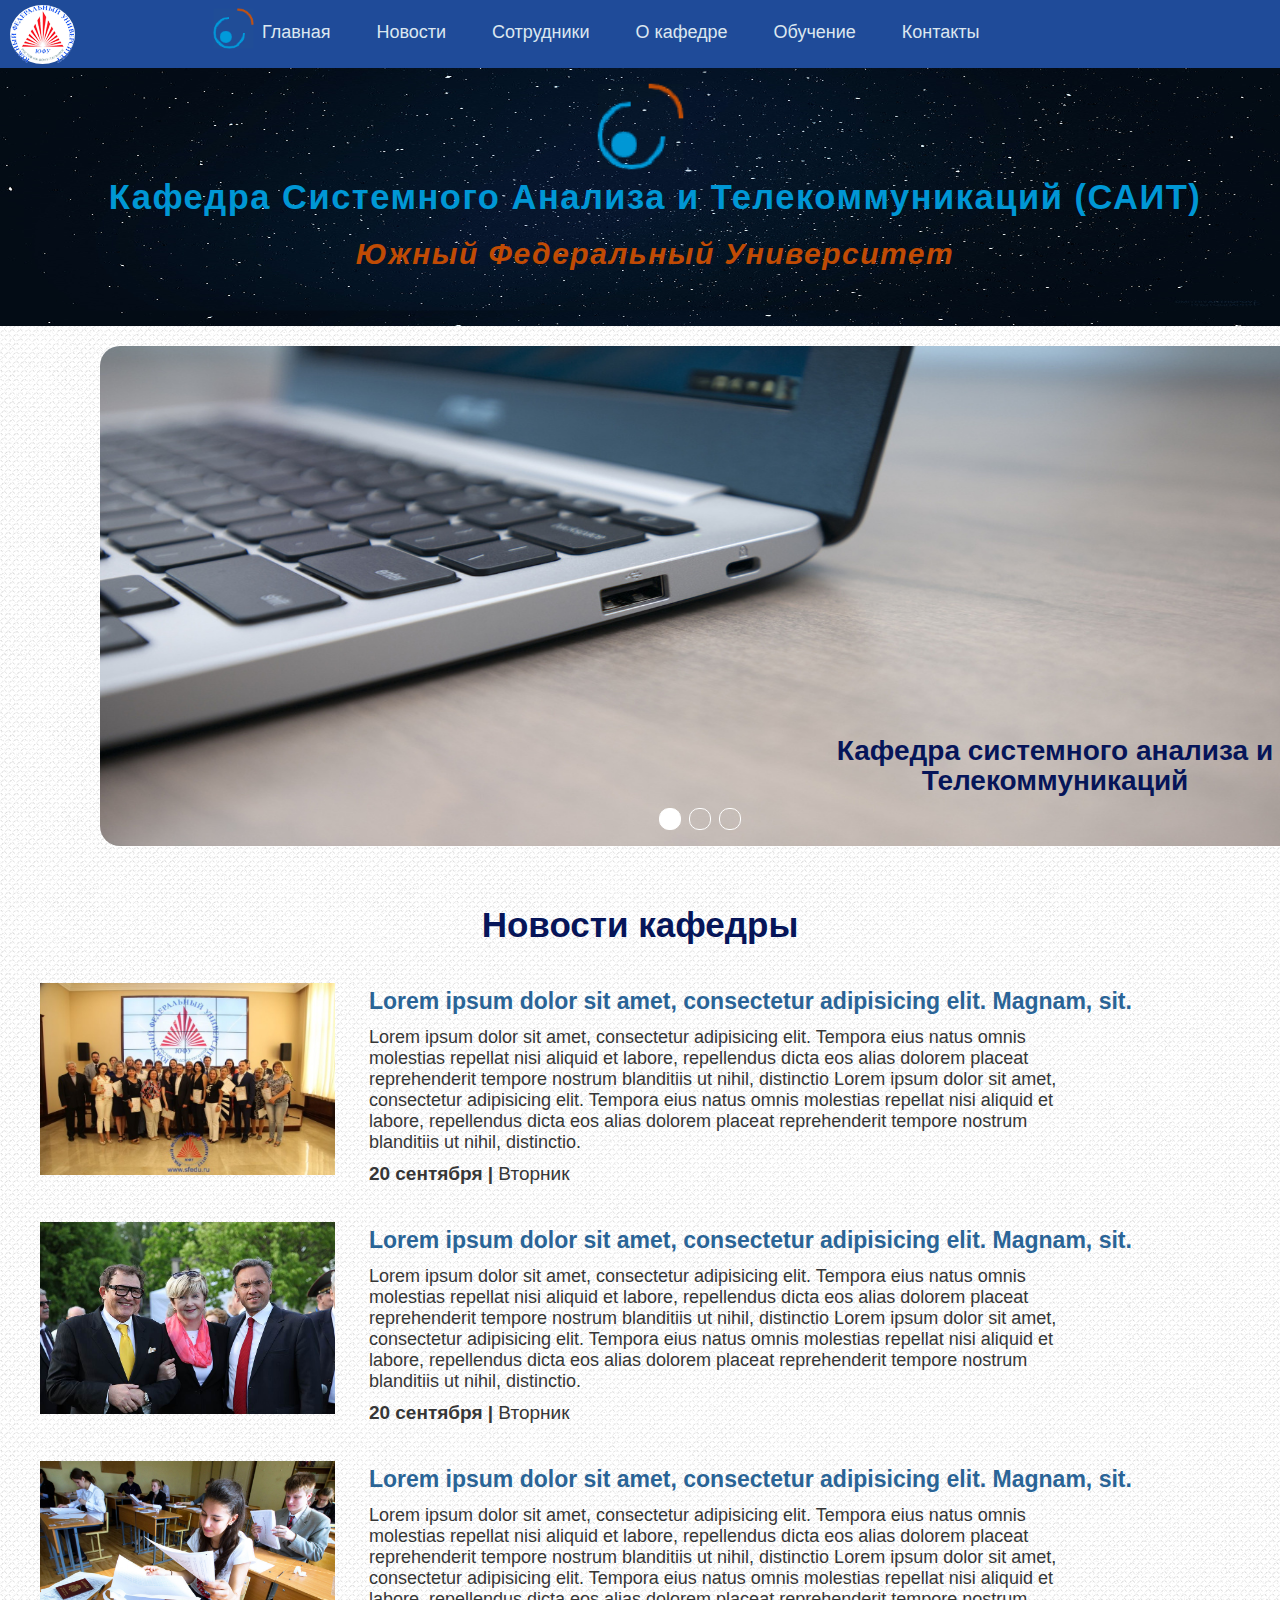
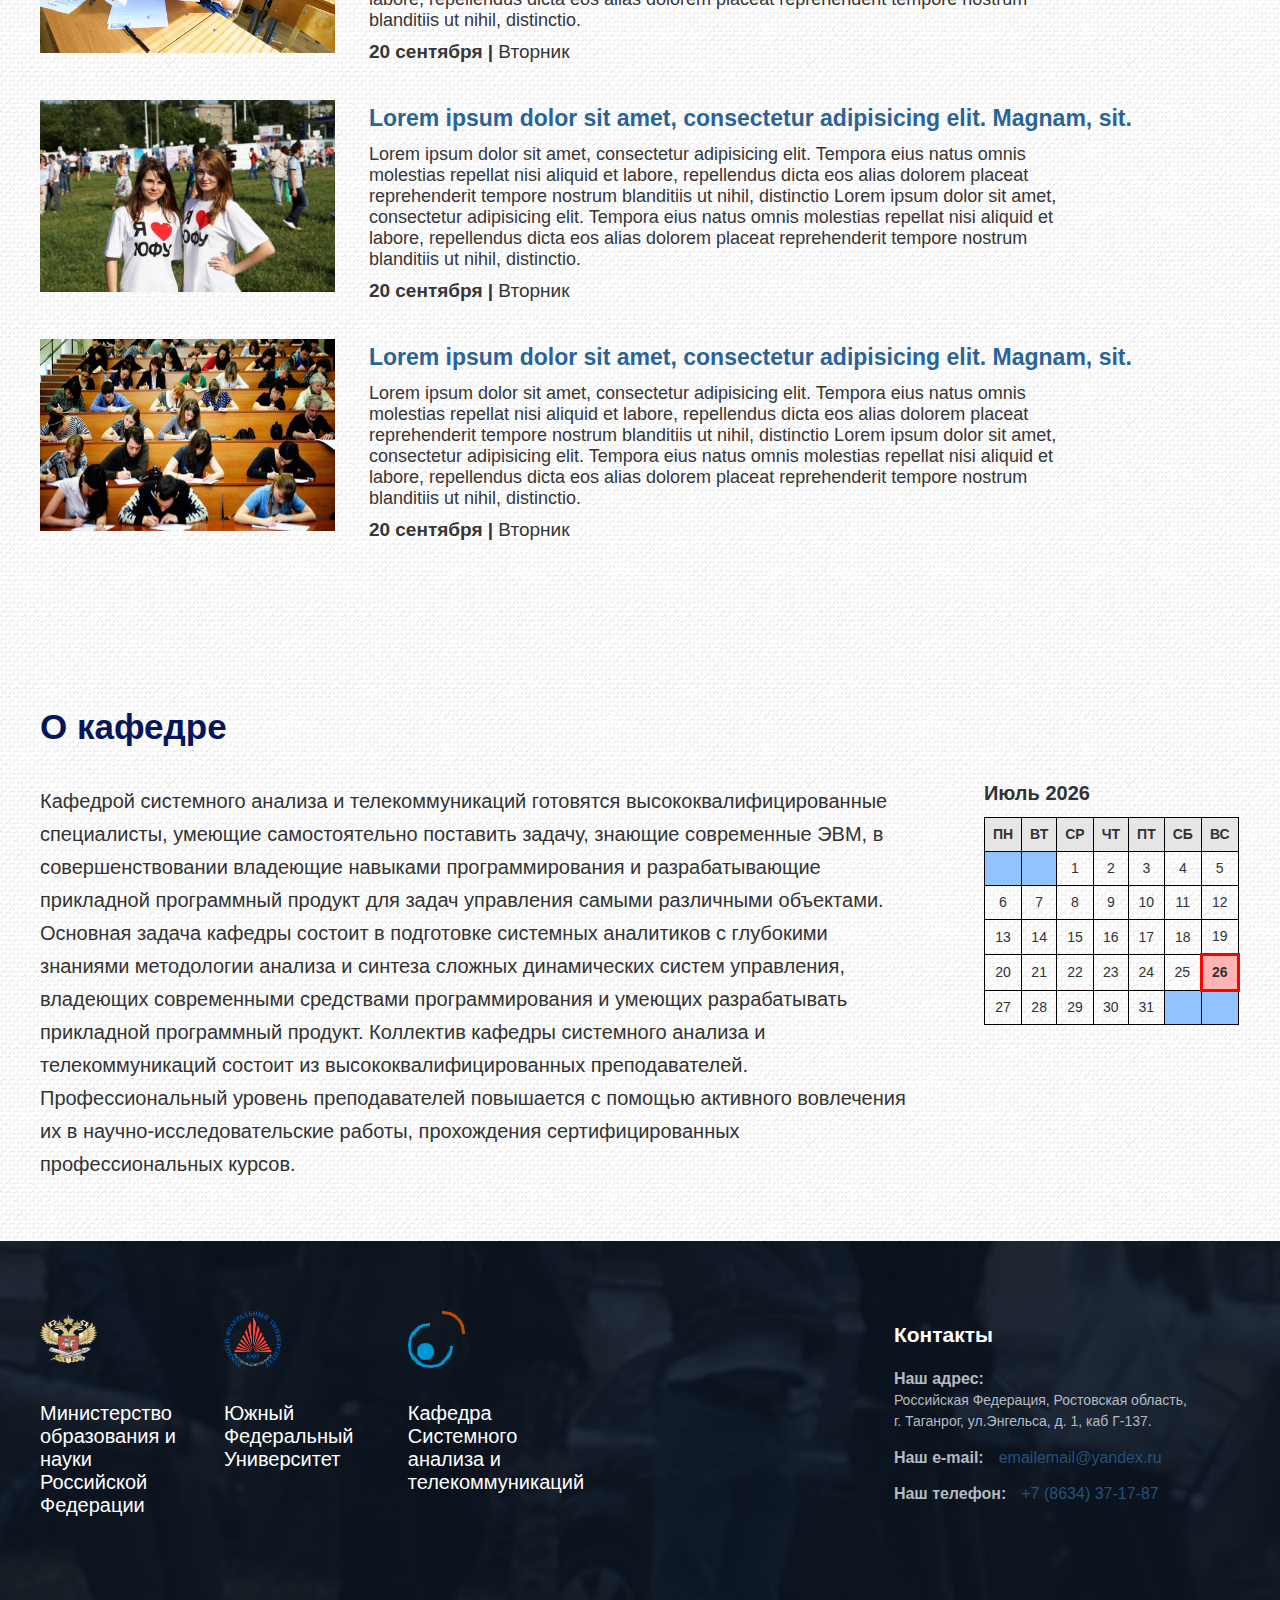
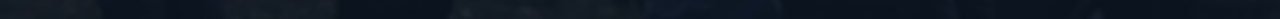
<file: index.html>
<!DOCTYPE html>
<html lang="en">

<head>
    <meta charset="utf-8">
    <title>Кафедра САиТ - ЮФУ</title>
    <link rel="stylesheet" href="css/normalize.css">
    <link rel="stylesheet" href="css/style.css">
    <script src="https://vk.com/js/api/openapi.js?133" type="text/javascript"></script>
</head>

<body>

    <div class="main-navigation">
        <div class="container">
          <div class="sfu-logo">
            <a href="http://sfedu.ru/" title="Перейти на сайт ЮФУ"> <img src="img/header-sfu.png" alt="ЮФУ" width="65" height="59">
            </a>
          </div>
            <ul class="navigation-list">
                <a href="index.html"><li class="navigation-item main-page-item">Главная</li></a>
                <a href="index.html#news"><li class="navigation-item">Новости</li></a>
                <a href="workers.html"><li class="navigation-item">Сотрудники</li></a>
                <a href="#aboutCathedra"><li class="navigation-item">О кафедре</li></a>
                <a href="education.html"><li class="navigation-item">Обучение</li></a>
                <a href="#contacts"><li class="navigation-item">Контакты</li></a>
            </ul>
        </div>
    </div>

    <header class="main-header">


        <div class="container">
            <div class="company-name">
                <img src="img/logo.png" alt="САИТ" width="57" height="57">
                <div class="company-name">
                    <h1 class="company-title">Кафедра Системного Анализа и Телекоммуникаций (САИТ) <span class="note">Южный Федеральный Университет</span></h1>
                </div>
            </div>
        </div>
  </header>

<div class="slider">

  <ul class="slider-controls">
    <li class="slide-indicator slide-indicator-active "></li>
    <li class="slide-indicator"></li>
    <li class="slide-indicator"></li>
  </ul>
  <div class="slides">
    <div class="slide slide1 slide-active">
      <p class="slide-text">Кафедра системного анализа и Телекоммуникаций</p>
    </div>
    <div class="slide slide2"></div>
    <div class="slide slide3"></div>
  </div>
</div>

<section class="cathedra-news container" id="news">

<h2 class="news-headline"> Новости кафедры </h2>
  <article class="news-item">
    <div class="item-photo">
      <img src="img/news1.jpg" alt="Языки" width="295" height="192">
    </div>
    <div class="item-content">
      <h3 class="content-headline">Lorem ipsum dolor sit amet, consectetur adipisicing elit. Magnam, sit.</h3>
        <p class="content-text">Lorem ipsum dolor sit amet,
           consectetur adipisicing elit. Tempora eius natus omnis
            molestias repellat nisi aliquid et labore, repellendus
             dicta eos alias dolorem placeat reprehenderit tempore nostrum
              blanditiis ut nihil, distinctio
              Lorem ipsum dolor sit amet,
                 consectetur adipisicing elit. Tempora eius natus omnis
                  molestias repellat nisi aliquid et labore, repellendus
                   dicta eos alias dolorem placeat reprehenderit tempore nostrum
                    blanditiis ut nihil, distinctio.</p>
        <div class="content-event">20 сентября | <span class = "weekday"> Вторник</span> </div>
      </div>
</article>

<article class="news-item">
  <div class="item-photo">
    <img src="img/news2.jpg" alt="Языки" width="295" height="192">
  </div>
  <div class="item-content">
    <h3 class="content-headline">Lorem ipsum dolor sit amet, consectetur adipisicing elit. Magnam, sit.</h3>
      <p class="content-text">Lorem ipsum dolor sit amet,
         consectetur adipisicing elit. Tempora eius natus omnis
          molestias repellat nisi aliquid et labore, repellendus
           dicta eos alias dolorem placeat reprehenderit tempore nostrum
            blanditiis ut nihil, distinctio
            Lorem ipsum dolor sit amet,
               consectetur adipisicing elit. Tempora eius natus omnis
                molestias repellat nisi aliquid et labore, repellendus
                 dicta eos alias dolorem placeat reprehenderit tempore nostrum
                  blanditiis ut nihil, distinctio.</p>
      <div class="content-event">20 сентября | <span class = "weekday"> Вторник</span> </div>
    </div>
</article>

<article class="news-item">
  <div class="item-photo">
    <img src="img/news3.jpg" alt="Языки" width="295" height="192">
  </div>
  <div class="item-content">
    <h3 class="content-headline">Lorem ipsum dolor sit amet, consectetur adipisicing elit. Magnam, sit.</h3>
      <p class="content-text">Lorem ipsum dolor sit amet,
         consectetur adipisicing elit. Tempora eius natus omnis
          molestias repellat nisi aliquid et labore, repellendus
           dicta eos alias dolorem placeat reprehenderit tempore nostrum
            blanditiis ut nihil, distinctio
            Lorem ipsum dolor sit amet,
               consectetur adipisicing elit. Tempora eius natus omnis
                molestias repellat nisi aliquid et labore, repellendus
                 dicta eos alias dolorem placeat reprehenderit tempore nostrum
                  blanditiis ut nihil, distinctio.</p>
      <div class="content-event">20 сентября | <span class = "weekday"> Вторник</span> </div>
    </div>
</article>

<article class="news-item">
  <div class="item-photo">
    <img src="img/news4.jpg" alt="Языки" width="295" height="192">
  </div>
  <div class="item-content">
    <h3 class="content-headline">Lorem ipsum dolor sit amet, consectetur adipisicing elit. Magnam, sit.</h3>
      <p class="content-text">Lorem ipsum dolor sit amet,
         consectetur adipisicing elit. Tempora eius natus omnis
          molestias repellat nisi aliquid et labore, repellendus
           dicta eos alias dolorem placeat reprehenderit tempore nostrum
            blanditiis ut nihil, distinctio
            Lorem ipsum dolor sit amet,
               consectetur adipisicing elit. Tempora eius natus omnis
                molestias repellat nisi aliquid et labore, repellendus
                 dicta eos alias dolorem placeat reprehenderit tempore nostrum
                  blanditiis ut nihil, distinctio.</p>
      <div class="content-event">20 сентября | <span class = "weekday"> Вторник</span> </div>
    </div>
</article>


<article class="news-item">
  <div class="item-photo">
    <img src="img/news5.jpg" alt="Языки" width="295" height="192">
  </div>
  <div class="item-content">
    <h3 class="content-headline">Lorem ipsum dolor sit amet, consectetur adipisicing elit. Magnam, sit.</h3>
      <p class="content-text">Lorem ipsum dolor sit amet,
         consectetur adipisicing elit. Tempora eius natus omnis
          molestias repellat nisi aliquid et labore, repellendus
           dicta eos alias dolorem placeat reprehenderit tempore nostrum
            blanditiis ut nihil, distinctio
            Lorem ipsum dolor sit amet,
               consectetur adipisicing elit. Tempora eius natus omnis
                molestias repellat nisi aliquid et labore, repellendus
                 dicta eos alias dolorem placeat reprehenderit tempore nostrum
                  blanditiis ut nihil, distinctio.</p>
      <div class="content-event">20 сентября | <span class = "weekday"> Вторник</span> </div>
    </div>
</article>
</section>

<div class="vk-news container">
  <!-- VK Widget -->
  <div id="vk_groups"></div>
  <script type="text/javascript">
  VK.Widgets.Group("vk_groups", {mode: 4, wide: 1, width: "1200", height: "800", color1: 'FFFFFF', color2: '000000', color3: '18375A'}, 103545242);
  </script>
</div>

<div id="aboutCathedra" class="about-cathedra container">

<h2  class= "cathedra-title">О кафедре</h2>
<p class= "cathedra-text">Кафедрой системного анализа и телекоммуникаций
готовятся высококвалифицированные специалисты,
умеющие самостоятельно поставить задачу,
знающие современные ЭВМ,
в совершенствовании владеющие навыками программирования
и разрабатывающие прикладной программный продукт для задач
управления самыми различными объектами. Основная задача кафедры состоит в подготовке
системных аналитиков с глубокими знаниями методологии анализа и синтеза сложных
динамических систем управления, владеющих современными средствами программирования
и умеющих разрабатывать прикладной программный продукт. Коллектив кафедры системного
анализа и телекоммуникаций состоит из высококвалифицированных преподавателей.
Профессиональный уровень преподавателей повышается с помощью активного вовлечения
 их в научно-исследовательские работы, прохождения сертифицированных профессиональных курсов.
</p>

<div id ="calendar">
  <div class="date"><span class="month"></span><span class="year"></span></div>
</div>

</div>

<footer class="main-footer">
  <div class="container">
    <div class="footer-logos">
    <a href="http://минобрнауки.рф" title="Перейти на сайт минобр.рф">
      <div class="footer-logo">
        <img src="img/minobr-logo.png" alt="Министерство образования РФ" width="57" height="57">
        <p class="logo-description">Министерство образования и науки Российской Федерации</p>
      </div>
    </a>
    <a href="http://sfedu.ru" title="Перейти на сайт ЮФУ">
      <div class="footer-logo">
        <img src="img/sfu-logo.png" alt="ЮФУ" width="57" height="57">
        <p class="logo-description">Южный Федеральный Университет</p>
      </div>
    </a>
    <a href="index.html" title="На главную">
      <div class="footer-logo">
        <img src="img/logo.png" alt="Кафедра САИТ ЮФУ" width="57" height="57">
        <p class="logo-description">Кафедра Системного анализа и телекоммуникаций</p>
      </div>
    </a>
    </div>


  <div class="footer-contacts">
    <h3 id = "contacts" class="contacts-name">Контакты</h3>
    <div class="adress"><span class="contacts-title">Наш адрес:</span><br>Российская Федерация, Ростовская область,  г. Таганрог, ул.Энгельса, д. 1, каб Г-137.</div>
    <div class="email"><span class="contacts-title">Наш e-mail:</span>emailemail@yandex.ru</div>
    <div class="phone"><span class="contacts-title">Наш телефон:</span>+7 (8634) 37-17-87</div>
  </div>

</div>

</footer>

<script src="js/slider.js"></script>
<script src="js/calendar.js"></script>
</body>

</html>
</file>
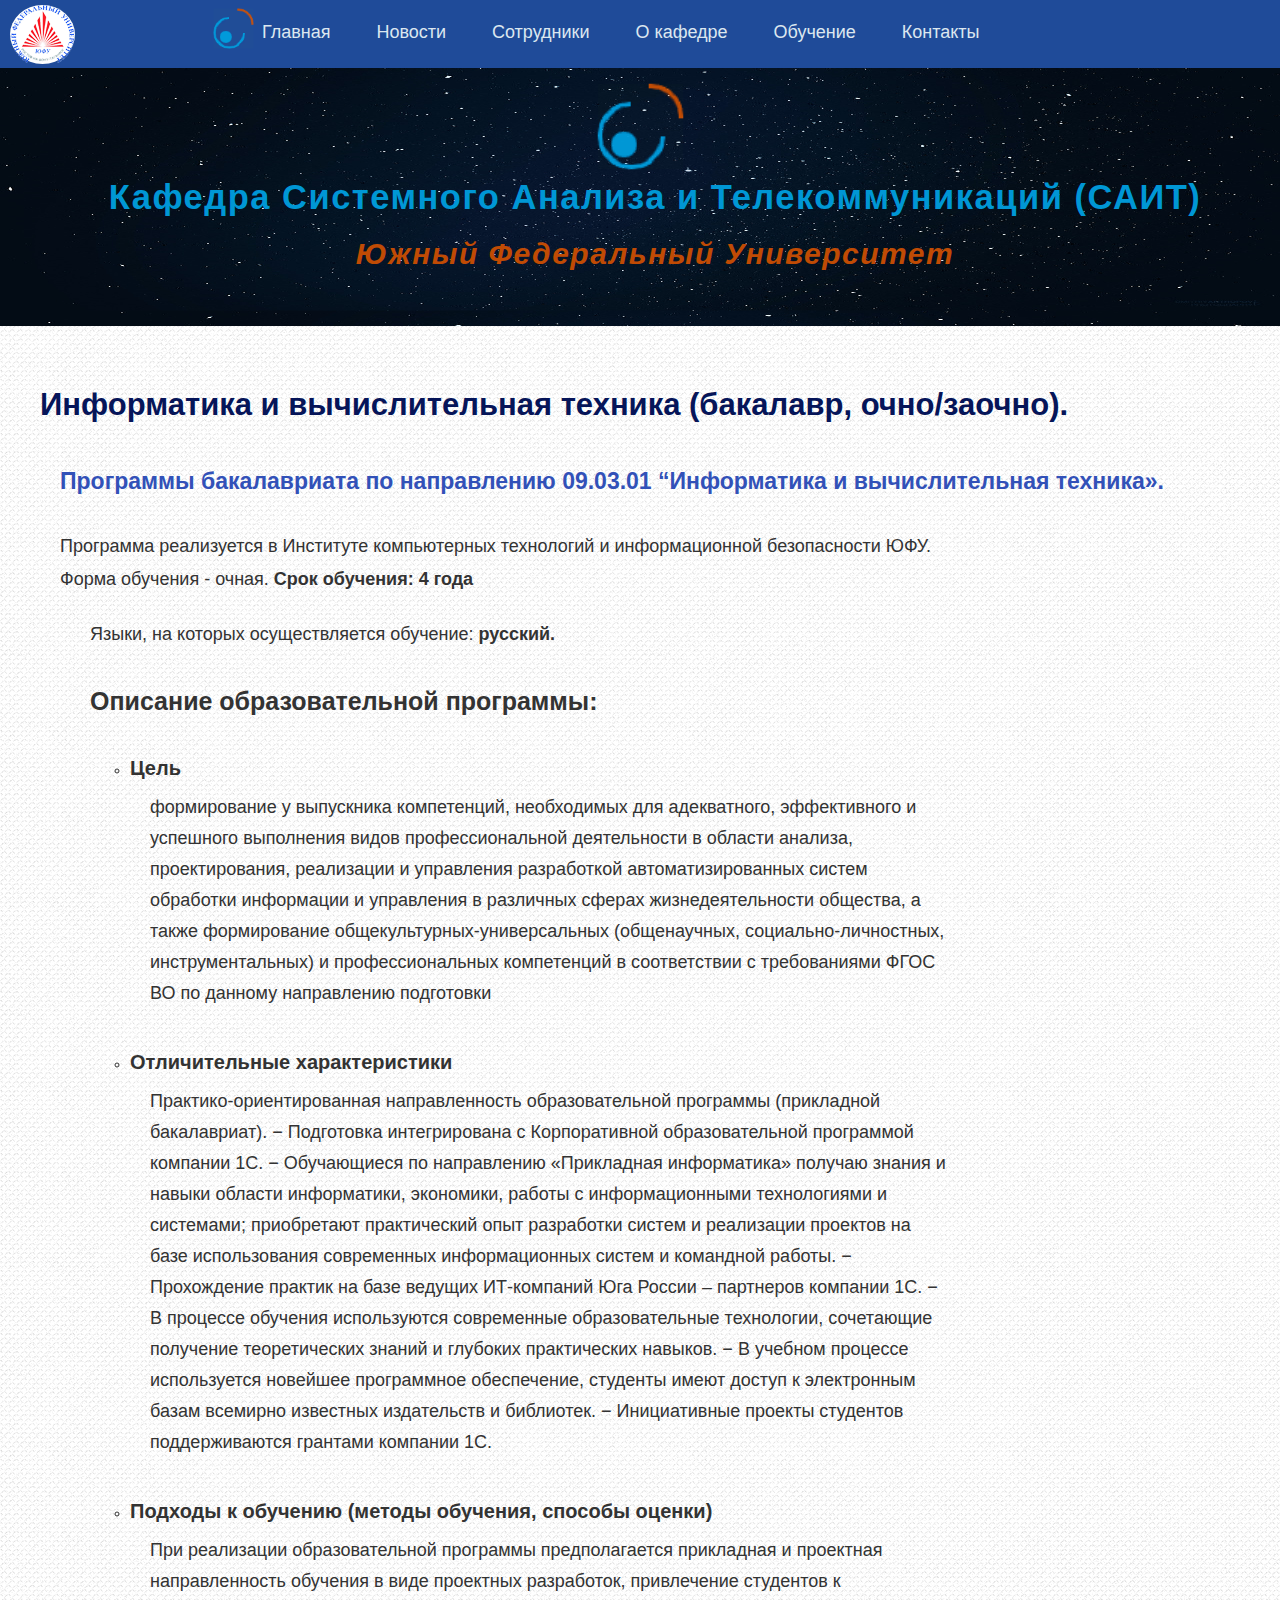
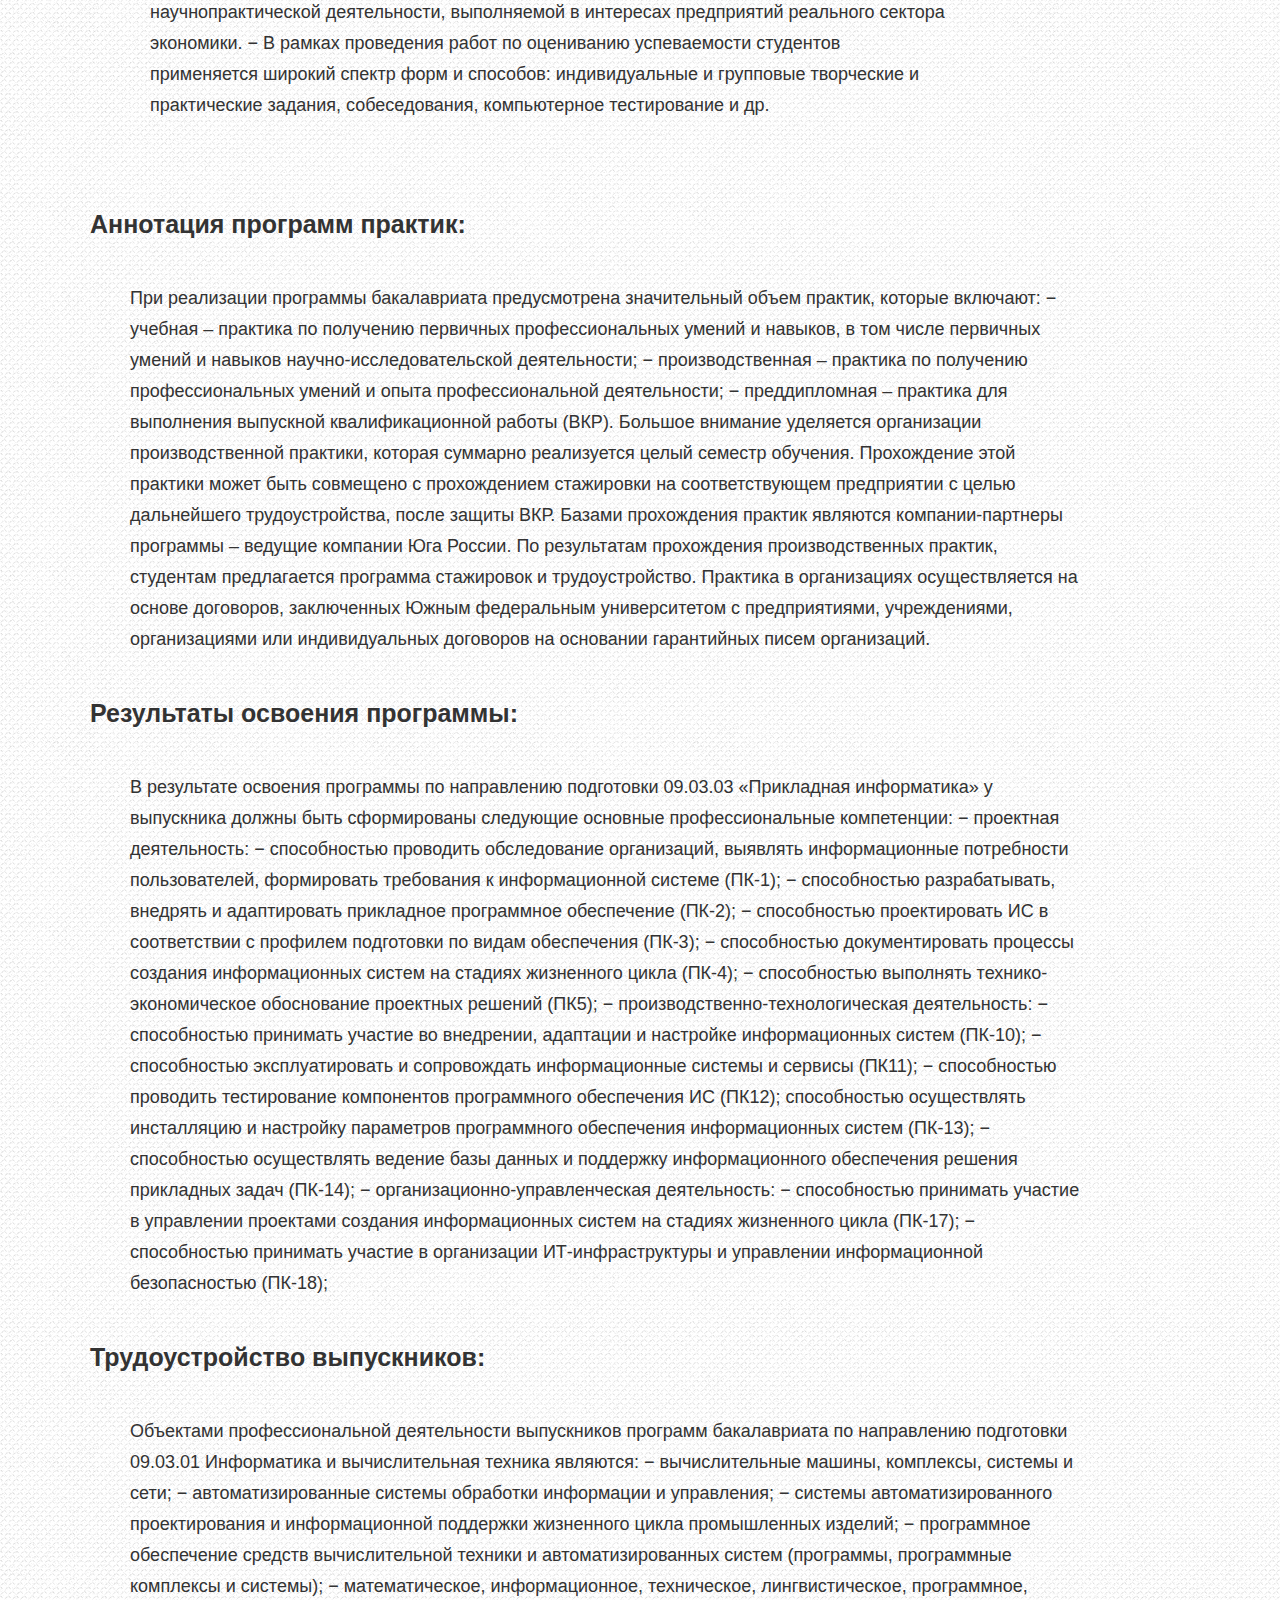
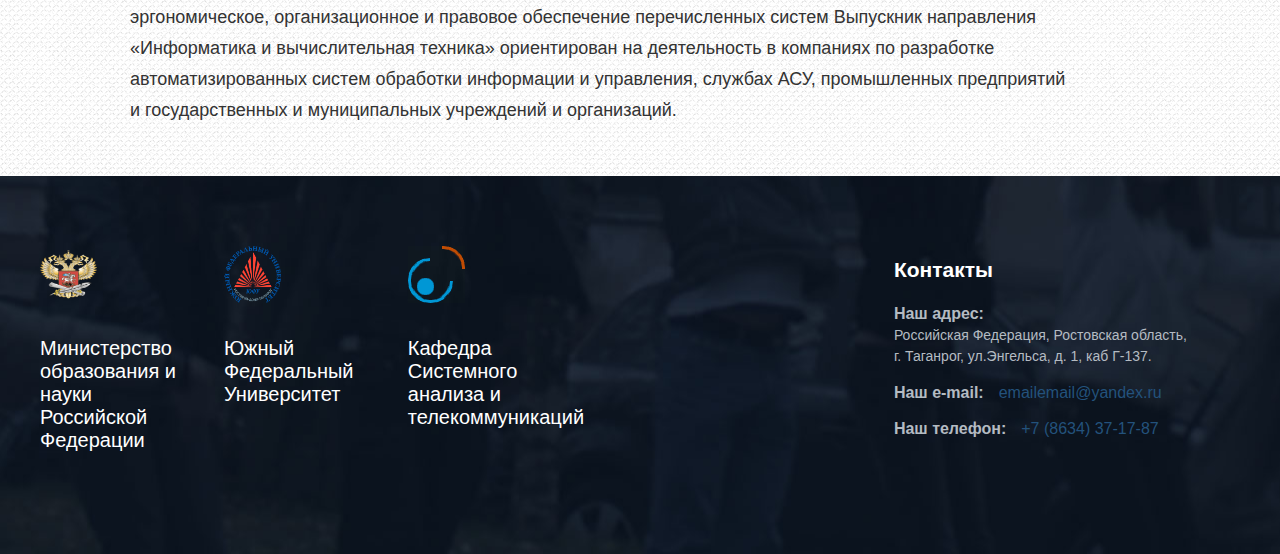
<file: direction1.html>
<!DOCTYPE html>
<html lang="en">

<head>
    <meta charset="utf-8">
    <title>Обучение САиТ</title>
    <link rel="stylesheet" href="css/normalize.css">
    <link rel="stylesheet" href="css/style.css">
</head>

<body>

    <div class="main-navigation">
        <div class="container">
            <div class="sfu-logo">
                <a href="http://sfedu.ru/" title="Перейти на сайт ЮФУ"> <img src="img/header-sfu.png" alt="ЮФУ" width="65" height="59">
                </a>
            </div>
            <ul class="navigation-list">
                <a href="index.html">
                    <li class="navigation-item main-page-item">Главная</li>
                </a>
                <a href="index.html#news">
                    <li class="navigation-item">Новости</li>
                </a>
                <a href="workers.html">
                    <li class="navigation-item">Сотрудники</li>
                </a>
                <a href="index.html#aboutCathedra">
                    <li class="navigation-item">О кафедре</li>
                </a>
                <a href="education.html">
                    <li class="navigation-item">Обучение</li>
                </a>
                <a href="#contacts">
                    <li class="navigation-item">Контакты</li>
                </a>
            </ul>
        </div>
    </div>

    <header class="main-header">
        <div class="container">
            <div class="company-name">
                <img src="img/logo.png" alt="САИТ" width="57" height="57">
                <div class="company-name">
                    <h1 class="company-title">Кафедра Системного Анализа и Телекоммуникаций (САИТ) <span class="note">Южный Федеральный Университет</span></h1>
                </div>
            </div>
        </div>
    </header>

    <main class="main-education">
        <div class="container">
            <h1 class="direction-title">Информатика и вычислительная техника (бакалавр, очно/заочно).</h1>
            <div class="education-programm">
                <h2 class="direction-programm">Программы бакалавриата по направлению 09.03.01 “Информатика и вычислительная техника».</h2>
                <p class="programm-period">Программа реализуется в Институте компьютерных технологий и информационной безопасности ЮФУ.
                    <br> Форма обучения - очная. <span class="bold">Срок обучения: 4 года</span></p>
            </div>

            <ul class="about-programm">
                <li class="programm-languages">Языки, на которых осуществляется обучение: <span class="bold">русский.</span></li>
                <li class="about-programm-item programm-description">
                  <h2 class = "programm-title">Описание образовательной программы:</h2>
                    <ul class="programm-description-list">
                        <li class="programm-description-item">
                            <h3 class="item-title">Цель</h3>
                            <p class="item-text target-description"> формирование у выпускника компетенций, необходимых для адекватного, эффективного и успешного выполнения видов профессиональной деятельности в области анализа, проектирования, реализации и управления разработкой автоматизированных
                                систем обработки информации и управления в различных сферах жизнедеятельности общества, а также формирование общекультурных-универсальных (общенаучных, социально-личностных, инструментальных) и профессиональных компетенций
                                в соответствии с требованиями ФГОС ВО по данному направлению подготовки </p>
                        </li>
                        <li class="programm-description-item">
                            <h3 class="item-title">Отличительные характеристики</h3>
                            <p class="item-text characteristics"> Практико-ориентированная направленность образовательной программы (прикладной бакалавриат). − Подготовка интегрирована с Корпоративной образовательной программой компании 1С. − Обучающиеся по направлению «Прикладная информатика»
                                получаю знания и навыки области информатики, экономики, работы с информационными технологиями и системами; приобретают практический опыт разработки систем и реализации проектов на базе использования современных информационных
                                систем и командной работы. − Прохождение практик на базе ведущих ИТ-компаний Юга России – партнеров компании 1С. − В процессе обучения используются современные образовательные технологии, сочетающие получение теоретических
                                знаний и глубоких практических навыков. − В учебном процессе используется новейшее программное обеспечение, студенты имеют доступ к электронным базам всемирно известных издательств и библиотек. − Инициативные проекты студентов
                                поддерживаются грантами компании 1С. </p>
                        </li>
                        <li class="programm-description-item">
                            <h3 class="item-title">Подходы к обучению (методы обучения, способы оценки)</h3>
                            <p class="item-text education-approaches">При реализации образовательной программы предполагается прикладная и проектная направленность обучения в виде проектных разработок, привлечение студентов к научнопрактической деятельности, выполняемой в интересах предприятий
                                реального сектора экономики. − В рамках проведения работ по оцениванию успеваемости студентов применяется широкий спектр форм и способов: индивидуальные и групповые творческие и практические задания, собеседования, компьютерное
                                тестирование и др. </p>
                        </li>
                    </ul>
                </li>
                <li class="about-programm-item programm-annotation">
                    <h2 class="programm-title">Аннотация программ практик:</h2>
                    <p class="programm-content">При реализации программы бакалавриата предусмотрена значительный объем практик, которые включают: − учебная – практика по получению первичных профессиональных умений и навыков, в том числе первичных умений и навыков научно-исследовательской
                    деятельности; − производственная – практика по получению профессиональных умений и опыта профессиональной деятельности; − преддипломная – практика для выполнения выпускной квалификационной работы (ВКР). Большое внимание уделяется организации
                    производственной практики, которая суммарно реализуется целый семестр обучения. Прохождение этой практики может быть совмещено с прохождением стажировки на соответствующем предприятии с целью дальнейшего трудоустройства, после защиты
                    ВКР. Базами прохождения практик являются компании-партнеры программы – ведущие компании Юга России. По результатам прохождения производственных практик, студентам предлагается программа стажировок и трудоустройство. Практика в организациях
                    осуществляется на основе договоров, заключенных Южным федеральным университетом с предприятиями, учреждениями, организациями или индивидуальных договоров на основании гарантийных писем организаций.</p>
                </li>
                <li class="about-programm-item programm-results">
                  <h2 class="programm-title">Результаты освоения программы:</h2>
                  <p class="programm-content">В результате освоения программы по направлению подготовки 09.03.03 «Прикладная информатика» у выпускника должны быть сформированы следующие основные профессиональные компетенции: − проектная деятельность: − способностью проводить обследование
                    организаций, выявлять информационные потребности пользователей, формировать требования к информационной системе (ПК-1); − способностью разрабатывать, внедрять и адаптировать прикладное программное обеспечение (ПК-2); − способностью
                    проектировать ИС в соответствии с профилем подготовки по видам обеспечения (ПК-3); − способностью документировать процессы создания информационных систем на стадиях жизненного цикла (ПК-4); − способностью выполнять технико-экономическое
                    обоснование проектных решений (ПК5); − производственно-технологическая деятельность: − способностью принимать участие во внедрении, адаптации и настройке информационных систем (ПК-10); − способностью эксплуатировать и сопровождать
                    информационные системы и сервисы (ПК11); − способностью проводить тестирование компонентов программного обеспечения ИС (ПК12); способностью осуществлять инсталляцию и настройку параметров программного обеспечения информационных систем
                    (ПК-13); − способностью осуществлять ведение базы данных и поддержку информационного обеспечения решения прикладных задач (ПК-14); − организационно-управленческая деятельность: − способностью принимать участие в управлении проектами
                    создания информационных систем на стадиях жизненного цикла (ПК-17); − способностью принимать участие в организации ИТ-инфраструктуры и управлении информационной безопасностью (ПК-18);</p>
                </li>
                <li class="about-programm-item programm-employment">
                    <h2 class="programm-title">Трудоустройство выпускников:</h2>
                    <p class="programm-content">Объектами профессиональной деятельности выпускников программ бакалавриата по направлению подготовки 09.03.01 Информатика и вычислительная техника являются: − вычислительные машины, комплексы, системы и сети; − автоматизированные системы обработки информации
                    и управления; − системы автоматизированного проектирования и информационной поддержки жизненного цикла промышленных изделий; − программное обеспечение средств вычислительной техники и автоматизированных систем (программы, программные
                    комплексы и системы); − математическое, информационное, техническое, лингвистическое, программное, эргономическое, организационное и правовое обеспечение перечисленных систем Выпускник направления «Информатика и вычислительная техника»
                    ориентирован на деятельность в компаниях по разработке автоматизированных систем обработки информации и управления, службах АСУ, промышленных предприятий и государственных и муниципальных учреждений и организаций.</p>
                </li>

            </ul>


        </div>
    </main>

    <footer class="main-footer">
        <div class="container">
            <div class="footer-logos">
                <a href="http://минобрнауки.рф" title="Перейти на сайт минобр.рф">
                    <div class="footer-logo">
                        <img src="img/minobr-logo.png" alt="Министерство образования РФ" width="57" height="57">
                        <p class="logo-description">Министерство образования и науки Российской Федерации</p>
                    </div>
                </a>
                <a href="http://sfedu.ru" title="Перейти на сайт ЮФУ">
                    <div class="footer-logo">
                        <img src="img/sfu-logo.png" alt="ЮФУ" width="57" height="57">
                        <p class="logo-description">Южный Федеральный Университет</p>
                    </div>
                </a>
                <a href="index.html" title="На главную">
                    <div class="footer-logo">
                        <img src="img/logo.png" alt="Кафедра САИТ ЮФУ" width="57" height="57">
                        <p class="logo-description">Кафедра Системного анализа и телекоммуникаций</p>
                    </div>
                </a>
            </div>


            <div class="footer-contacts">
                <h3 id="contacts" class="contacts-name">Контакты</h3>
                <div class="adress"><span class="contacts-title">Наш адрес:</span>
                    <br>Российская Федерация, Ростовская область, г. Таганрог, ул.Энгельса, д. 1, каб Г-137.</div>
                <div class="email"><span class="contacts-title">Наш e-mail:</span>emailemail@yandex.ru</div>
                <div class="phone"><span class="contacts-title">Наш телефон:</span>+7 (8634) 37-17-87</div>
            </div>

        </div>

    </footer>

</body>

</html>
</file>
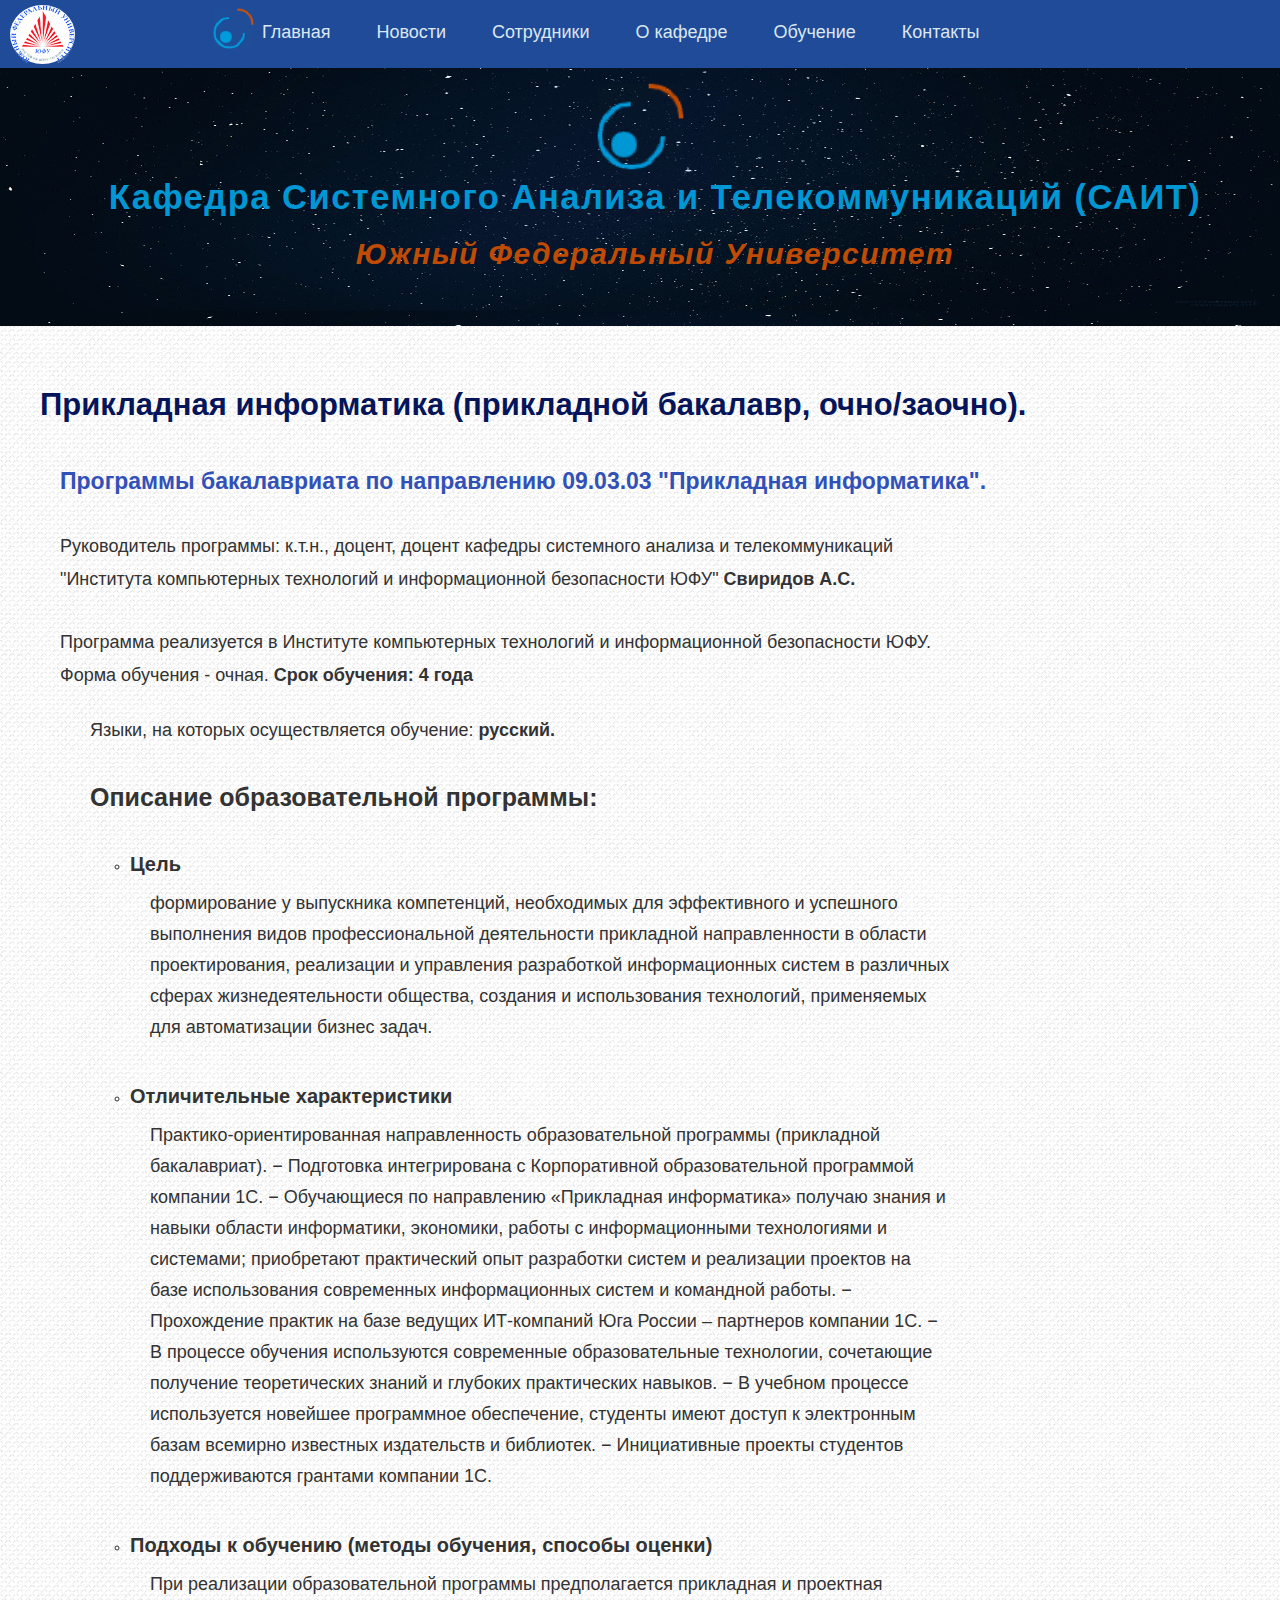
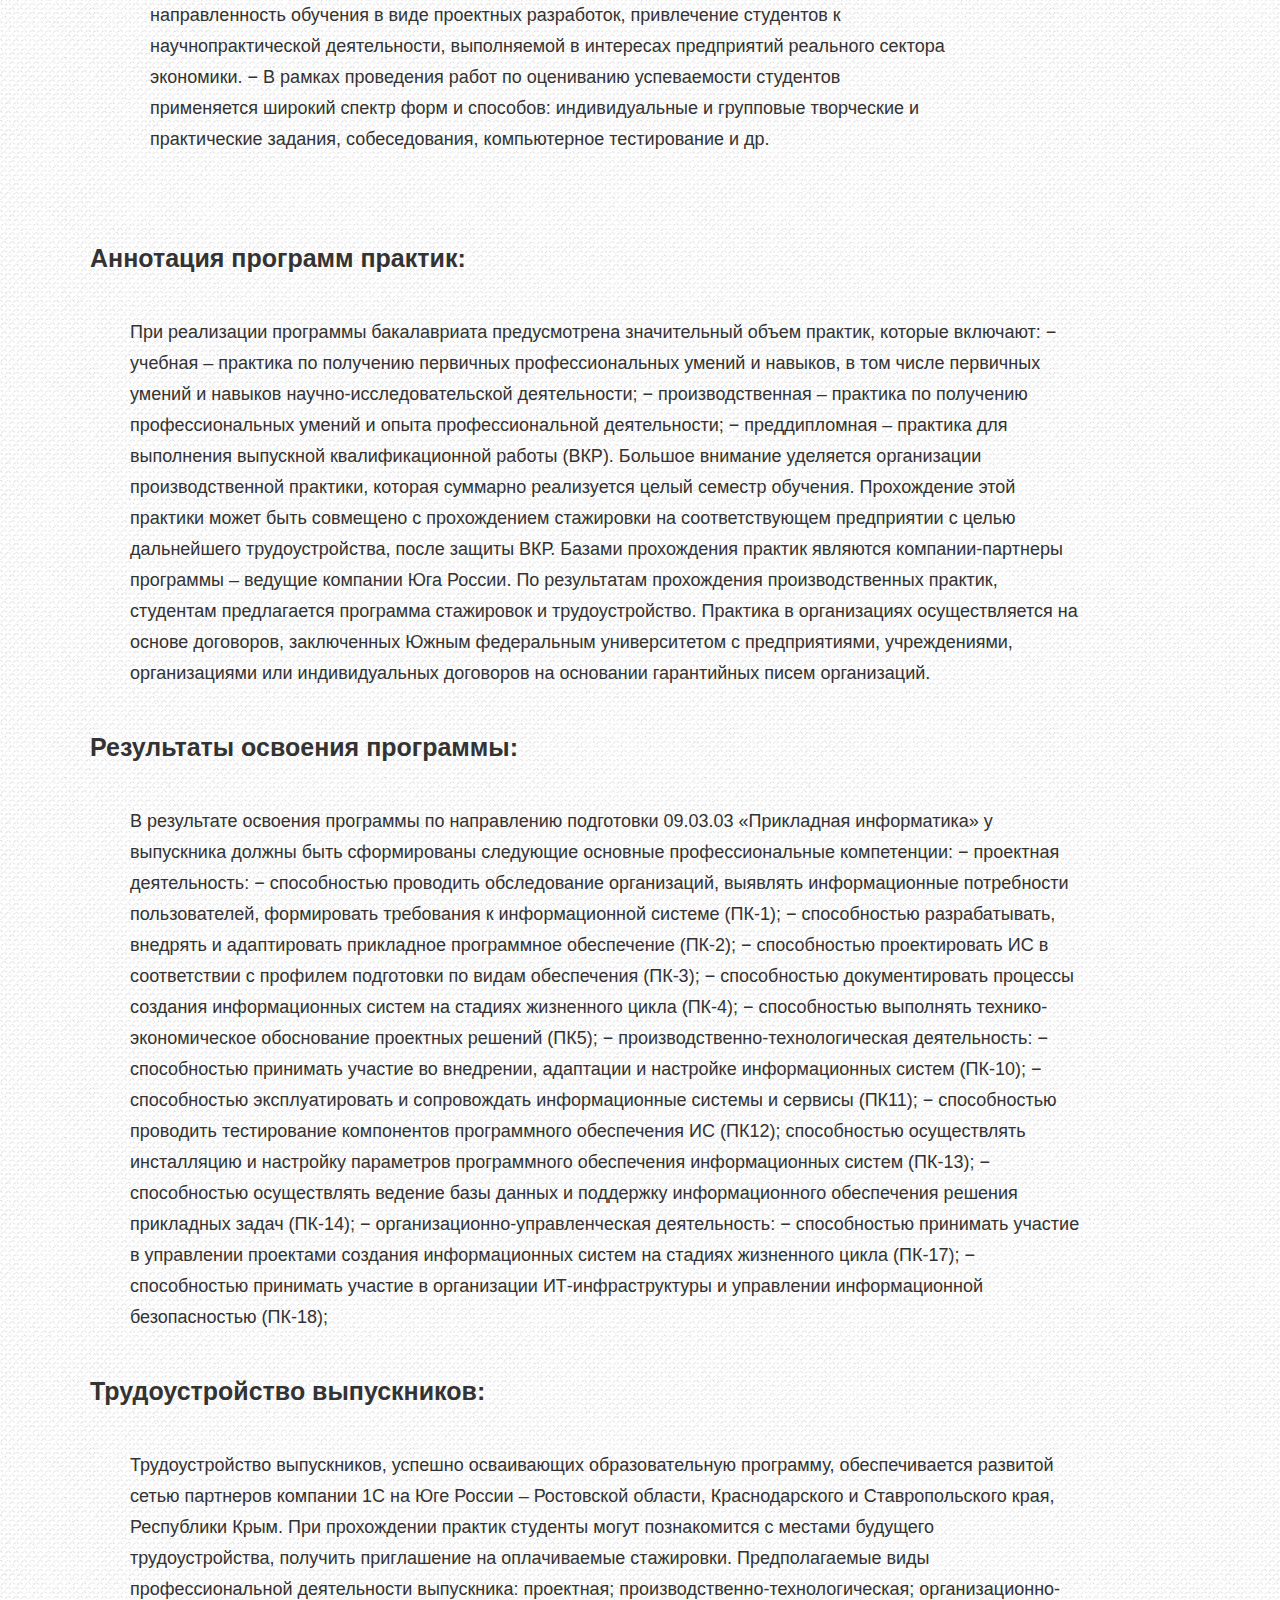
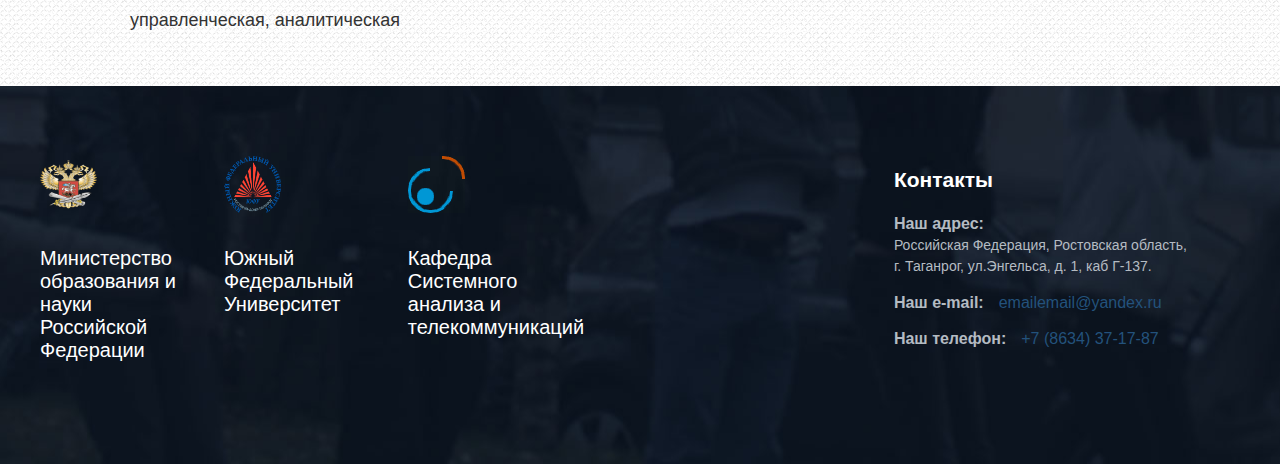
<file: direction2.html>
<!DOCTYPE html>
<html lang="en">

<head>
    <meta charset="utf-8">
    <title>Обучение САиТ</title>
    <link rel="stylesheet" href="css/normalize.css">
    <link rel="stylesheet" href="css/style.css">
</head>

<body>

    <div class="main-navigation">
        <div class="container">
            <div class="sfu-logo">
                <a href="http://sfedu.ru/" title="Перейти на сайт ЮФУ"> <img src="img/header-sfu.png" alt="ЮФУ" width="65" height="59">
                </a>
            </div>
            <ul class="navigation-list">
                <a href="index.html">
                    <li class="navigation-item main-page-item">Главная</li>
                </a>
                <a href="index.html#news">
                    <li class="navigation-item">Новости</li>
                </a>
                <a href="workers.html">
                    <li class="navigation-item">Сотрудники</li>
                </a>
                <a href="index.html#aboutCathedra">
                    <li class="navigation-item">О кафедре</li>
                </a>
                <a href="education.html">
                    <li class="navigation-item">Обучение</li>
                </a>
                <a href="#contacts">
                    <li class="navigation-item">Контакты</li>
                </a>
            </ul>
        </div>
    </div>

    <header class="main-header">
        <div class="container">
            <div class="company-name">
                <img src="img/logo.png" alt="САИТ" width="57" height="57">
                <div class="company-name">
                    <h1 class="company-title">Кафедра Системного Анализа и Телекоммуникаций (САИТ) <span class="note">Южный Федеральный Университет</span></h1>
                </div>
            </div>
        </div>
    </header>

    <main class="main-education">
        <div class="container">
            <h1 class="direction-title">Прикладная информатика (прикладной бакалавр, очно/заочно).</h1>
            <div class="education-programm">
                <h2 class="direction-programm">Программы бакалавриата по направлению 09.03.03 "Прикладная информатика".</h2>
                <p class="programm-lider"> Руководитель программы: к.т.н., доцент, доцент кафедры системного анализа и телекоммуникаций "Института компьютерных технологий и информационной безопасности ЮФУ" <span class="bold">Свиридов А.С.</span></p>
                <p class="programm-period">Программа реализуется в Институте компьютерных технологий и информационной безопасности ЮФУ.
                    <br> Форма обучения - очная. <span class="bold">Срок обучения: 4 года</span></p>
            </div>

            <ul class="about-programm">
                <li class="programm-languages">Языки, на которых осуществляется обучение: <span class="bold">русский.</span></li>
                <li class="about-programm-item programm-description">
                    <h2 class="programm-title">Описание образовательной программы:</h2>
                    <ul class="programm-description-list">
                        <li class="programm-description-item">
                            <h3 class="item-title">Цель</h3>
                            <p class="item-text target-description"> формирование у выпускника компетенций, необходимых для эффективного и успешного выполнения видов профессиональной деятельности прикладной направленности в области проектирования, реализации и управления разработкой информационных
                                систем в различных сферах жизнедеятельности общества, создания и использования технологий, применяемых для автоматизации бизнес задач.
                            </p>
                        </li>
                        <li class="programm-description-item">
                            <h3 class="item-title">Отличительные характеристики</h3>
                            <p class="item-text characteristics"> Практико-ориентированная направленность образовательной программы (прикладной бакалавриат). − Подготовка интегрирована с Корпоративной образовательной программой компании 1С. − Обучающиеся по направлению «Прикладная информатика»
                                получаю знания и навыки области информатики, экономики, работы с информационными технологиями и системами; приобретают практический опыт разработки систем и реализации проектов на базе использования современных информационных
                                систем и командной работы. − Прохождение практик на базе ведущих ИТ-компаний Юга России – партнеров компании 1С. − В процессе обучения используются современные образовательные технологии, сочетающие получение теоретических
                                знаний и глубоких практических навыков. − В учебном процессе используется новейшее программное обеспечение, студенты имеют доступ к электронным базам всемирно известных издательств и библиотек. − Инициативные проекты студентов
                                поддерживаются грантами компании 1С.
                            </p>
                        </li>
                        <li class="programm-description-item">
                            <h3 class="item-title">Подходы к обучению (методы обучения, способы оценки)</h3>
                            <p class="item-text education-approaches">При реализации образовательной программы предполагается прикладная и проектная направленность обучения в виде проектных разработок, привлечение студентов к научнопрактической деятельности, выполняемой в интересах предприятий
                                реального сектора экономики. − В рамках проведения работ по оцениванию успеваемости студентов применяется широкий спектр форм и способов: индивидуальные и групповые творческие и практические задания, собеседования, компьютерное
                                тестирование и др. </p>
                        </li>
                    </ul>
                </li>
                <li class="about-programm-item programm-annotation">
                    <h2 class="programm-title">Аннотация программ практик:</h2>
                    <p class="programm-content">При реализации программы бакалавриата предусмотрена значительный объем практик, которые включают: − учебная – практика по получению первичных профессиональных умений и навыков, в том числе первичных умений и навыков научно-исследовательской
                        деятельности; − производственная – практика по получению профессиональных умений и опыта профессиональной деятельности; − преддипломная – практика для выполнения выпускной квалификационной работы (ВКР). Большое внимание уделяется
                        организации производственной практики, которая суммарно реализуется целый семестр обучения. Прохождение этой практики может быть совмещено с прохождением стажировки на соответствующем предприятии с целью дальнейшего трудоустройства,
                        после защиты ВКР. Базами прохождения практик являются компании-партнеры программы – ведущие компании Юга России. По результатам прохождения производственных практик, студентам предлагается программа стажировок и трудоустройство.
                        Практика в организациях осуществляется на основе договоров, заключенных Южным федеральным университетом с предприятиями, учреждениями, организациями или индивидуальных договоров на основании гарантийных писем организаций.</p>
                </li>
                <li class="about-programm-item programm-results">
                    <h2 class="programm-title">Результаты освоения программы:</h2>
                    <p class="programm-content"> В результате освоения программы по направлению подготовки 09.03.03 «Прикладная информатика» у выпускника должны быть сформированы следующие основные профессиональные компетенции: − проектная деятельность: − способностью проводить обследование
                        организаций, выявлять информационные потребности пользователей, формировать требования к информационной системе (ПК-1); − способностью разрабатывать, внедрять и адаптировать прикладное программное обеспечение (ПК-2); − способностью
                        проектировать ИС в соответствии с профилем подготовки по видам обеспечения (ПК-3); − способностью документировать процессы создания информационных систем на стадиях жизненного цикла (ПК-4); − способностью выполнять технико-экономическое
                        обоснование проектных решений (ПК5); − производственно-технологическая деятельность: − способностью принимать участие во внедрении, адаптации и настройке информационных систем (ПК-10); − способностью эксплуатировать и сопровождать
                        информационные системы и сервисы (ПК11); − способностью проводить тестирование компонентов программного обеспечения ИС (ПК12); способностью осуществлять инсталляцию и настройку параметров программного обеспечения информационных
                        систем (ПК-13); − способностью осуществлять ведение базы данных и поддержку информационного обеспечения решения прикладных задач (ПК-14); − организационно-управленческая деятельность: − способностью принимать участие в управлении
                        проектами создания информационных систем на стадиях жизненного цикла (ПК-17); − способностью принимать участие в организации ИТ-инфраструктуры и управлении информационной безопасностью (ПК-18);</p>
                </li>
                <li class="about-programm-item programm-employment">
                    <h2 class="programm-title">Трудоустройство выпускников:</h2>
                    <p class="programm-content"> Трудоустройство выпускников, успешно осваивающих образовательную программу, обеспечивается развитой сетью партнеров компании 1С на Юге России – Ростовской области, Краснодарского и Ставропольского края, Республики Крым. При прохождении
                        практик студенты могут познакомится с местами будущего трудоустройства, получить приглашение на оплачиваемые стажировки. Предполагаемые виды профессиональной деятельности выпускника: проектная; производственно-технологическая;
                        организационно-управленческая, аналитическая</p>
                </li>

            </ul>


        </div>
    </main>

    <footer class="main-footer">
        <div class="container">
            <div class="footer-logos">
                <a href="http://минобрнауки.рф" title="Перейти на сайт минобр.рф">
                    <div class="footer-logo">
                        <img src="img/minobr-logo.png" alt="Министерство образования РФ" width="57" height="57">
                        <p class="logo-description">Министерство образования и науки Российской Федерации</p>
                    </div>
                </a>
                <a href="http://sfedu.ru" title="Перейти на сайт ЮФУ">
                    <div class="footer-logo">
                        <img src="img/sfu-logo.png" alt="ЮФУ" width="57" height="57">
                        <p class="logo-description">Южный Федеральный Университет</p>
                    </div>
                </a>
                <a href="index.html" title="На главную">
                    <div class="footer-logo">
                        <img src="img/logo.png" alt="Кафедра САИТ ЮФУ" width="57" height="57">
                        <p class="logo-description">Кафедра Системного анализа и телекоммуникаций</p>
                    </div>
                </a>
            </div>


            <div class="footer-contacts">
                <h3 id="contacts" class="contacts-name">Контакты</h3>
                <div class="adress"><span class="contacts-title">Наш адрес:</span>
                    <br>Российская Федерация, Ростовская область, г. Таганрог, ул.Энгельса, д. 1, каб Г-137.</div>
                <div class="email"><span class="contacts-title">Наш e-mail:</span>emailemail@yandex.ru</div>
                <div class="phone"><span class="contacts-title">Наш телефон:</span>+7 (8634) 37-17-87</div>
            </div>

        </div>

    </footer>

</body>

</html>
</file>
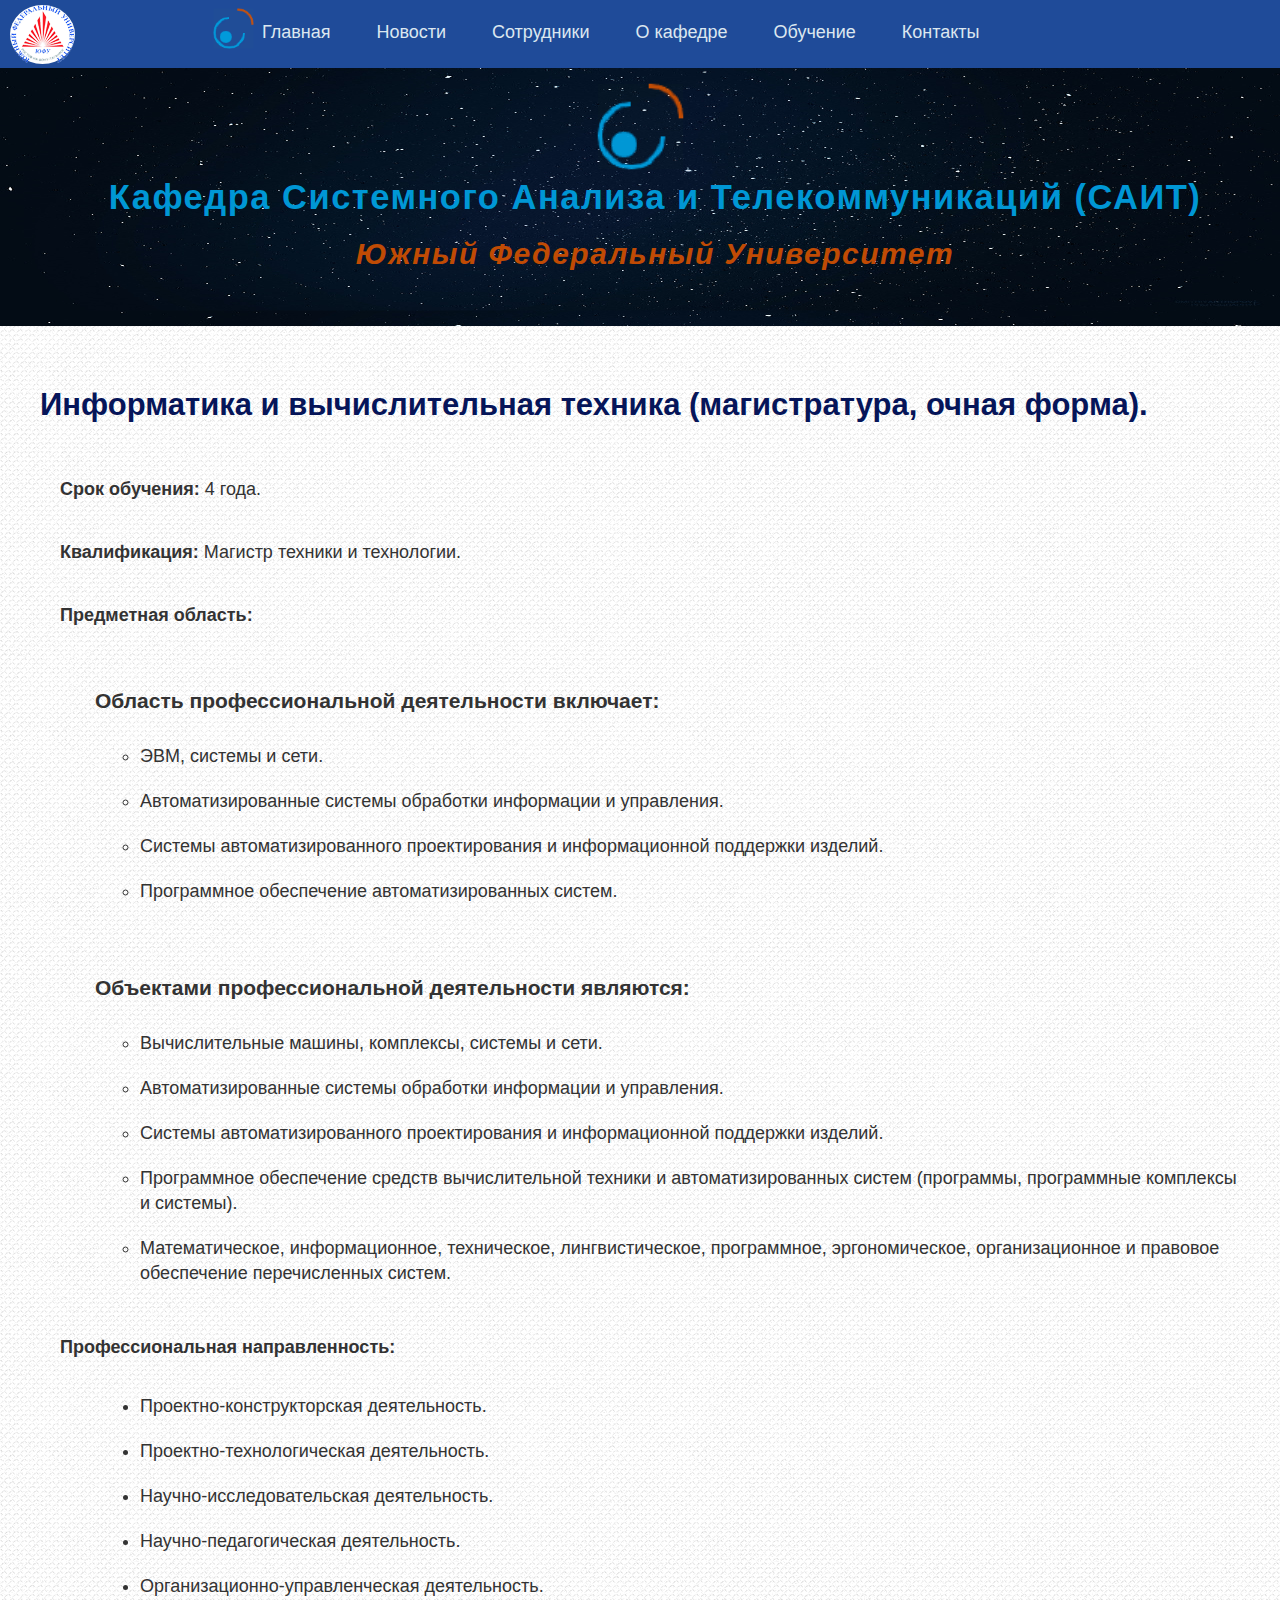
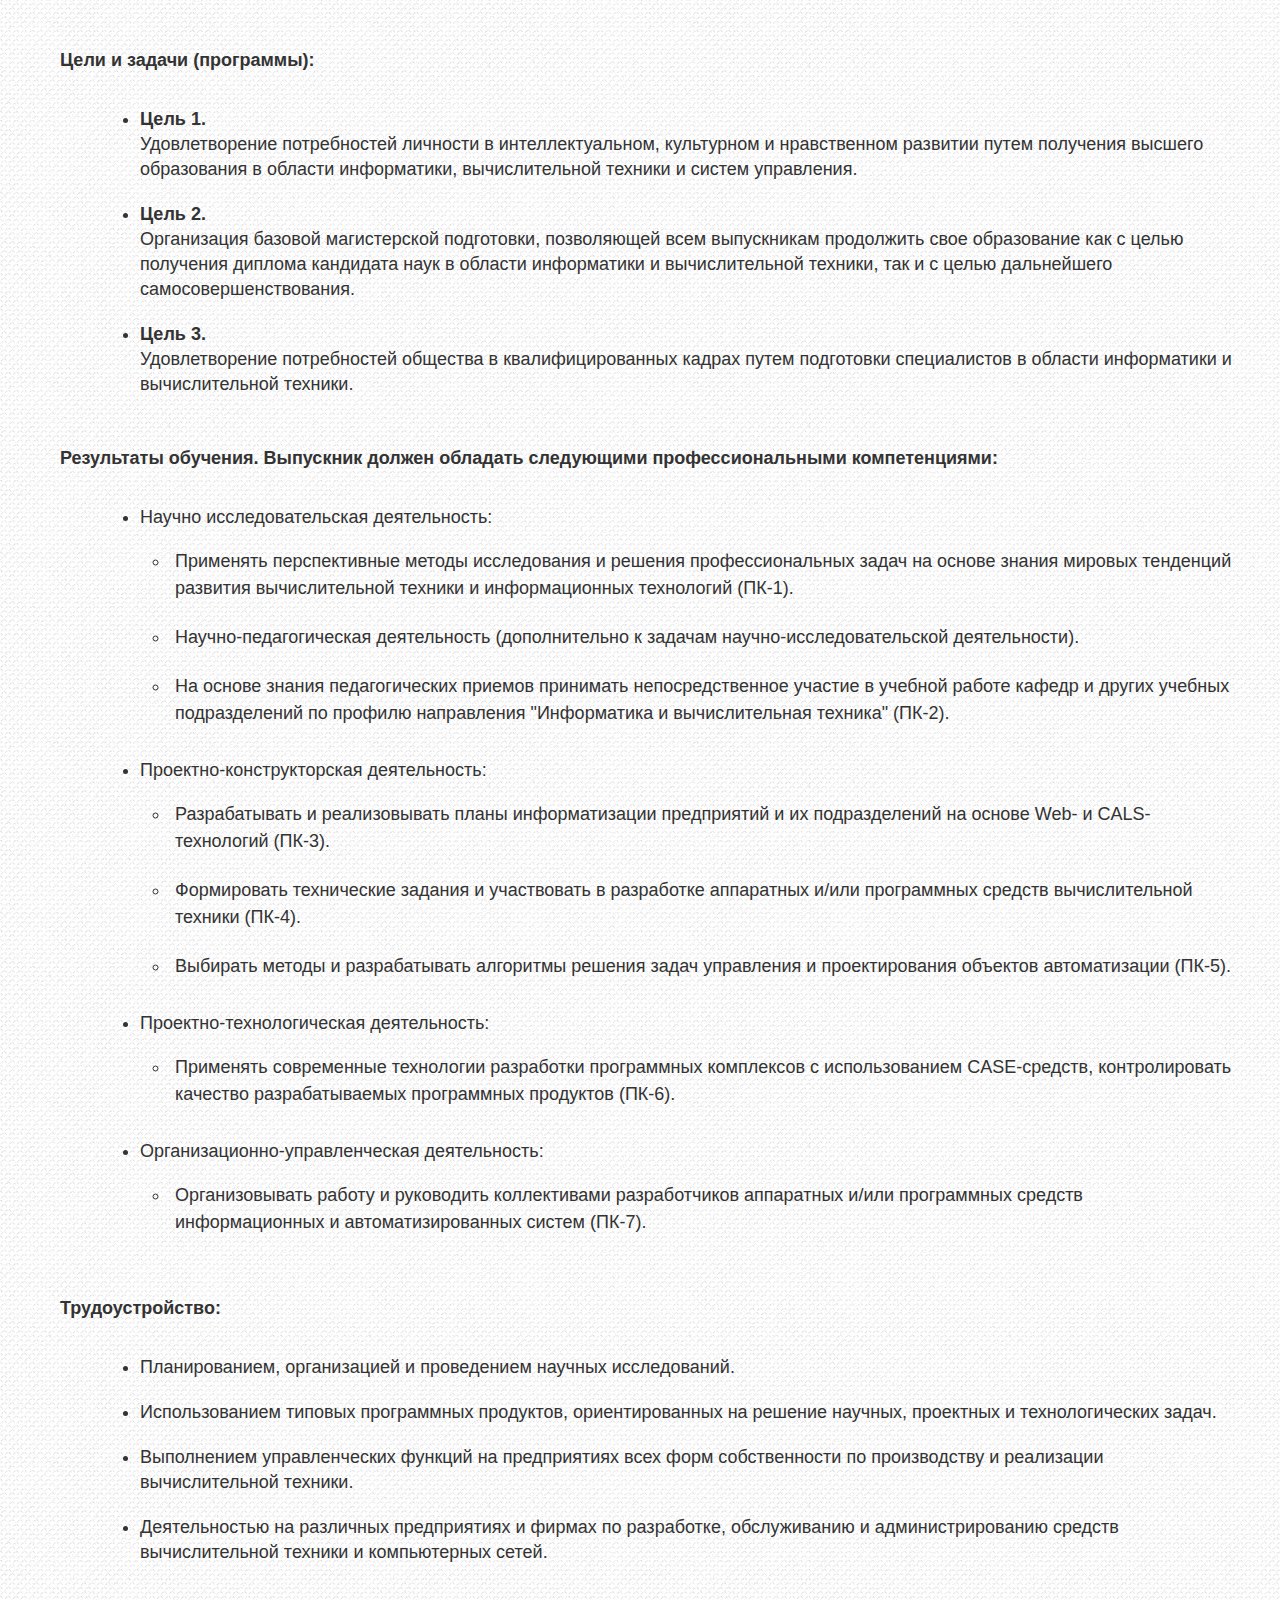
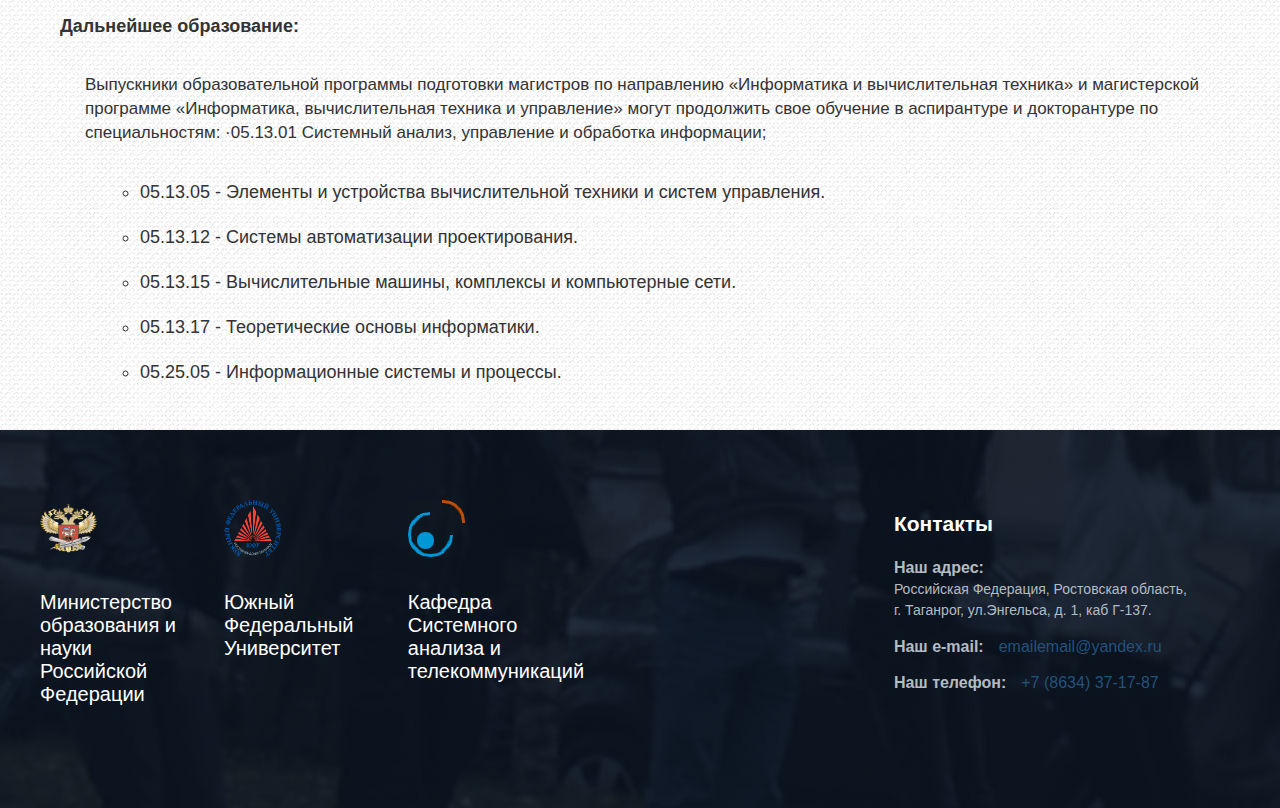
<file: direction3.html>
<!DOCTYPE html>
<html lang="en">

<head>
    <meta charset="utf-8">
    <title>Обучение САиТ</title>
    <link rel="stylesheet" href="css/normalize.css">
    <link rel="stylesheet" href="css/style.css">
</head>

<body>

    <div class="main-navigation">
        <div class="container">
            <div class="sfu-logo">
                <a href="http://sfedu.ru/" title="Перейти на сайт ЮФУ"> <img src="img/header-sfu.png" alt="ЮФУ" width="65" height="59">
                </a>
            </div>
            <ul class="navigation-list">
                <a href="index.html">
                    <li class="navigation-item main-page-item">Главная</li>
                </a>
                <a href="index.html#news">
                    <li class="navigation-item">Новости</li>
                </a>
                <a href="workers.html">
                    <li class="navigation-item">Сотрудники</li>
                </a>
                <a href="index.html#aboutCathedra">
                    <li class="navigation-item">О кафедре</li>
                </a>
                <a href="education.html">
                    <li class="navigation-item">Обучение</li>
                </a>
                <a href="#contacts">
                    <li class="navigation-item">Контакты</li>
                </a>
            </ul>
        </div>
    </div>

    <header class="main-header">
        <div class="container">
            <div class="company-name">
                <img src="img/logo.png" alt="САИТ" width="57" height="57">
                <div class="company-name">
                    <h1 class="company-title">Кафедра Системного Анализа и Телекоммуникаций (САИТ) <span class="note">Южный Федеральный Университет</span></h1>
                </div>
            </div>
        </div>
    </header>

    <main class="main-education">
        <div class="container">
            <h1 class="direction-title">Информатика и вычислительная техника (магистратура, очная форма).</h1>

            <div class="education-programm">
                <p class="programm-period"><span class="bold">Срок обучения:</span> 4 года.</p>
                <p class="programm-period"><span class="bold">Квалификация:</span> Магистр техники и технологии.</p>
                <p class="programm-period"><span class="bold">Предметная область:</span></p>




                    <h2 class="direction-list-title">Область профессиональной деятельности включает:</h2>
                    <ul class="direction-list">
                        <li class="direction-list-item">
                          <p class="item-text">ЭВМ, системы и сети.</p>
                        </li>
                        <li class="direction-list-item">
                          <p class="item-text">Автоматизированные системы обработки информации и управления.</p>
                        </li>
                        <li class="direction-list-item">
                              <p class="item-text">Системы автоматизированного проектирования и информационной поддержки изделий.</p>
                        </li>
                        <li class="direction-list-item">
                              <p class="item-text">Программное обеспечение автоматизированных систем.</p>
                        </li>
                    </ul>
                    <h2 class="direction-list-title">Объектами профессиональной деятельности являются:</h2>
                    <ul class="direction-list">
                        <li class="direction-list-item">
                          <p class="item-text">Вычислительные машины, комплексы, системы и сети.</p>
                        </li>
                        <li class="direction-list-item">
                          <p class="item-text">Автоматизированные системы обработки информации и управления.</p>
                        </li>
                        <li class="direction-list-item">
                              <p class="item-text">Системы автоматизированного проектирования и информационной поддержки изделий.</p>
                        </li>
                        <li class="direction-list-item">
                              <p class="item-text">Программное обеспечение средств вычислительной техники и автоматизированных систем (программы, программные комплексы и системы).</p>
                        </li>
                        <li class="direction-list-item">
                              <p class="item-text">Математическое, информационное, техническое, лингвистическое, программное, эргономическое, организационное и правовое обеспечение перечисленных систем.</p>
                        </li>
                    </ul>
                    <p class="programm-period"><span class="bold">Профессиональная направленность:</span></p>
                    <ul class="direction-list">
                        <li class="direction-list-item">
                          <p class="item-text">Проектно-конструкторская деятельность.</p>
                        </li>
                        <li class="direction-list-item">
                          <p class="item-text">Проектно-технологическая деятельность.</p>
                        </li>
                        <li class="direction-list-item">
                              <p class="item-text">Научно-исследовательская деятельность.</p>
                        </li>
                        <li class="direction-list-item">
                              <p class="item-text">Научно-педагогическая деятельность.</p>
                        </li>
                        <li class="direction-list-item">
                              <p class="item-text">Организационно-управленческая деятельность.</p>
                        </li>
                    </ul>
                    <p class="programm-period"><span class="bold">Цели и задачи (программы):</span></p>
                    <ul class="direction-list">
                        <li class="direction-list-item">
                          <p class="item-text"><span class="bold">Цель 1.<br></span>Удовлетворение потребностей личности в интеллектуальном, культурном и нравственном развитии путем получения высшего образования в области информатики, вычислительной техники и систем управления.</p>
                        </li>
                        <li class="direction-list-item">
                          <p class="item-text"><span class="bold">Цель 2.<br></span> Организация базовой магистерской подготовки, позволяющей всем выпускникам продолжить свое образование как с целью получения диплома кандидата наук в области информатики и вычислительной техники, так и с целью дальнейшего самосовершенствования.</p>
                        </li>
                        <li class="direction-list-item">
                          <p class="item-text"><span class="bold">Цель 3.<br></span> Удовлетворение потребностей общества в квалифицированных кадрах путем подготовки специалистов в области информатики и вычислительной техники.</p>
                        </li>
                    </ul>

                    <p class="programm-period"><span class="bold">Результаты обучения. Выпускник должен обладать следующими профессиональными компетенциями:</span></p>

                    <ul class="direction-list">
                        <li class="direction-list-item">
                          <p class="item-text">Научно исследовательская деятельность:</p>
                          <ul class="sub-list">
                            <li class="sub-list-item">
                              <p>Применять перспективные методы исследования и решения профессиональных задач на основе знания мировых тенденций развития вычислительной техники и информационных технологий (ПК-1).</p>
                            </li>
                            <li class="sub-list-item">
                              <p>Научно-педагогическая деятельность (дополнительно к задачам научно-исследовательской деятельности).</p>
                            </li>
                            <li class="sub-list-item">
                              <p>На основе знания педагогических приемов принимать непосредственное участие в учебной работе кафедр и других учебных подразделений по профилю направления "Информатика и вычислительная техника" (ПК-2).</p>
                            </li>
                          </ul>
                        </li>
                        <li class="direction-list-item">
                          <p class="item-text">Проектно-конструкторская деятельность:</p>
                          <ul class="sub-list">
                            <li class="sub-list-item">
                              <p>Разрабатывать и реализовывать планы информатизации предприятий и их подразделений на основе Web- и CALS-технологий (ПК-3).</p>
                            </li>
                            <li class="sub-list-item">
                              <p>Формировать технические задания и участвовать в разработке аппаратных и/или программных средств вычислительной техники (ПК-4).</p>
                            </li>
                            <li class="sub-list-item">
                              <p>Выбирать методы и разрабатывать алгоритмы решения задач управления и проектирования объектов автоматизации (ПК-5).</p>
                            </li>
                          </ul>
                        </li>
                        <li class="direction-list-item">
                          <p class="item-text">Проектно-технологическая деятельность:</p>
                          <ul class="sub-list">
                            <li class="sub-list-item">
                              <p>Применять современные технологии разработки программных комплексов с использованием CASE-средств, контролировать качество разрабатываемых программных продуктов (ПК-6).</p>
                            </li>
                          </ul>
                        </li>
                        <li class="direction-list-item">
                          <p class="item-text">Организационно-управленческая деятельность:</p>
                          <ul class="sub-list">
                            <li class="sub-list-item">
                              <p>Организовывать работу и руководить коллективами разработчиков аппаратных и/или программных средств информационных и автоматизированных систем (ПК-7).</p>
                            </li>
                          </ul>
                        </li>
                    </ul>
                    <p class="programm-period"><span class="bold">Трудоустройство:</span></p>
                    <ul class="direction-list">
                        <li class="direction-list-item">
                          <p class="item-text">Планированием, организацией и проведением научных исследований.</p>
                        </li>
                        <li class="direction-list-item">
                          <p class="item-text">Использованием типовых программных продуктов, ориентированных на решение научных, проектных и технологических задач.</p>
                        </li>
                        <li class="direction-list-item">
                          <p class="item-text">Выполнением управленческих функций на предприятиях всех форм собственности по производству и реализации вычислительной техники.</p>
                        </li>
                        <li class="direction-list-item">
                          <p class="item-text">Деятельностью на различных предприятиях и фирмах по разработке, обслуживанию и администрированию средств вычислительной техники и компьютерных сетей.</p>
                        </li>
                    </ul>
                    <p class="programm-period"><span class="bold">Дальнейшее образование:</span></p>
                    <p class="sub-paragraph">Выпускники образовательной программы подготовки магистров по направлению «Информатика и вычислительная техника» и магистерской программе «Информатика, вычислительная техника и управление» могут продолжить свое обучение в аспирантуре и докторантуре по специальностям: ·05.13.01 Системный анализ, управление и обработка информации;</p>
                    <ul class="direction-list">
                        <li class="direction-list-item">
                          <p class="item-text">05.13.05 - Элементы и устройства вычислительной техники и систем управления.</p>
                        </li>
                        <li class="direction-list-item">
                          <p class="item-text">05.13.12 - Системы автоматизации проектирования.</p>
                        </li>
                        <li class="direction-list-item">
                          <p class="item-text">05.13.15 - Вычислительные машины, комплексы и компьютерные сети.</p>
                        </li>
                        <li class="direction-list-item">
                          <p class="item-text">05.13.17 - Теоретические основы информатики.</p>
                        </li>
                        <li class="direction-list-item">
                          <p class="item-text">05.25.05 - Информационные системы и процессы.</p>
                        </li>
                    </ul>

              </div>
          </div>
    </main>

    <footer class="main-footer">
        <div class="container">
            <div class="footer-logos">
                <a href="http://минобрнауки.рф" title="Перейти на сайт минобр.рф">
                    <div class="footer-logo">
                        <img src="img/minobr-logo.png" alt="Министерство образования РФ" width="57" height="57">
                        <p class="logo-description">Министерство образования и науки Российской Федерации</p>
                    </div>
                </a>
                <a href="http://sfedu.ru" title="Перейти на сайт ЮФУ">
                    <div class="footer-logo">
                        <img src="img/sfu-logo.png" alt="ЮФУ" width="57" height="57">
                        <p class="logo-description">Южный Федеральный Университет</p>
                    </div>
                </a>
                <a href="index.html" title="На главную">
                    <div class="footer-logo">
                        <img src="img/logo.png" alt="Кафедра САИТ ЮФУ" width="57" height="57">
                        <p class="logo-description">Кафедра Системного анализа и телекоммуникаций</p>
                    </div>
                </a>
            </div>


            <div class="footer-contacts">
                <h3 id="contacts" class="contacts-name">Контакты</h3>
                <div class="adress"><span class="contacts-title">Наш адрес:</span>
                    <br>Российская Федерация, Ростовская область, г. Таганрог, ул.Энгельса, д. 1, каб Г-137.</div>
                <div class="email"><span class="contacts-title">Наш e-mail:</span>emailemail@yandex.ru</div>
                <div class="phone"><span class="contacts-title">Наш телефон:</span>+7 (8634) 37-17-87</div>
            </div>

        </div>

    </footer>

</body>

</html>
</file>
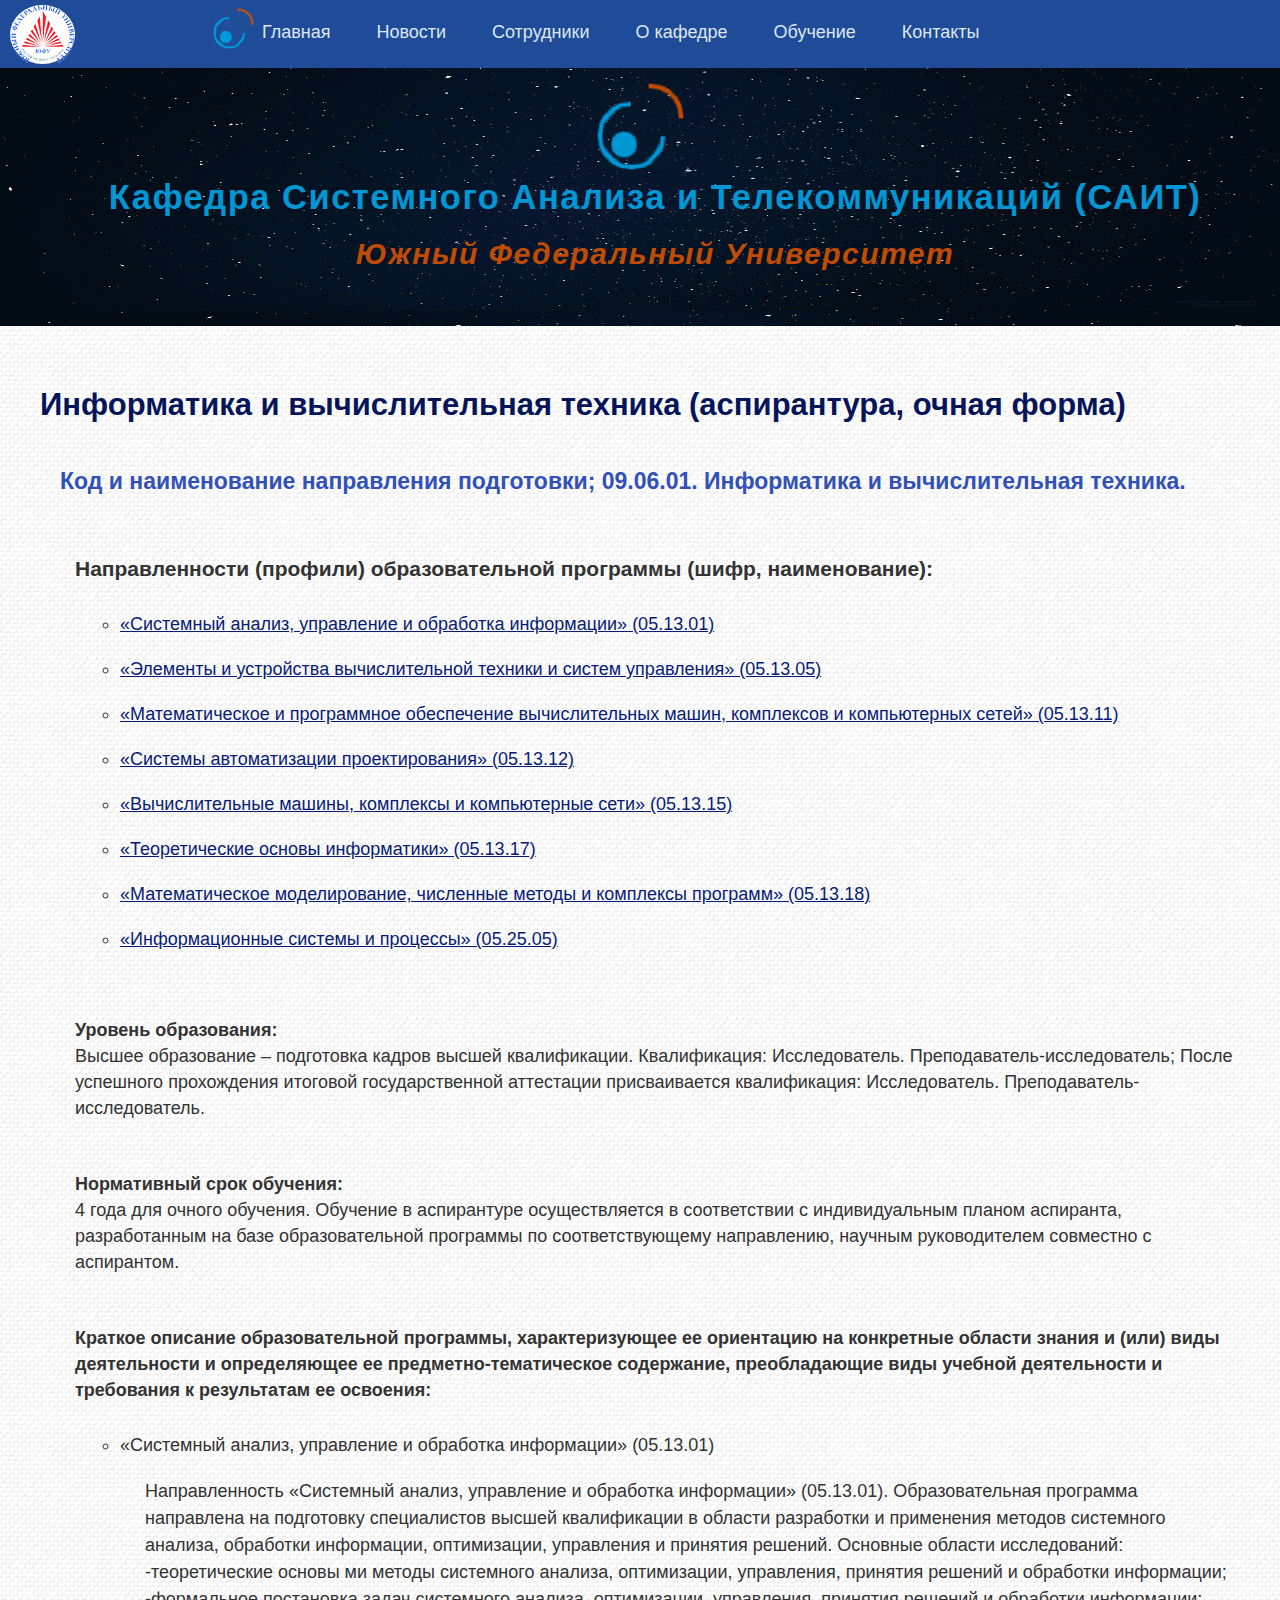
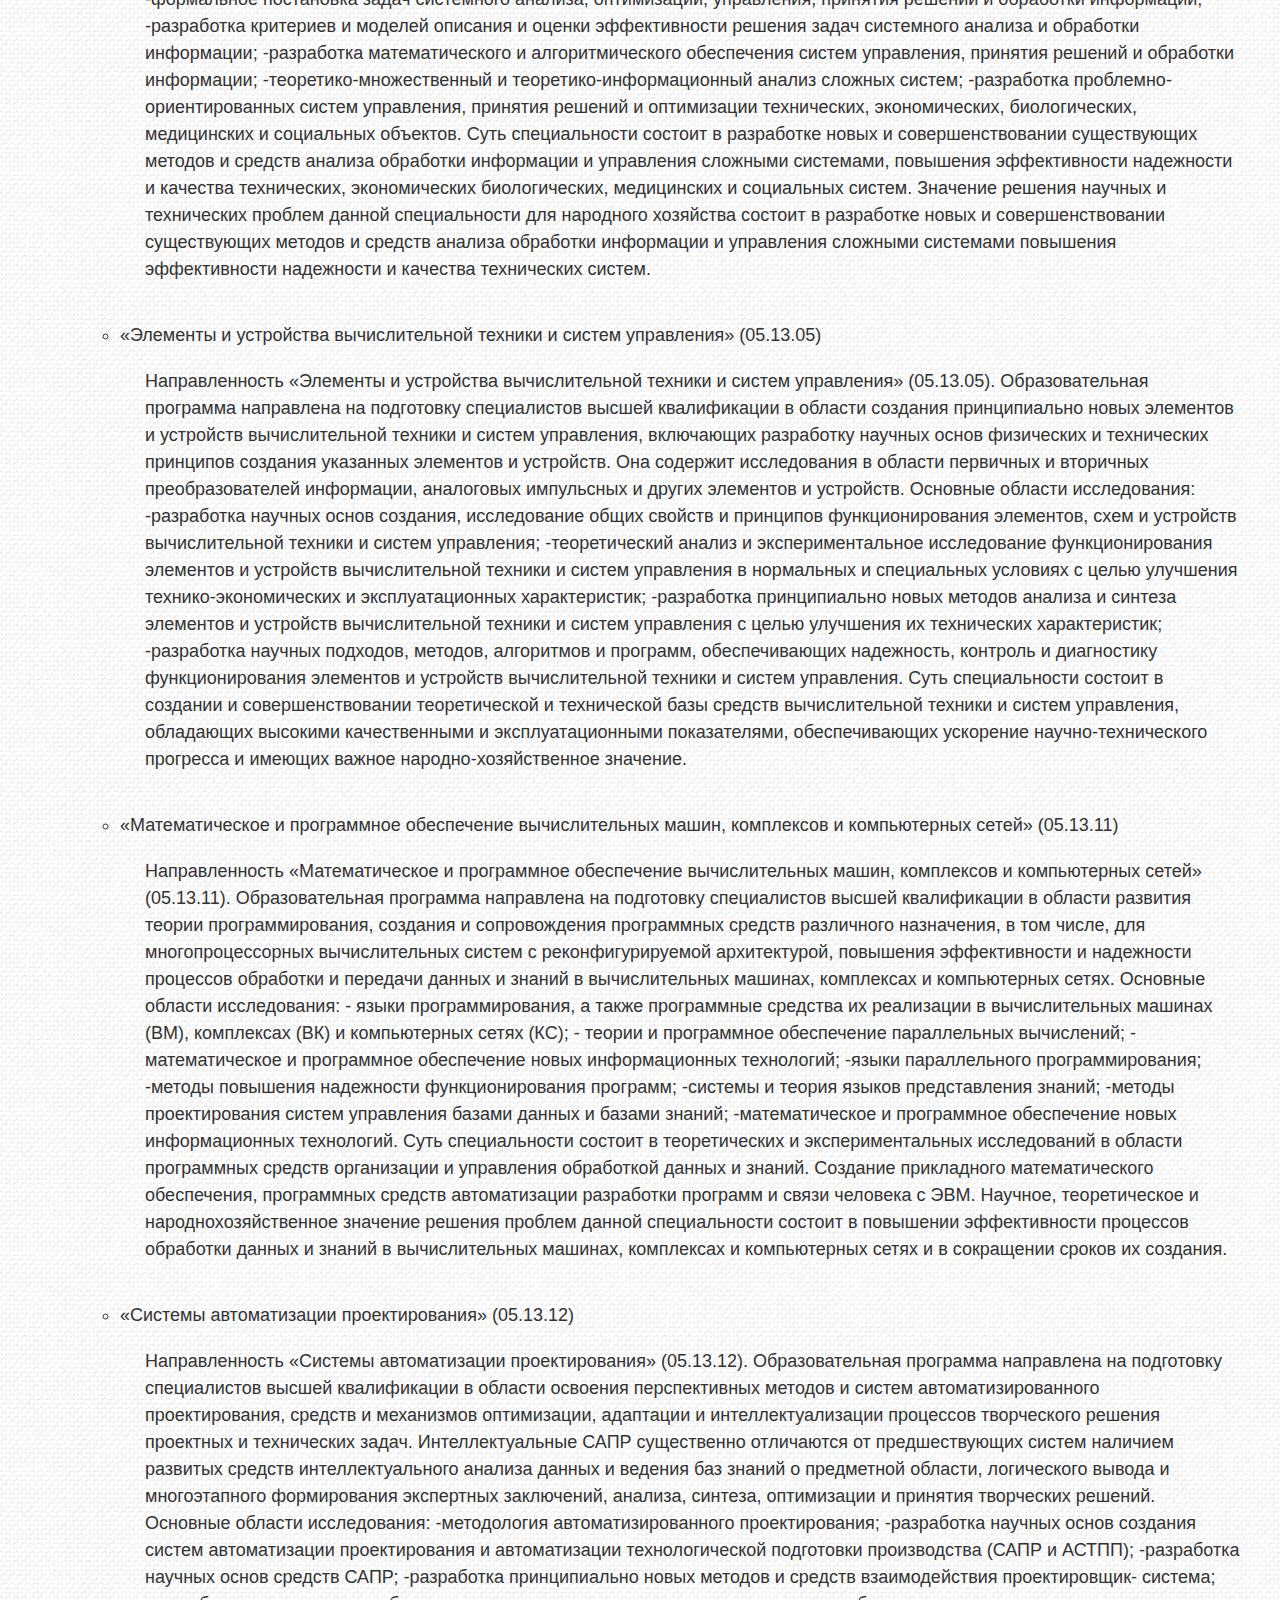
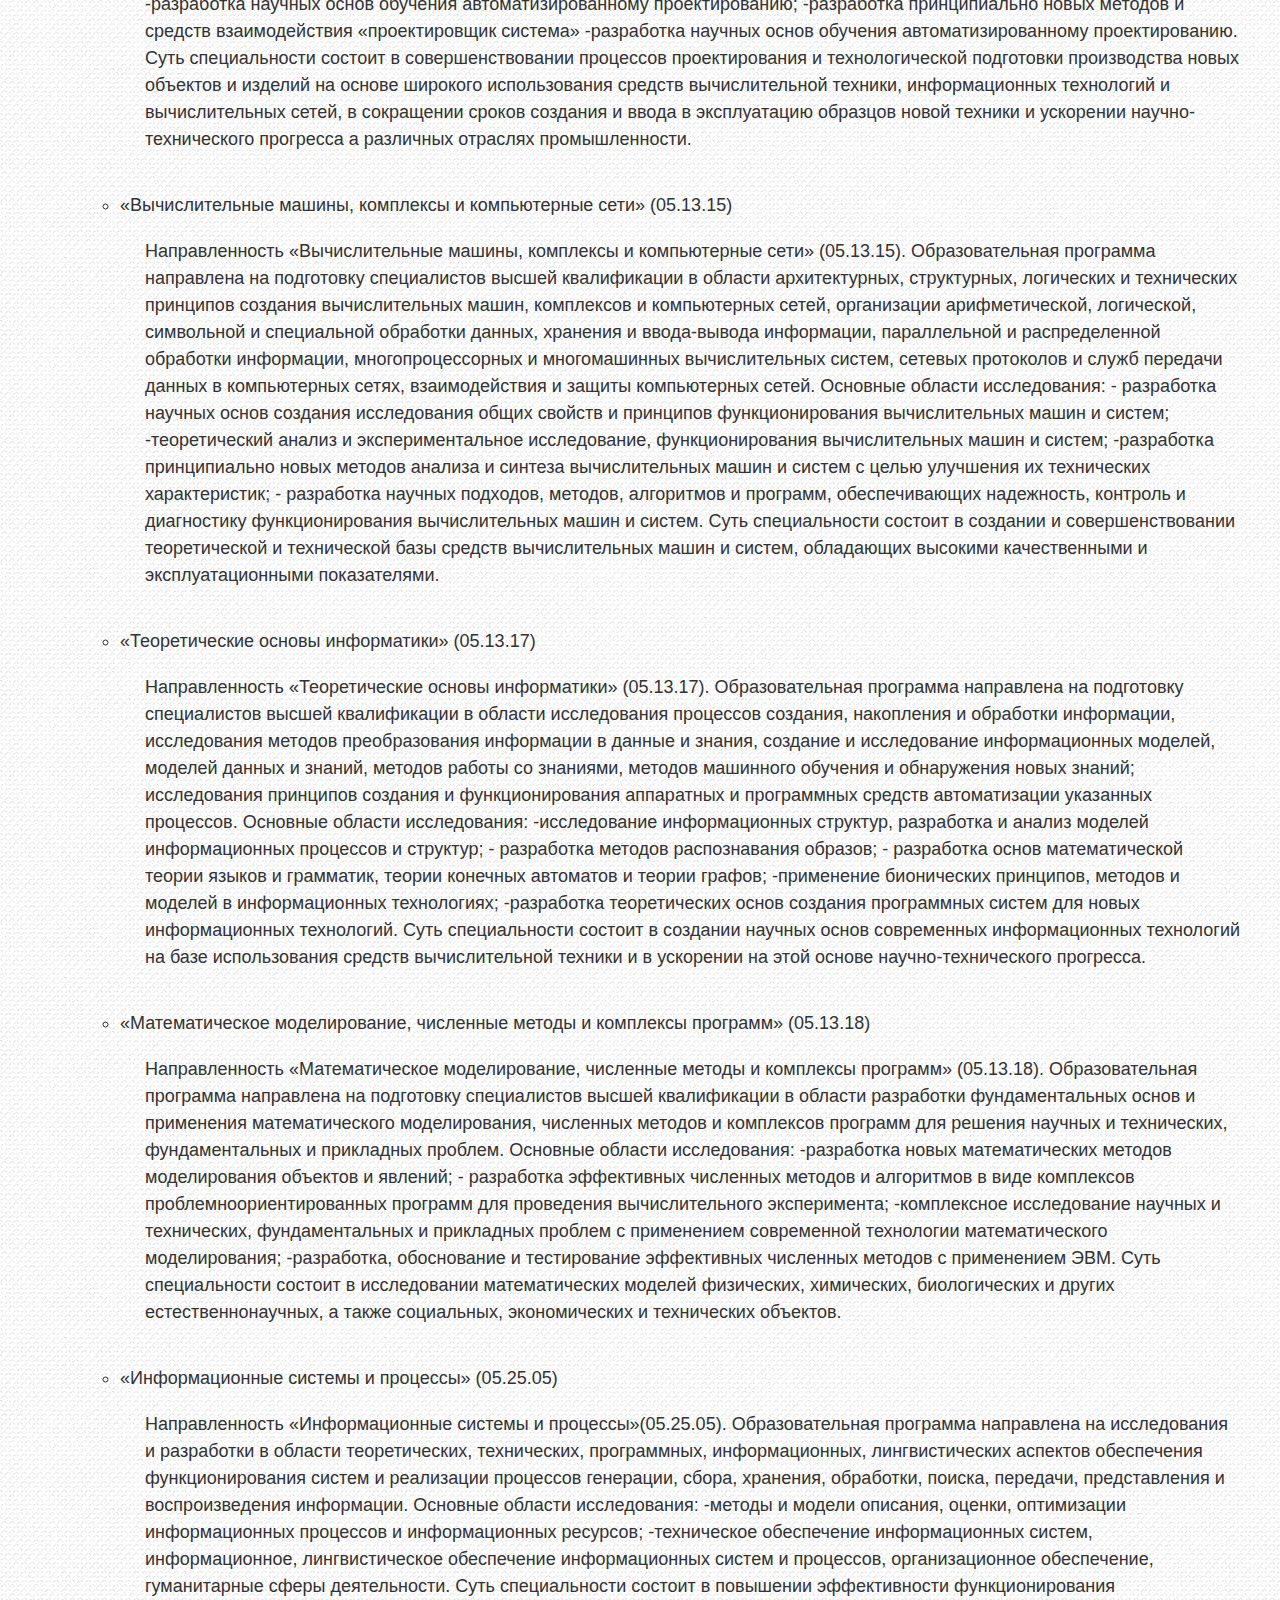
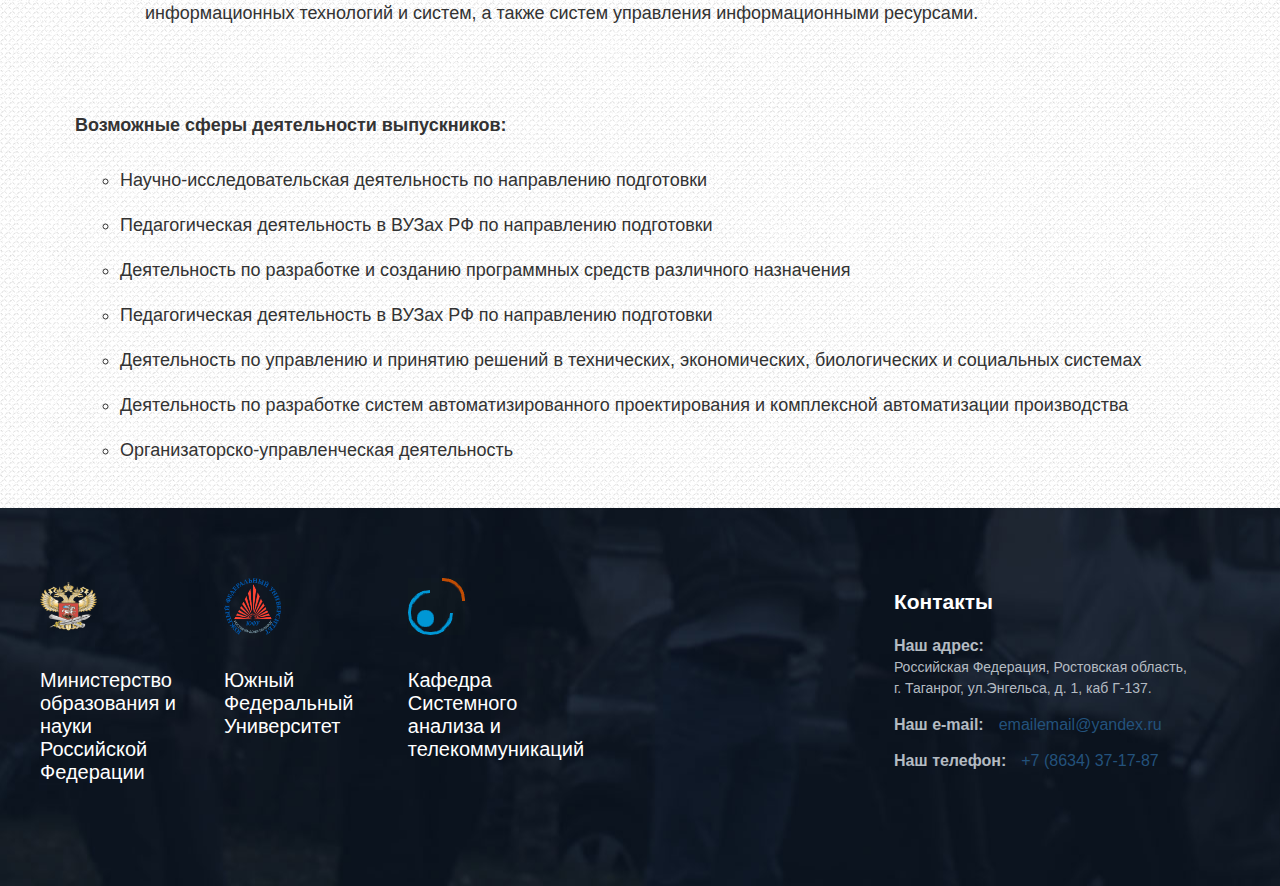
<file: direction4.html>
<!DOCTYPE html>
<html lang="en">

<head>
    <meta charset="utf-8">
    <title>Обучение САиТ</title>
    <link rel="stylesheet" href="css/normalize.css">
    <link rel="stylesheet" href="css/style.css">
</head>

<body>

    <div class="main-navigation">
        <div class="container">
            <div class="sfu-logo">
                <a href="http://sfedu.ru/" title="Перейти на сайт ЮФУ"> <img src="img/header-sfu.png" alt="ЮФУ" width="65" height="59">
                </a>
            </div>
            <ul class="navigation-list">
                <a href="index.html">
                    <li class="navigation-item main-page-item">Главная</li>
                </a>
                <a href="index.html#news">
                    <li class="navigation-item">Новости</li>
                </a>
                <a href="workers.html">
                    <li class="navigation-item">Сотрудники</li>
                </a>
                <a href="index.html#aboutCathedra">
                    <li class="navigation-item">О кафедре</li>
                </a>
                <a href="education.html">
                    <li class="navigation-item">Обучение</li>
                </a>
                <a href="#contacts">
                    <li class="navigation-item">Контакты</li>
                </a>
            </ul>
        </div>
    </div>

    <header class="main-header">
        <div class="container">
            <div class="company-name">
                <img src="img/logo.png" alt="САИТ" width="57" height="57">
                <div class="company-name">
                    <h1 class="company-title">Кафедра Системного Анализа и Телекоммуникаций (САИТ) <span class="note">Южный Федеральный Университет</span></h1>
                </div>
            </div>
        </div>
    </header>

    <main class="main-education">
        <div class="container">
            <h1 class="direction-title">Информатика и вычислительная техника (аспирантура, очная форма)</h1>
            <div class="education-programm">
                <h2 class="direction-programm">Код и наименование направления подготовки; 09.06.01. Информатика и вычислительная техника.</h2>
           </div>
           <h2 class="direction-list-title">Направленности (профили) образовательной программы (шифр, наименование):</h2>
           <ul class="direction-list">
               <li class="direction-list-item">
                 <a href="#direction051301"><p class="item-text">«Системный анализ, управление и обработка информации» (05.13.01)</p></a>
               </li>
               <li class="direction-list-item">
                  <a href="#direction051305"><p class="item-text"><p class="item-text">«Элементы и устройства вычислительной техники и систем управления» (05.13.05)</p></a>
               </li>
               <li class="direction-list-item">
                     <a href="#direction051311"><p class="item-text">«Математическое и программное обеспечение вычислительных машин, комплексов и компьютерных сетей» (05.13.11)</p></a>
               </li>
               <li class="direction-list-item">
                    <a href="#direction051312"><p class="item-text">«Системы автоматизации проектирования» (05.13.12)</p></a>
               </li>
               <li class="direction-list-item">
                    <a href="#direction051315"><p class="item-text">«Вычислительные машины, комплексы и компьютерные сети» (05.13.15)</p></a>
               </li>
               <li class="direction-list-item">
                     <a href="#direction051317"><p class="item-text">«Теоретические основы информатики» (05.13.17)</p></a>
               </li>
               <li class="direction-list-item">
                    <a href="#direction051318"> <p class="item-text">«Математическое моделирование, численные методы и комплексы программ» (05.13.18)</p></a>
               </li>
               <li class="direction-list-item">
                    <a href="#direction052505"> <p class="item-text">«Информационные системы и процессы» (05.25.05)</p></a>
               </li>
           </ul>
          <p class="additional-paragraph">
            <span class="bold">Уровень образования:</span><br> Высшее образование – подготовка кадров высшей квалификации. Квалификация: Исследователь. Преподаватель-исследователь; После успешного прохождения итоговой государственной аттестации присваивается квалификация: Исследователь. Преподаватель-исследователь.
          </p>
          <p class="additional-paragraph">
            <span class="bold">Нормативный срок обучения:</span><br>4 года для очного обучения. Обучение в аспирантуре осуществляется в соответствии с индивидуальным планом аспиранта, разработанным на базе образовательной программы по соответствующему направлению, научным руководителем совместно с аспирантом.
          </p>
          <p class="additional-paragraph">
            <span class="bold">Краткое описание образовательной программы, характеризующее ее ориентацию на конкретные области знания и (или) виды деятельности и определяющее ее предметно-тематическое содержание, преобладающие виды учебной деятельности и требования к результатам ее освоения:</span>
          </p>
          <ul class="direction-list short-contains">
              <li id="direction051301" class="direction-list-item">
                <p class="item-title">«Системный анализ, управление и обработка информации» (05.13.01)</p>
                <p class="item-text"> Направленность «Системный анализ, управление и обработка информации» (05.13.01).  Образовательная программа направлена на подготовку специалистов высшей квалификации в области разработки и применения методов системного анализа, обработки информации, оптимизации, управления и принятия решений. Основные области исследований: -теоретические основы ми методы системного анализа, оптимизации, управления, принятия решений и обработки информации; -формальное постановка задач системного анализа, оптимизации, управления, принятия решений и обработки информации; -разработка критериев и моделей описания и оценки эффективности решения задач системного анализа и обработки информации; -разработка математического и алгоритмического обеспечения систем управления, принятия решений и обработки информации; -теоретико-множественный и теоретико-информационный анализ сложных систем; -разработка проблемно-ориентированных систем управления, принятия решений и оптимизации технических, экономических, биологических, медицинских и социальных объектов.
Суть специальности состоит в разработке новых и совершенствовании существующих методов и средств анализа обработки информации и управления сложными системами, повышения эффективности надежности и качества технических, экономических биологических, медицинских и социальных систем. Значение решения научных и технических проблем данной специальности для народного хозяйства состоит в разработке новых и совершенствовании существующих методов и средств анализа обработки информации и управления сложными системами повышения эффективности надежности и качества технических систем. </p>
              </li>
              <li id="direction051305" class="direction-list-item">
                <p class="item-title">«Элементы и устройства вычислительной техники и систем управления» (05.13.05)</p>
                <p class="item-text">Направленность «Элементы и устройства вычислительной техники и систем управления» (05.13.05).  Образовательная программа направлена на подготовку специалистов высшей квалификации в области создания принципиально новых элементов и устройств вычислительной техники и систем управления, включающих разработку научных основ физических и технических принципов создания указанных элементов и устройств. Она содержит исследования в области первичных и вторичных преобразователей информации, аналоговых импульсных и других элементов и устройств. Основные области исследования:  -разработка научных основ создания, исследование общих свойств и принципов функционирования элементов, схем и устройств вычислительной техники и систем управления; -теоретический анализ и экспериментальное исследование функционирования элементов и устройств вычислительной техники и систем управления в нормальных и специальных условиях с целью улучшения технико-экономических и эксплуатационных характеристик; -разработка принципиально новых методов анализа и синтеза элементов и устройств вычислительной техники и систем управления с целью улучшения их технических характеристик; -разработка научных подходов, методов, алгоритмов и программ, обеспечивающих надежность, контроль и диагностику функционирования элементов и устройств вычислительной техники и систем управления. Суть специальности состоит в создании и совершенствовании теоретической и технической базы средств вычислительной техники и систем управления, обладающих высокими качественными и эксплуатационными показателями, обеспечивающих ускорение научно-технического прогресса и имеющих важное народно-хозяйственное значение. </p>
              </li>
              <li id="direction051311"class="direction-list-item">
                    <p class="itemtitle">«Математическое и программное обеспечение вычислительных машин, комплексов и компьютерных сетей» (05.13.11)</p>
                    <p class="item-text">Направленность «Математическое и программное обеспечение вычислительных машин, комплексов и компьютерных сетей» (05.13.11).  Образовательная программа направлена на подготовку специалистов высшей квалификации в области развития теории программирования, создания и сопровождения программных средств различного назначения, в том числе, для многопроцессорных вычислительных систем с реконфигурируемой архитектурой, повышения эффективности и надежности процессов обработки и передачи данных и знаний в вычислительных машинах, комплексах и компьютерных сетях. Основные области исследования:  - языки программирования, а также программные средства их реализации в вычислительных машинах (ВМ), комплексах (ВК) и компьютерных сетях (КС); - теории и программное обеспечение параллельных вычислений; - математическое и программное обеспечение новых информационных технологий; -языки параллельного программирования; -методы повышения надежности функционирования программ;
-системы и теория языков представления знаний; -методы проектирования систем управления базами данных и базами знаний; -математическое и программное обеспечение новых информационных технологий. Суть специальности состоит в теоретических и экспериментальных исследований в области программных средств организации и управления обработкой данных и знаний. Создание прикладного математического обеспечения, программных средств автоматизации разработки программ и связи человека с ЭВМ. Научное, теоретическое и народнохозяйственное значение решения проблем данной специальности состоит в повышении эффективности процессов обработки данных и знаний в вычислительных машинах, комплексах и компьютерных сетях и в сокращении сроков их создания. </p>
              </li>
              <li id="direction051312" class="direction-list-item">
                    <p class="item-title">«Системы автоматизации проектирования» (05.13.12)</p>
                    <p class="item-text">Направленность «Системы автоматизации проектирования» (05.13.12). Образовательная программа направлена на подготовку специалистов высшей квалификации в области освоения перспективных методов и систем автоматизированного проектирования, средств и механизмов оптимизации, адаптации и интеллектуализации процессов творческого решения проектных и технических задач. Интеллектуальные САПР существенно отличаются от предшествующих систем наличием развитых средств интеллектуального анализа данных и ведения баз знаний о предметной области, логического вывода и многоэтапного формирования экспертных заключений, анализа, синтеза, оптимизации и принятия творческих решений.  Основные области исследования:  -методология автоматизированного проектирования; -разработка научных основ создания систем автоматизации проектирования и автоматизации технологической подготовки производства (САПР и АСТПП); -разработка научных основ средств САПР; -разработка принципиально новых методов и средств взаимодействия проектировщик- система; -разработка научных основ обучения автоматизированному проектированию; -разработка принципиально новых методов и средств взаимодействия «проектировщик система» -разработка научных основ обучения автоматизированному проектированию. Суть специальности состоит в совершенствовании процессов проектирования и технологической подготовки производства новых объектов и изделий на основе широкого использования средств вычислительной техники, информационных технологий и вычислительных сетей, в сокращении сроков создания и ввода в эксплуатацию образцов новой техники и ускорении научно-технического прогресса а различных отраслях промышленности. </p>
              </li>
              <li id="direction051315" class="direction-list-item">
                    <p class="item-title">«Вычислительные машины, комплексы и компьютерные сети» (05.13.15)</p>
                    <p class="item-text">Направленность «Вычислительные машины, комплексы и компьютерные сети» (05.13.15). Образовательная программа направлена на подготовку специалистов высшей квалификации в области архитектурных, структурных, логических и технических принципов создания вычислительных машин, комплексов и компьютерных сетей, организации арифметической, логической, символьной и специальной обработки данных, хранения и ввода-вывода информации, параллельной и распределенной обработки информации, многопроцессорных и многомашинных вычислительных систем, сетевых протоколов и служб передачи данных в компьютерных сетях, взаимодействия и защиты компьютерных сетей. Основные области исследования:
- разработка научных основ создания исследования общих свойств и принципов функционирования вычислительных машин и систем; -теоретический анализ и экспериментальное исследование, функционирования вычислительных машин и систем; -разработка принципиально новых методов анализа и синтеза вычислительных машин и систем с целью улучшения их технических характеристик; - разработка научных подходов, методов, алгоритмов и программ, обеспечивающих надежность, контроль и диагностику функционирования вычислительных машин и систем. Суть специальности состоит в создании и совершенствовании теоретической и технической базы средств вычислительных машин и систем, обладающих высокими качественными и эксплуатационными показателями. </p>
              </li>
              <li id="direction051317" class="direction-list-item">
                    <p class="item-title">«Теоретические основы информатики» (05.13.17)</p>
                    <p class="item-text">Направленность «Теоретические основы информатики» (05.13.17). Образовательная программа направлена на подготовку специалистов высшей квалификации в области исследования процессов создания, накопления и обработки информации, исследования методов преобразования информации в данные и знания, создание и исследование информационных моделей, моделей данных и знаний, методов работы со знаниями, методов машинного обучения и обнаружения новых знаний; исследования принципов создания и функционирования аппаратных и программных средств автоматизации указанных процессов. Основные области исследования:  -исследование информационных структур, разработка и анализ моделей информационных процессов и структур; - разработка методов распознавания образов; - разработка основ математической теории языков и грамматик, теории конечных автоматов и теории графов; -применение бионических принципов, методов и моделей в информационных технологиях; -разработка теоретических основ создания программных систем для новых информационных технологий. Суть специальности состоит в создании научных основ современных информационных технологий на базе использования средств вычислительной техники и в ускорении на этой основе научно-технического прогресса. </p>
              </li>
              <li id="direction051318" class="direction-list-item">
                    <p class="item-title">«Математическое моделирование, численные методы и комплексы программ» (05.13.18)</p>
                    <p class="item-text">Направленность «Математическое моделирование, численные методы и комплексы программ» (05.13.18).  Образовательная программа направлена на подготовку специалистов высшей квалификации в области разработки фундаментальных основ и применения математического моделирования, численных методов и комплексов программ для решения научных и технических, фундаментальных и прикладных проблем.  Основные области исследования:  -разработка новых математических методов моделирования объектов и явлений; - разработка эффективных численных методов и алгоритмов в виде комплексов проблемноориентированных программ для проведения вычислительного эксперимента; -комплексное исследование научных и технических, фундаментальных и прикладных проблем с применением современной технологии математического моделирования; -разработка, обоснование и тестирование эффективных численных методов с применением ЭВМ.
Суть специальности состоит в исследовании математических моделей физических, химических, биологических и других естественнонаучных, а также социальных, экономических и технических объектов. </p>
              </li>
              <li id="direction052505" class="direction-list-item">
                    <p class="item-title">«Информационные системы и процессы» (05.25.05)</p>
                    <p class="item-text">Направленность «Информационные системы и процессы»(05.25.05). Образовательная программа направлена на исследования и разработки в области теоретических, технических, программных, информационных, лингвистических аспектов обеспечения функционирования систем и реализации процессов генерации, сбора, хранения, обработки, поиска, передачи, представления и воспроизведения информации. Основные области исследования:  -методы и модели описания, оценки, оптимизации информационных процессов и информационных ресурсов; -техническое обеспечение информационных систем, информационное, лингвистическое обеспечение информационных систем и процессов, организационное обеспечение, гуманитарные сферы деятельности. Суть специальности состоит в повышении эффективности функционирования информационных технологий и систем, а также систем управления информационными ресурсами. </p>
              </li>
          </ul>

          <p class="additional-paragraph">
            <span class="bold">Возможные сферы деятельности выпускников:</span>
          </p>
          <ul class="direction-list">
              <li class="direction-list-item">
                <p class="item-text">Научно-исследовательская деятельность по направлению  подготовки</p>
              </li>
              <li class="direction-list-item">
                <p class="item-text">Педагогическая деятельность в ВУЗах РФ по направлению подготовки</p>
              </li>
              <li class="direction-list-item">
                <p class="item-text">Деятельность по разработке и созданию программных средств различного назначения</p>
            </li>
            <li class="direction-list-item">
              <p class="item-text">Педагогическая деятельность в ВУЗах РФ по направлению подготовки</p>
            </li>
            <li class="direction-list-item">
              <p class="item-text">Деятельность по управлению и принятию решений в технических, экономических, биологических и социальных системах</p>
            </li>
            <li class="direction-list-item">
              <p class="item-text">Деятельность по разработке систем автоматизированного проектирования и комплексной автоматизации производства</p>
            </li>
            <li class="direction-list-item">
              <p class="item-text">Организаторско-управленческая деятельность</p>
            </li>

          </ul>
        </div>
    </main>

    <footer class="main-footer">
        <div class="container">
            <div class="footer-logos">
                <a href="http://минобрнауки.рф" title="Перейти на сайт минобр.рф">
                    <div class="footer-logo">
                        <img src="img/minobr-logo.png" alt="Министерство образования РФ" width="57" height="57">
                        <p class="logo-description">Министерство образования и науки Российской Федерации</p>
                    </div>
                </a>
                <a href="http://sfedu.ru" title="Перейти на сайт ЮФУ">
                    <div class="footer-logo">
                        <img src="img/sfu-logo.png" alt="ЮФУ" width="57" height="57">
                        <p class="logo-description">Южный Федеральный Университет</p>
                    </div>
                </a>
                <a href="index.html" title="На главную">
                    <div class="footer-logo">
                        <img src="img/logo.png" alt="Кафедра САИТ ЮФУ" width="57" height="57">
                        <p class="logo-description">Кафедра Системного анализа и телекоммуникаций</p>
                    </div>
                </a>
            </div>


            <div class="footer-contacts">
                <h3 id="contacts" class="contacts-name">Контакты</h3>
                <div class="adress"><span class="contacts-title">Наш адрес:</span>
                    <br>Российская Федерация, Ростовская область, г. Таганрог, ул.Энгельса, д. 1, каб Г-137.</div>
                <div class="email"><span class="contacts-title">Наш e-mail:</span>emailemail@yandex.ru</div>
                <div class="phone"><span class="contacts-title">Наш телефон:</span>+7 (8634) 37-17-87</div>
            </div>


        </div>

    </footer>

</body>

</html>
</file>
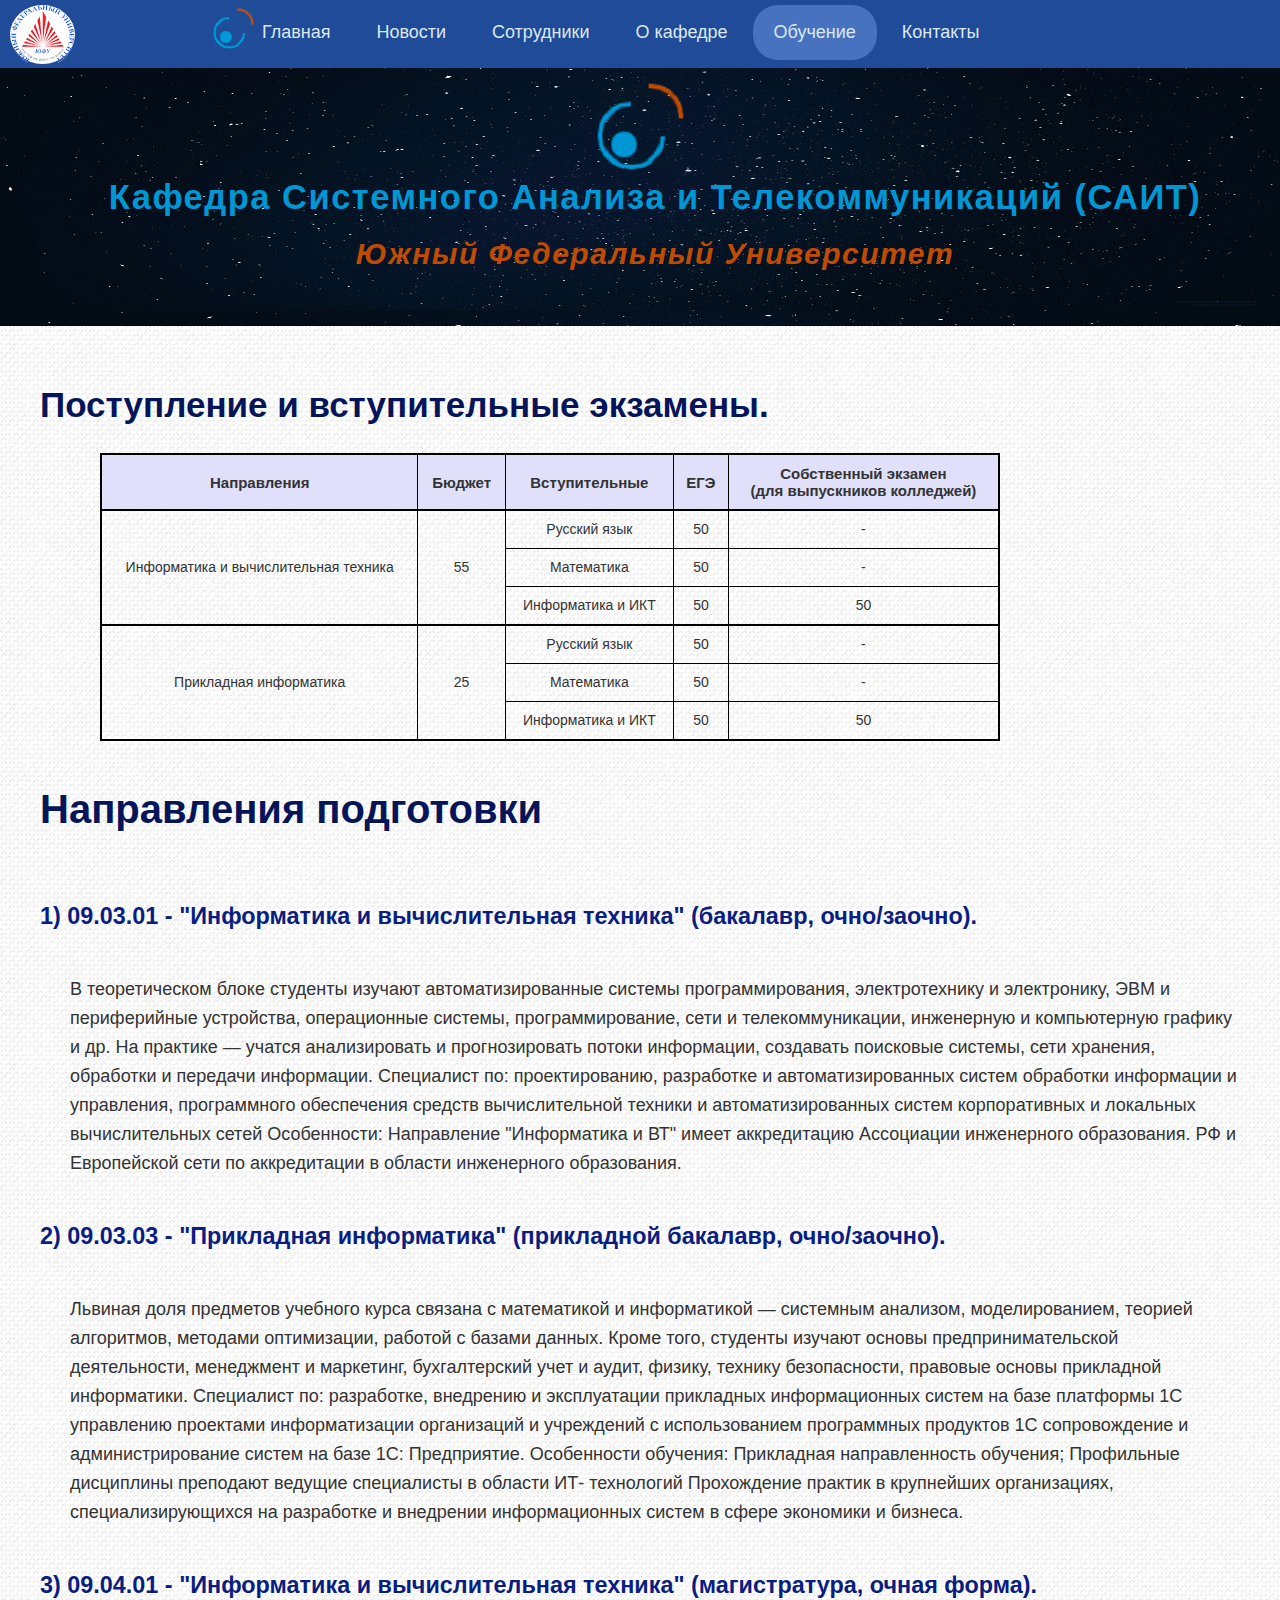
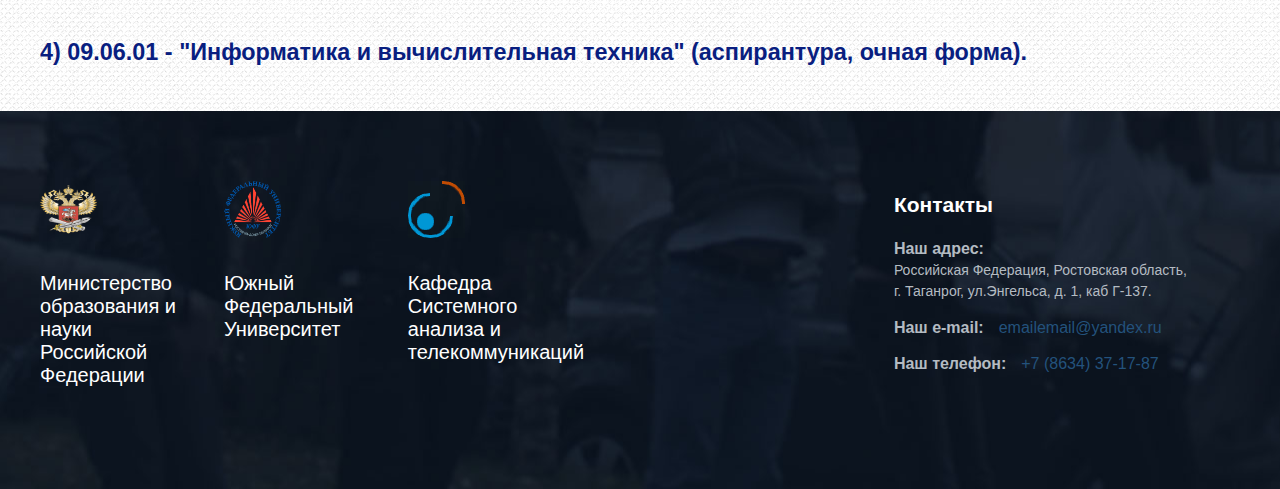
<file: education.html>
<!DOCTYPE html>
<html lang="en">

<head>
    <meta charset="utf-8">
    <title>Обучение САиТ</title>
    <link rel="stylesheet" href="css/normalize.css">
    <link rel="stylesheet" href="css/style.css">
</head>

<body>

    <div class="main-navigation">
        <div class="container">
            <div class="sfu-logo">
                <a href="http://sfedu.ru/" title="Перейти на сайт ЮФУ"> <img src="img/header-sfu.png" alt="ЮФУ" width="65" height="59">
                </a>
            </div>
            <ul class="navigation-list">
                <a href="index.html">
                    <li class="navigation-item main-page-item">Главная</li>
                </a>
                <a href="index.html#news">
                    <li class="navigation-item">Новости</li>
                </a>
                <a href="workers.html">
                    <li class="navigation-item">Сотрудники</li>
                </a>
                <a href="index.html#aboutCathedra">
                    <li class="navigation-item">О кафедре</li>
                </a>
                <span class="active-page"><li class="activeLi navigation-item">Обучение</li></span>
                <a href="#contacts">
                    <li class="navigation-item">Контакты</li>
                </a>
            </ul>
        </div>
    </div>

    <header class="main-header">
        <div class="container">
            <div class="company-name">
                <img src="img/logo.png" alt="САИТ" width="57" height="57">
                <div class="company-name">
                    <h1 class="company-title">Кафедра Системного Анализа и Телекоммуникаций (САИТ) <span class="note">Южный Федеральный Университет</span></h1>
                </div>
            </div>
        </div>
    </header>

    <main class="main-education">
<div class="container">

    <h2 class="enrolling-title">Поступление и вступительные экзамены.</h2>
  <table class="enrolling-table">
<tbody>
<tr class="enrolling-table-row">
  <th>Направления</th>
  <th>Бюджет</th>
  <th>Вступительные</th>
  <th>ЕГЭ</th>
  <th>Собственный экзамен<br>(для выпускников колледжей)</th>
</tr>
<tr class="enrolling-table-row">
<td rowspan="3">Информатика и вычислительная техника</td>
<td rowspan="3">55</td>
<td>Русский язык</td>
<td>50</td>
<td>-</td>
</tr>
<tr class="enrolling-table-row">
  <td>Математика</td>
  <td>50</td>
  <td>-</td>
</tr>
<tr class="enrolling-table-row">
  <td>Информатика и ИКТ</td>
  <td>50</td>
  <td>50</td>
</tr>

<tr class="enrolling-table-row">
  <td rowspan="3">Прикладная информатика</td>
  <td rowspan="3">25</td>
  <td>Русский язык</td>
  <td>50</td>
  <td>-</td>
</tr>
<tr class="enrolling-table-row">
  <td>Математика</td>
  <td>50</td>
  <td>-</td>
</tr>
<tr class="enrolling-table-row">
  <td>Информатика и ИКТ</td>
  <td>50</td>
  <td>50</td>
</tr>

</tbody>
</table>

        <h2 class="education-title">Направления подготовки</h2>

        <a href="direction1.html" class="direction"><h3>1) 09.03.01 - "Информатика и вычислительная техника" (бакалавр, очно/заочно).</h3></a>
        <p class="direction-text">В теоретическом блоке студенты изучают автоматизированные системы программирования, электротехнику и электронику, ЭВМ и периферийные устройства, операционные системы, программирование, сети и телекоммуникации, инженерную и компьютерную графику
            и др. На практике — учатся анализировать и прогнозировать потоки информации, создавать поисковые системы, сети хранения, обработки и передачи информации. Специалист по: проектированию, разработке и автоматизированных систем обработки информации
            и управления, программного обеспечения средств вычислительной техники и автоматизированных систем корпоративных и локальных вычислительных сетей Особенности: Направление "Информатика и ВТ" имеет аккредитацию Ассоциации инженерного образования.
            РФ и Европейской сети по аккредитации в области инженерного образования.
        </p>


        <a href="direction2.html" class="direction"><h3>2) 09.03.03 - "Прикладная информатика" (прикладной бакалавр, очно/заочно).</h3></a>
        <p class="direction-text">Львиная доля предметов учебного курса связана с математикой и информатикой — системным анализом, моделированием, теорией алгоритмов, методами оптимизации, работой с базами данных. Кроме того, студенты изучают основы предпринимательской деятельности,
            менеджмент и маркетинг, бухгалтерский учет и аудит, физику, технику безопасности, правовые основы прикладной информатики. Специалист по: разработке, внедрению и эксплуатации прикладных информационных систем на базе платформы 1С управлению
            проектами информатизации организаций и учреждений с использованием программных продуктов 1С сопровождение и администрирование систем на базе 1С: Предприятие. Особенности обучения: Прикладная направленность обучения; Профильные дисциплины преподают
            ведущие специалисты в области ИТ- технологий Прохождение практик в крупнейших организациях, специализирующихся на разработке и внедрении информационных систем в сфере экономики и бизнеса.
        </p>


        <a href="direction3.html" class="direction"><h3>3) 09.04.01 - "Информатика и вычислительная техника" (магистратура, очная форма).</h3></a>
        <a href="direction4.html" class="direction"><h3>4) 09.06.01 - "Информатика и вычислительная техника" (аспирантура, очная форма).</h3></a>
</div>
    </main>

    <footer class="main-footer">
      <div class="container">
        <div class="footer-logos">
        <a href="http://минобрнауки.рф" title="Перейти на сайт минобр.рф">
          <div class="footer-logo">
            <img src="img/minobr-logo.png" alt="Министерство образования РФ" width="57" height="57">
            <p class="logo-description">Министерство образования и науки Российской Федерации</p>
          </div>
        </a>
        <a href="http://sfedu.ru" title="Перейти на сайт ЮФУ">
          <div class="footer-logo">
            <img src="img/sfu-logo.png" alt="ЮФУ" width="57" height="57">
            <p class="logo-description">Южный Федеральный Университет</p>
          </div>
        </a>
        <a href="index.html" title="На главную">
          <div class="footer-logo">
            <img src="img/logo.png" alt="Кафедра САИТ ЮФУ" width="57" height="57">
            <p class="logo-description">Кафедра Системного анализа и телекоммуникаций</p>
          </div>
        </a>
        </div>


      <div class="footer-contacts">
        <h3 id = "contacts" class="contacts-name">Контакты</h3>
        <div class="adress"><span class="contacts-title">Наш адрес:</span><br>Российская Федерация, Ростовская область,  г. Таганрог, ул.Энгельса, д. 1, каб Г-137.</div>
        <div class="email"><span class="contacts-title">Наш e-mail:</span>emailemail@yandex.ru</div>
        <div class="phone"><span class="contacts-title">Наш телефон:</span>+7 (8634) 37-17-87</div>
      </div>

    </div>

    </footer>

</body>

</html>
</file>
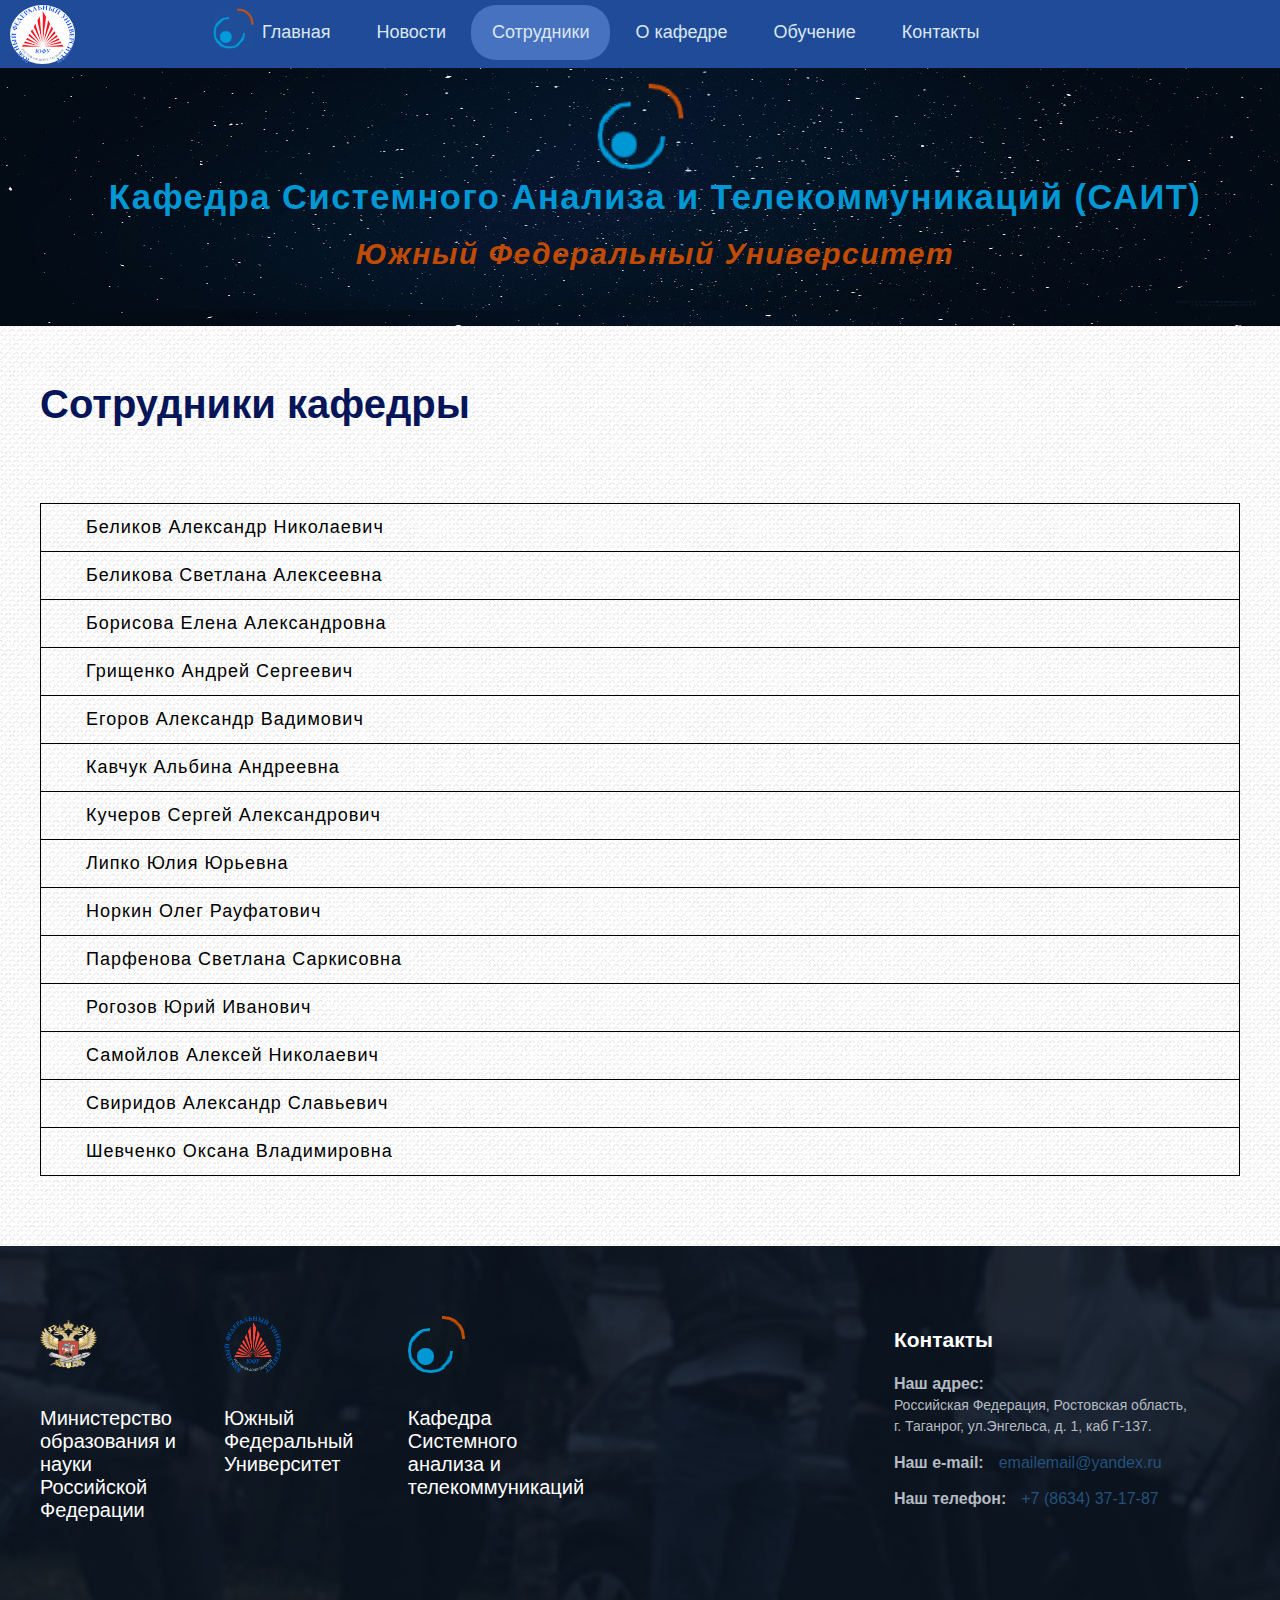
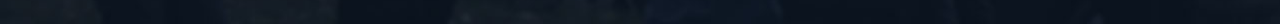
<file: workers.html>
<!DOCTYPE html>
<html lang="en">

<head>
    <meta charset="utf-8">
    <title>Обучение САиТ</title>
    <link rel="stylesheet" href="css/normalize.css">
    <link rel="stylesheet" href="css/style.css">
</head>

<body>

    <div class="main-navigation">
        <div class="container">
            <div class="sfu-logo">
                <a href="http://sfedu.ru/" title="Перейти на сайт ЮФУ"> <img src="img/header-sfu.png" alt="ЮФУ" width="65" height="59">
                </a>
            </div>
            <ul class="navigation-list">
                <a href="index.html">
                    <li class="navigation-item main-page-item">Главная</li>
                </a>
                <a href="index.html#news">
                    <li class="navigation-item">Новости</li>
                </a>
                <span class="active-page"><li class="activeLi navigation-item">Сотрудники</li></span>
                <a href="index.html#aboutCathedra">
                    <li class="navigation-item">О кафедре</li>
                </a>
                <a href="education.html">
                    <li class="navigation-item">Обучение</li>
                </a>

                <a href="#contacts">
                    <li class="navigation-item">Контакты</li>
                </a>
            </ul>
        </div>
    </div>

    <header class="main-header">
        <div class="container">
            <div class="company-name">
                <img src="img/logo.png" alt="САИТ" width="57" height="57">
                <div class="company-name">
                    <h1 class="company-title">Кафедра Системного Анализа и Телекоммуникаций (САИТ) <span class="note">Южный Федеральный Университет</span></h1>
                </div>
            </div>
        </div>
    </header>

    <main class="main-workers">
<div class="container">
  <h1 class="workers-title">Сотрудники кафедры</h1>

  <table class="workers-table">
    <tbody>
      <tr class="workers-table-row">

        <td>
          <a href="workers-pages/belikov-page.html">
          Беликов Александр Николаевич
          </a>
        </td>

      </tr>
      <tr class="workers-table-row">
        <td>
            <a href="workers-pages/belikova-page.html">Беликова Светлана Алексеевна
            </a></td>
      </tr>
      <tr class="workers-table-row">
        <td>  <a href="workers-pages/borisova-page.html">Борисова Елена Александровна
        </a></td>
      </tr>
      <tr class="workers-table-row">
        <td>  <a href="workers-pages/grishenko-page.html">Грищенко Андрей Сергеевич
        </a></td>
      </tr>
      <tr class="workers-table-row">
        <td>  <a href="workers-pages/egorov-page.html">Егоров Александр Вадимович
        </a></td>
      </tr>
      <tr class="workers-table-row">
        <td>  <a href="workers-pages/kavchuk-page.html">Кавчук Альбина Андреевна
        </a></td>
      </tr>
      <tr class="workers-table-row">
        <td> <a href="workers-pages/kucherov-page.html">Кучеров Сергей Александрович
        </a></td>
      </tr>
      <tr class="workers-table-row">
        <td>  <a href="workers-pages/lipko-page.html">Липко Юлия Юрьевна
        </a></td>
      </tr>
      <tr class="workers-table-row">
        <td><a href="workers-pages/norkin-page.html">Норкин Олег Рауфатович
        </a></td>
      </tr>
      <tr class="workers-table-row">
        <td><a href="workers-pages/parfenova-page.html">Парфенова Светлана Саркисовна
        </a></td>
      </tr>
      <tr class="workers-table-row">
        <td><a href="workers-pages/rogozov-page.html">Рогозов Юрий Иванович
        </a></td>
      </tr>
      <tr class="workers-table-row">
        <td><a href="workers-pages/samoylov-page.html">Самойлов Алексей Николаевич
        </a></td>
      </tr>
      <tr class="workers-table-row">
        <td><a href="workers-pages/sviridov-page.html">Свиридов Александр Славьевич
        </a></td>
      </tr>
      <tr class="workers-table-row">
        <td><a href="workers-pages/shevchenko-page.html">Шевченко Оксана Владимировна
        </a></td>
      </tr>
    </tbody>
  </table>

</div>
    </main>

    <footer class="main-footer">
      <div class="container">
        <div class="footer-logos">
        <a href="http://минобрнауки.рф" title="Перейти на сайт минобр.рф">
          <div class="footer-logo">
            <img src="img/minobr-logo.png" alt="Министерство образования РФ" width="57" height="57">
            <p class="logo-description">Министерство образования и науки Российской Федерации</p>
          </div>
        </a>
        <a href="http://sfedu.ru" title="Перейти на сайт ЮФУ">
          <div class="footer-logo">
            <img src="img/sfu-logo.png" alt="ЮФУ" width="57" height="57">
            <p class="logo-description">Южный Федеральный Университет</p>
          </div>
        </a>
        <a href="index.html" title="На главную">
          <div class="footer-logo">
            <img src="img/logo.png" alt="Кафедра САИТ ЮФУ" width="57" height="57">
            <p class="logo-description">Кафедра Системного анализа и телекоммуникаций</p>
          </div>
        </a>
        </div>


      <div class="footer-contacts">
        <h3 id = "contacts" class="contacts-name">Контакты</h3>
        <div class="adress"><span class="contacts-title">Наш адрес:</span><br>Российская Федерация, Ростовская область,  г. Таганрог, ул.Энгельса, д. 1, каб Г-137.</div>
        <div class="email"><span class="contacts-title">Наш e-mail:</span>emailemail@yandex.ru</div>
        <div class="phone"><span class="contacts-title">Наш телефон:</span>+7 (8634) 37-17-87</div>
      </div>

    </div>

    </footer>

</body>

</html>
</file>
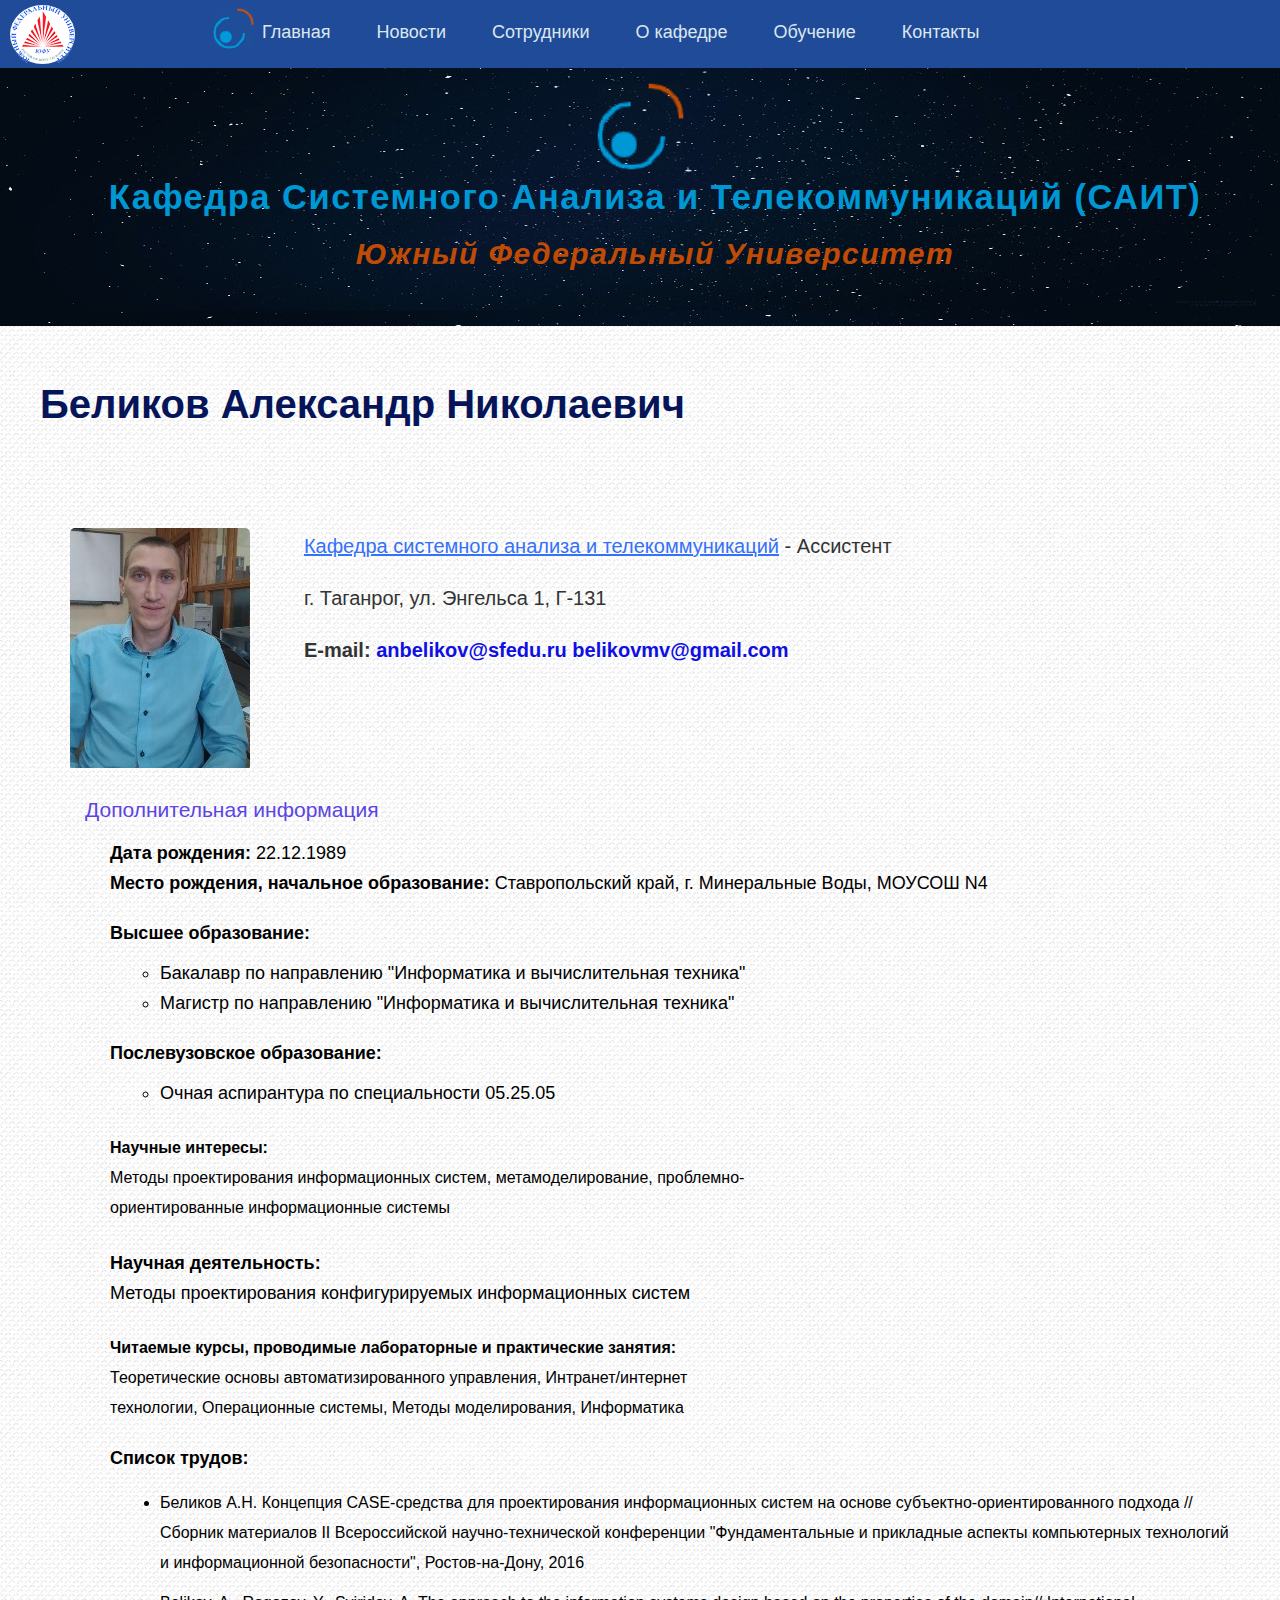
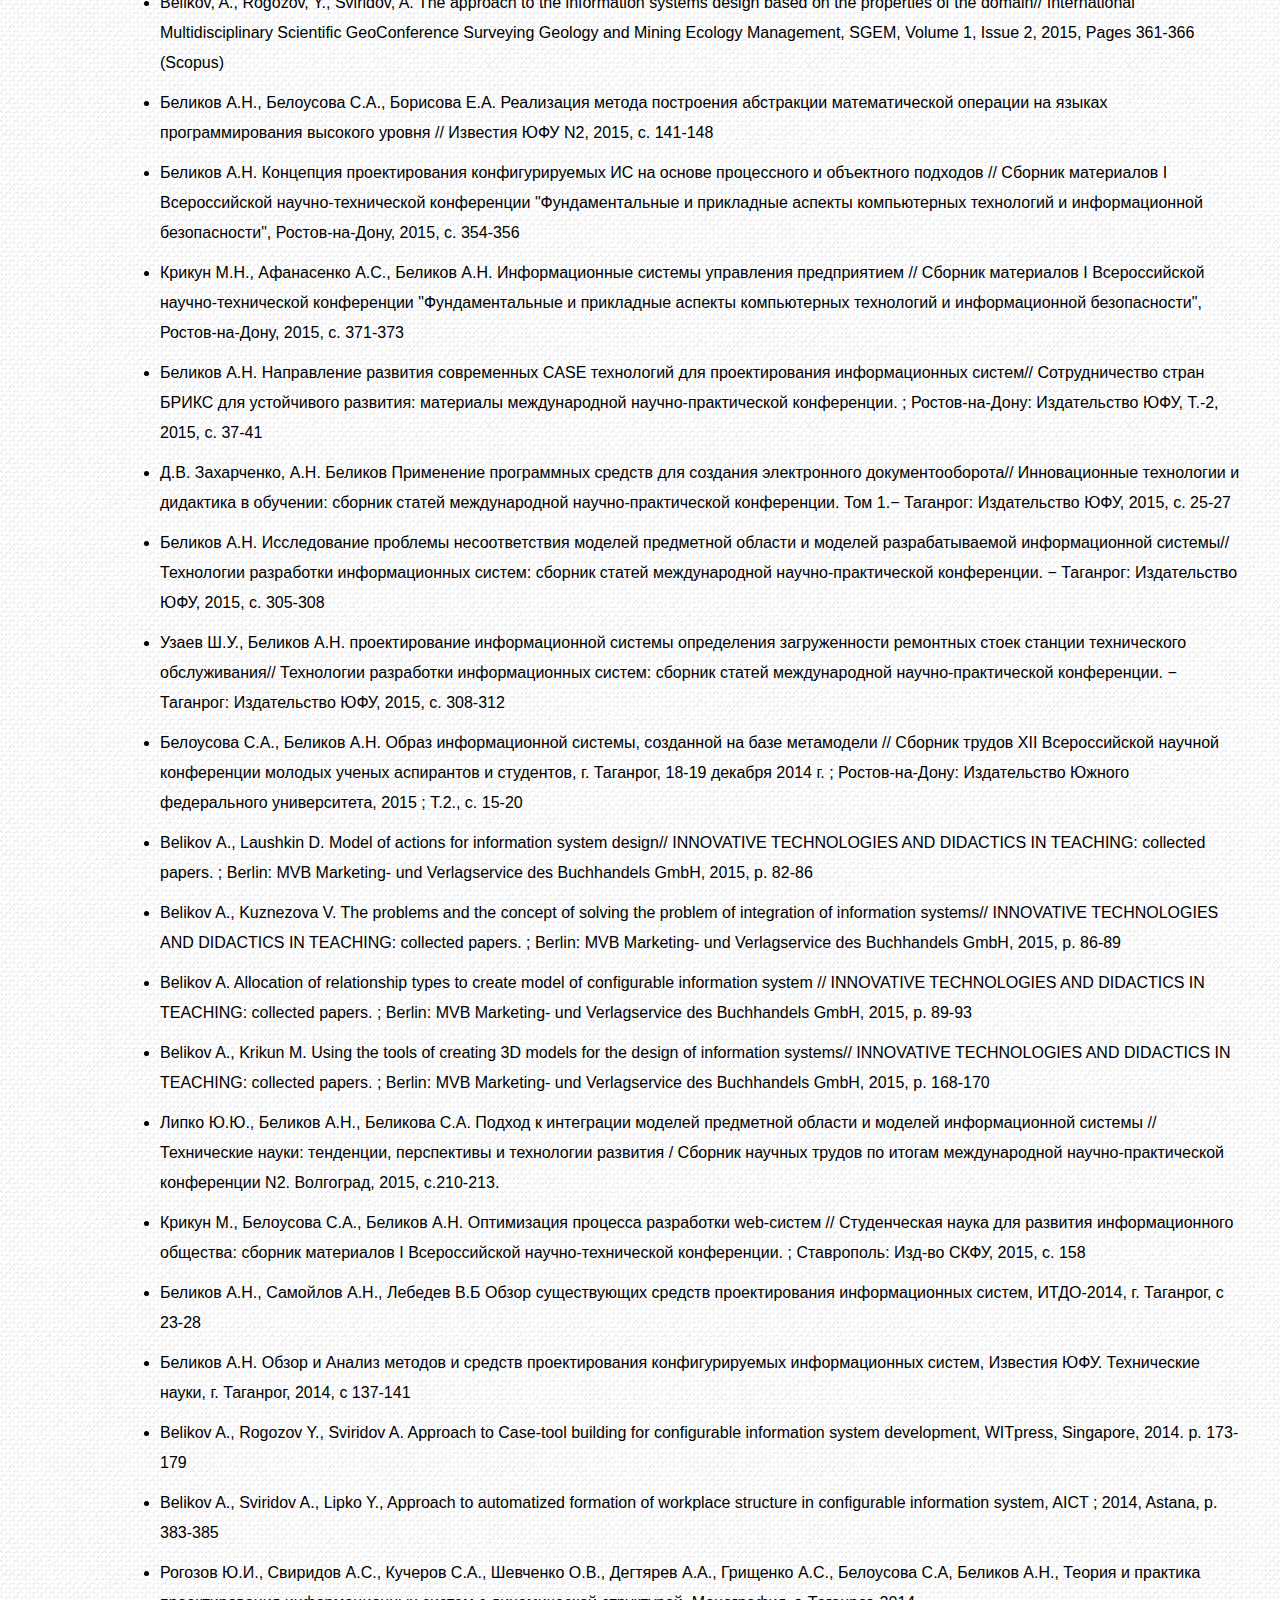
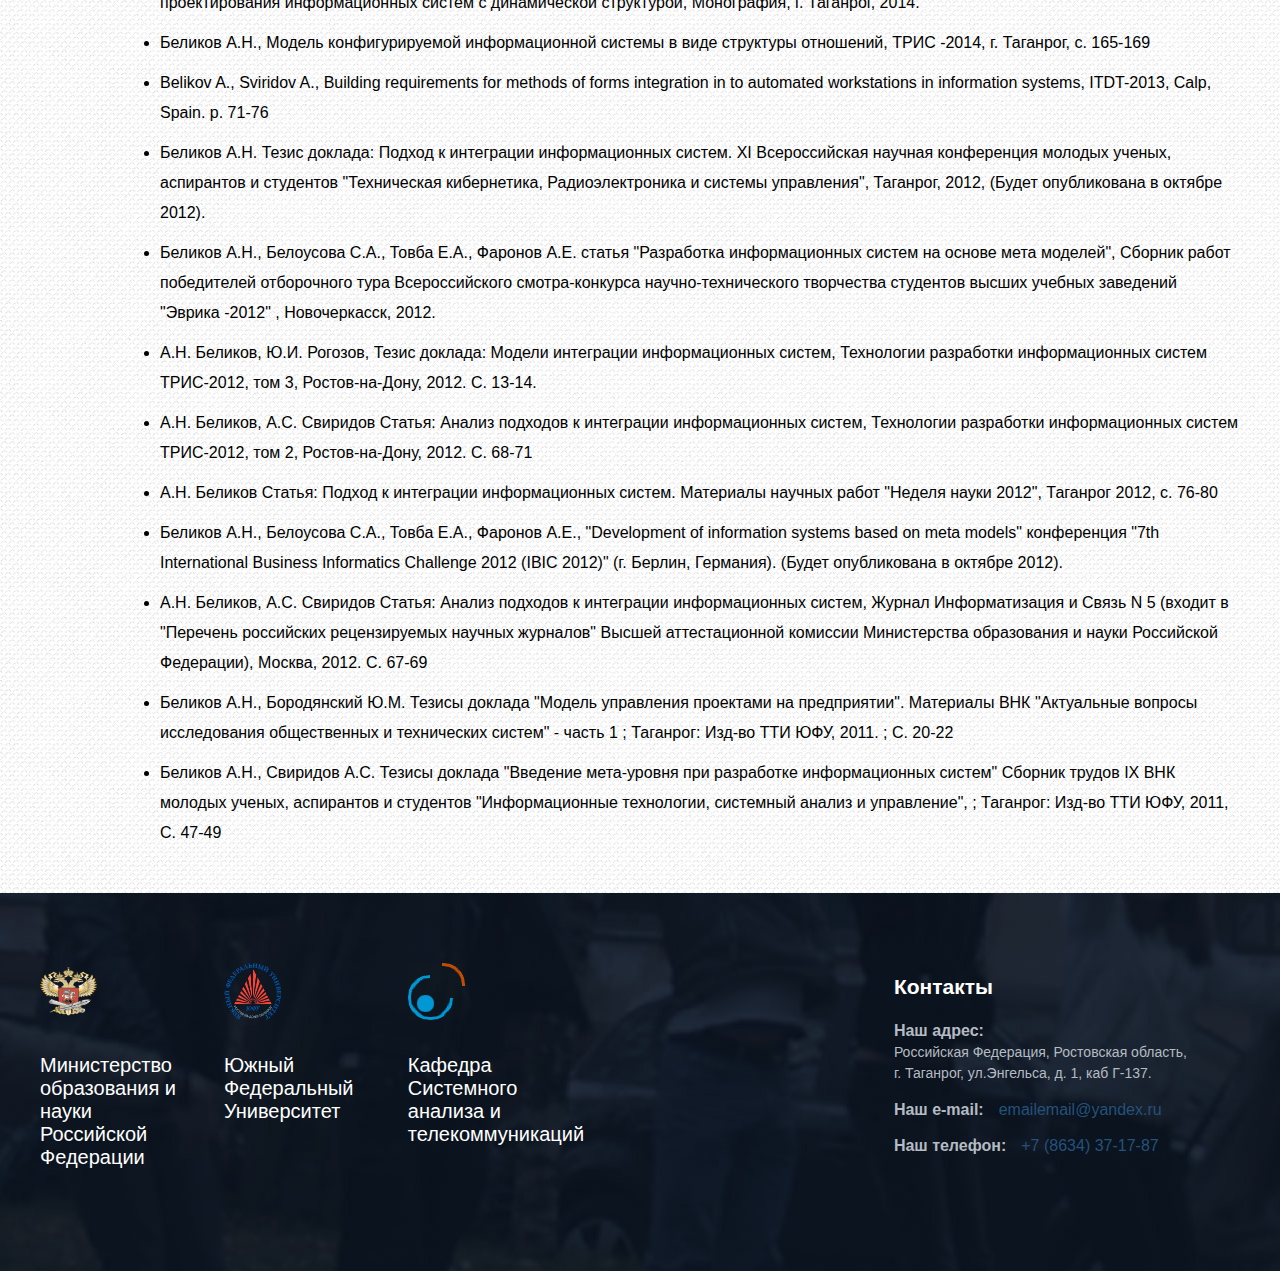
<file: workers-pages/belikov-page.html>
<!DOCTYPE html>
<html lang="en">

<head>
    <meta charset="utf-8">
    <title>Обучение САиТ</title>
    <link rel="stylesheet" href="../css/normalize.css">
    <link rel="stylesheet" href="../css/style.css">
</head>

<body>

    <div class="main-navigation">
        <div class="container">
            <div class="sfu-logo">
                <a href="http://sfedu.ru/" title="Перейти на сайт ЮФУ"> <img src="../img/header-sfu.png" alt="ЮФУ" width="65" height="59">
                </a>
            </div>
            <ul class="navigation-list">
                <a href="../index.html">
                    <li class="navigation-item main-page-item">Главная</li>
                </a>
                <a href="../index.html#news">
                    <li class="navigation-item">Новости</li>
                </a>
                <a href="../workers.html">
                    <li class="navigation-item">Сотрудники</li>
                </a>

                <a href="../index.html#aboutCathedra">
                    <li class="navigation-item">О кафедре</li>
                </a>
                <a href="../education.html">
                    <li class="navigation-item">Обучение</li>
                </a>

                <a href="#contacts">
                    <li class="navigation-item">Контакты</li>
                </a>
            </ul>
        </div>
    </div>

    <header class="main-header">
        <div class="container">
            <div class="company-name">
                <img src="../img/logo.png" alt="САИТ" width="57" height="57">
                <div class="company-name">
                    <h1 class="company-title">Кафедра Системного Анализа и Телекоммуникаций (САИТ) <span class="note">Южный Федеральный Университет</span></h1>
                </div>
            </div>
        </div>
    </header>

    <main class="main-workers">
<div class="container">

  <h1 class="workers-title">Беликов Александр Николаевич</h1>

<div class="worker-main">
  <div class="worker-photo">
    <img src="../img/worker-images/belikov.JPG" width="180" height="240">
  </div>
  <div class="worker-about">
    <div class="worker-profession">
      <p><a class="worker-place" href="http://sfedu.ru/www/stat_pages22.show?p=ELS/inf/D&x=ELS/-3000000000168">Кафедра системного анализа и телекоммуникаций</a> - Ассистент</p>
    </div>
    <div class="worker-contacts">
      <p class="working-adress">г. Таганрог, ул. Энгельса 1, Г-131</p>
      <p class="worker-email">E-mail: <span class="email"> anbelikov@sfedu.ru belikovmv@gmail.com</span> </p>
    </div>

  </div>
<h2 class="worker-additional-title">Дополнительная информация</h2>
  <div class="worker-additional-information">
      <p class="birthday"><span class="bold">Дата рождения:</span> 22.12.1989</p>
    <p class="birthday-place"><span class="bold">Место рождения, начальное образование:</span> Ставропольский край, г. Минеральные Воды, МОУСОШ N4</p>

  <p class="worker-list-name"><span class="bold">Высшее образование:</span></p>
  <ul class="worker-education">
    <li>Бакалавр по направлению "Информатика и вычислительная техника"</li>
    <li>Магистр по направлению "Информатика и вычислительная техника"</li>
  </ul>
    <p class="worker-list-name"><span class="bold">Послевузовское образование:</span></p>
  <ul class="worker-education">
    <li>Очная аспирантура по специальности 05.25.05</li>
  </ul>
  <p class="science-interests"><span class="bold">Научные интересы:</span><br>Методы проектирования информационных систем, метамоделирование, проблемно-ориентированные информационные системы</p>
  <p class="science-work"><span class="bold">Научная деятельность:</span><br> Методы проектирования конфигурируемых информационных систем</p>
  <p class="science-courses"><span class="bold">Читаемые курсы, проводимые лабораторные и практические занятия:</span><br>Теоретические основы автоматизированного управления, Интранет/интернет технологии, Операционные системы, Методы моделирования, Информатика</p>
  <p class="worker-list-name"><span class="bold">Список трудов:</span></p>
      <ul class="labour-list">
        <li class="labour-list-item">Беликов А.Н. Концепция CASE-средства для проектирования информационных систем на основе субъектно-ориентированного подхода // Сборник материалов II Всероссийской научно-технической конференции "Фундаментальные и прикладные аспекты компьютерных технологий и информационной безопасности", Ростов-на-Дону, 2016</li>
        <li class="labour-list-item">Belikov, A., Rogozov, Y., Sviridov, A. The approach to the information systems design based on the properties of the domain// International Multidisciplinary Scientific GeoConference Surveying Geology and Mining Ecology Management, SGEM, Volume 1, Issue 2, 2015, Pages 361-366 (Scopus)</li>
        <li class="labour-list-item">Беликов А.Н., Белоусова С.А., Борисова Е.А. Реализация метода построения абстракции математической операции на языках программирования высокого уровня // Известия ЮФУ N2, 2015, с. 141-148</li>
        <li class="labour-list-item">Беликов А.Н. Концепция проектирования конфигурируемых ИС на основе процессного и объектного подходов // Сборник материалов I Всероссийской научно-технической конференции "Фундаментальные и прикладные аспекты компьютерных технологий и информационной безопасности", Ростов-на-Дону, 2015, с. 354-356</li>
        <li class="labour-list-item">Крикун М.Н., Афанасенко А.С., Беликов А.Н. Информационные системы управления предприятием // Сборник материалов I Всероссийской научно-технической конференции "Фундаментальные и прикладные аспекты компьютерных технологий и информационной безопасности", Ростов-на-Дону, 2015, с. 371-373</li>
        <li class="labour-list-item">Беликов А.Н. Направление развития современных CASE технологий для проектирования информационных систем// Cотрудничество стран БРИКС для устойчивого развития: материалы международной научно-практической конференции. ; Ростов-на-Дону: Издательство ЮФУ, Т.-2, 2015, с. 37-41</li>
        <li class="labour-list-item">Д.В. Захарченко, А.Н. Беликов Применение программных средств для создания электронного документооборота// Инновационные технологии и дидактика в обучении: сборник статей международной научно-практической конференции. Том 1.− Таганрог: Издательство ЮФУ, 2015, с. 25-27</li>
        <li class="labour-list-item">Беликов А.Н. Исследование проблемы несоответствия моделей предметной области и моделей разрабатываемой информационной системы// Технологии разработки информационных систем: сборник статей международной научно-практической конференции. − Таганрог: Издательство ЮФУ, 2015, с. 305-308</li>
        <li class="labour-list-item">Узаев Ш.У., Беликов А.Н. проектирование информационной системы определения загруженности ремонтных стоек станции технического обслуживания// Технологии разработки информационных систем: сборник статей международной научно-практической конференции. − Таганрог: Издательство ЮФУ, 2015, с. 308-312</li>
        <li class="labour-list-item">Белоусова С.А., Беликов А.Н. Образ информационной системы, созданной на базе метамодели // Сборник трудов XII Всероссийской научной конференции молодых ученых аспирантов и студентов, г. Таганрог, 18-19 декабря 2014 г. ; Ростов-на-Дону: Издательство Южного федерального университета, 2015 ; Т.2., с. 15-20</li>
        <li class="labour-list-item">Belikov А., Laushkin D. Model of actions for information system design//  INNOVATIVE TECHNOLOGIES AND DIDACTICS IN TEACHING: collected papers. ; Berlin: MVB Marketing- und Verlagservice des Buchhandels GmbH, 2015, p. 82-86</li>
        <li class="labour-list-item">Belikov A., Kuznezova V. The problems and the concept of solving the problem of integration of information systems// INNOVATIVE TECHNOLOGIES AND DIDACTICS IN TEACHING: collected papers. ; Berlin: MVB Marketing- und Verlagservice des Buchhandels GmbH, 2015, p. 86-89</li>
        <li class="labour-list-item"> Belikov A. Allocation of relationship types to create model of configurable information system // INNOVATIVE TECHNOLOGIES AND DIDACTICS IN TEACHING: collected papers. ; Berlin: MVB Marketing- und Verlagservice des Buchhandels GmbH, 2015, p. 89-93</li>
        <li class="labour-list-item">Belikov A., Krikun M.  Using the tools of creating 3D models for the design of information systems// INNOVATIVE TECHNOLOGIES AND DIDACTICS IN TEACHING: collected papers. ; Berlin: MVB Marketing- und Verlagservice des Buchhandels GmbH, 2015, p. 168-170</li>
        <li class="labour-list-item">Липко Ю.Ю., Беликов А.Н., Беликова С.А.  Подход к интеграции моделей предметной области и моделей информационной системы // Технические науки: тенденции, перспективы и технологии развития / Сборник научных трудов по итогам международной научно-практической конференции N2. Волгоград, 2015, с.210-213.</li>
        <li class="labour-list-item">Крикун М., Белоусова С.А., Беликов А.Н.  Оптимизaция пpоцеcca paзpaботки web-cиcтем // Студенческая наука для развития информационного общества: сборник материалов I Всероссийской научно-технической конференции. ; Ставрополь: Изд-во СКФУ, 2015, с. 158</li>
        <li class="labour-list-item">Беликов А.Н., Самойлов А.Н., Лебедев В.Б Обзор существующих средств проектирования информационных систем, ИТДО-2014, г. Таганрог, с 23-28</li>
        <li class="labour-list-item">Беликов А.Н. Обзор и Анализ методов и средств проектирования конфигурируемых информационных систем, Известия ЮФУ. Технические науки, г. Таганрог, 2014, с 137-141</li>
        <li class="labour-list-item">Belikov A., Rogozov Y., Sviridov A. Approach to Case-tool building for configurable information system development, WITpress, Singapore, 2014. p. 173-179  </li>
        <li class="labour-list-item">Belikov A., Sviridov A., Lipko Y., Approach to automatized formation of workplace structure in configurable information system, AICT ; 2014, Astana, p. 383-385</li>
        <li class="labour-list-item">Рогозов Ю.И., Свиридов А.С., Кучеров С.А., Шевченко О.В., Дегтярев А.А., Грищенко А.С., Белоусова С.А, Беликов А.Н., Теория и практика проектирования информационных систем с динамической структурой, Монография, г. Таганрог, 2014.</li>
        <li class="labour-list-item">Беликов А.Н., Модель конфигурируемой информационной системы в виде структуры отношений, ТРИС -2014, г. Таганрог, с. 165-169</li>
        <li class="labour-list-item">Belikov A., Sviridov A., Building requirements for methods of forms integration in to automated workstations in information systems, ITDT-2013, Calp, Spain. p. 71-76</li>
        <li class="labour-list-item">Беликов А.Н. Тезис доклада: Подход к интеграции информационных систем. XI Всероссийская научная конференция молодых ученых, аспирантов и студентов "Техническая кибернетика, Радиоэлектроника и системы управления", Таганрог, 2012, (Будет опубликована в октябре 2012).</li>
        <li class="labour-list-item">Беликов А.Н., Белоусова С.А., Товба Е.А., Фаронов А.Е. статья "Разработка информационных систем на основе мета моделей", Сборник работ победителей отборочного тура Всероссийского смотра-конкурса научно-технического творчества студентов высших учебных заведений "Эврика -2012" , Новочеркасск, 2012.</li>
        <li class="labour-list-item">А.Н. Беликов, Ю.И. Рогозов, Тезис доклада: Модели интеграции информационных систем, Технологии разработки информационных систем ТРИС-2012, том 3, Ростов-на-Дону, 2012. С. 13-14.</li>
        <li class="labour-list-item">А.Н. Беликов, А.С. Свиридов Статья: Анализ подходов к интеграции информационных систем, Технологии разработки информационных систем ТРИС-2012, том 2, Ростов-на-Дону, 2012. С. 68-71</li>
        <li class="labour-list-item">А.Н. Беликов Статья: Подход к интеграции информационных систем. Материалы научных работ "Неделя науки 2012", Таганрог 2012, с. 76-80</li>
        <li class="labour-list-item">Беликов А.Н., Белоусова С.А., Товба Е.А., Фаронов А.Е., "Development of information systems based on meta models" конференция "7th International Business Informatics Challenge 2012 (IBIC 2012)" (г. Берлин, Германия). (Будет опубликована в октябре 2012).</li>
        <li class="labour-list-item">А.Н. Беликов, А.С. Свиридов Статья: Анализ подходов к интеграции информационных систем, Журнал Информатизация и Связь N 5 (входит в "Перечень российских рецензируемых научных журналов" Высшей аттестационной комиссии Министерства образования и науки Российской Федерации), Москва, 2012. С. 67-69</li>
        <li class="labour-list-item">Беликов А.Н., Бородянский Ю.М.  Тезисы доклада "Модель управления проектами на предприятии". Материалы ВНК "Актуальные вопросы исследования общественных и технических  систем" - часть 1 ; Таганрог: Изд-во ТТИ ЮФУ, 2011. ; С. 20-22</li>
        <li class="labour-list-item">Беликов А.Н., Свиридов А.С. Тезисы доклада "Введение мета-уровня при разработке информационных систем" Сборник трудов IX ВНК молодых ученых, аспирантов и студентов "Информационные технологии, системный анализ и управление",  ; Таганрог: Изд-во ТТИ ЮФУ, 2011, С. 47-49</li>
</ul>
</div>
</div>
  </div>
    </main>

    <footer class="main-footer">
      <div class="container">
        <div class="footer-logos">
        <a href="http://минобрнауки.рф" title="Перейти на сайт минобр.рф">
          <div class="footer-logo">
            <img src="../img/minobr-logo.png" alt="Министерство образования РФ" width="57" height="57">
            <p class="logo-description">Министерство образования и науки Российской Федерации</p>
          </div>
        </a>
        <a href="http://sfedu.ru" title="Перейти на сайт ЮФУ">
          <div class="footer-logo">
            <img src="../img/sfu-logo.png" alt="ЮФУ" width="57" height="57">
            <p class="logo-description">Южный Федеральный Университет</p>
          </div>
        </a>
        <a href="index.html" title="На главную">
          <div class="footer-logo">
            <img src="../img/logo.png" alt="Кафедра САИТ ЮФУ" width="57" height="57">
            <p class="logo-description">Кафедра Системного анализа и телекоммуникаций</p>
          </div>
        </a>
        </div>


      <div class="footer-contacts">
        <h3 id = "contacts" class="contacts-name">Контакты</h3>
        <div class="adress"><span class="contacts-title">Наш адрес:</span><br>Российская Федерация, Ростовская область,  г. Таганрог, ул.Энгельса, д. 1, каб Г-137.</div>
        <div class="email"><span class="contacts-title">Наш e-mail:</span>emailemail@yandex.ru</div>
        <div class="phone"><span class="contacts-title">Наш телефон:</span>+7 (8634) 37-17-87</div>
      </div>
  </div>

    </footer>

</body>

</html>
</file>
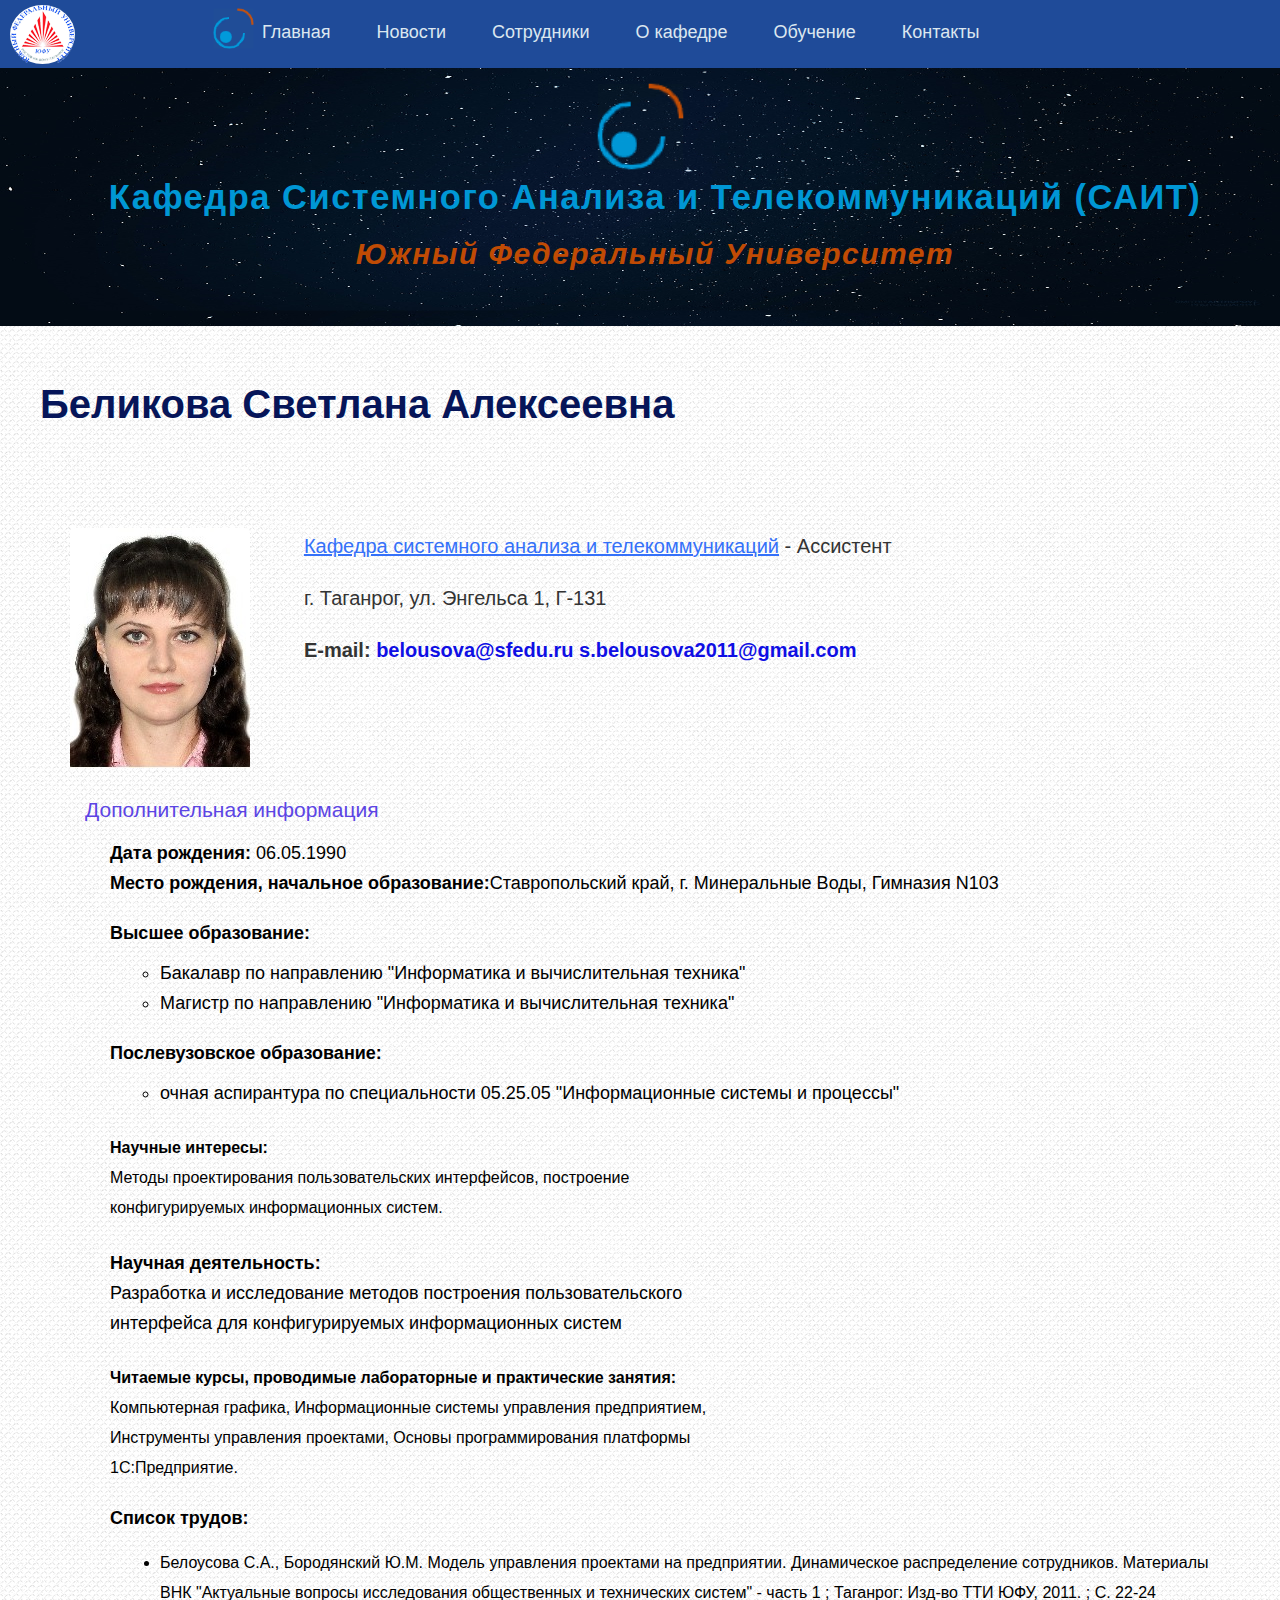
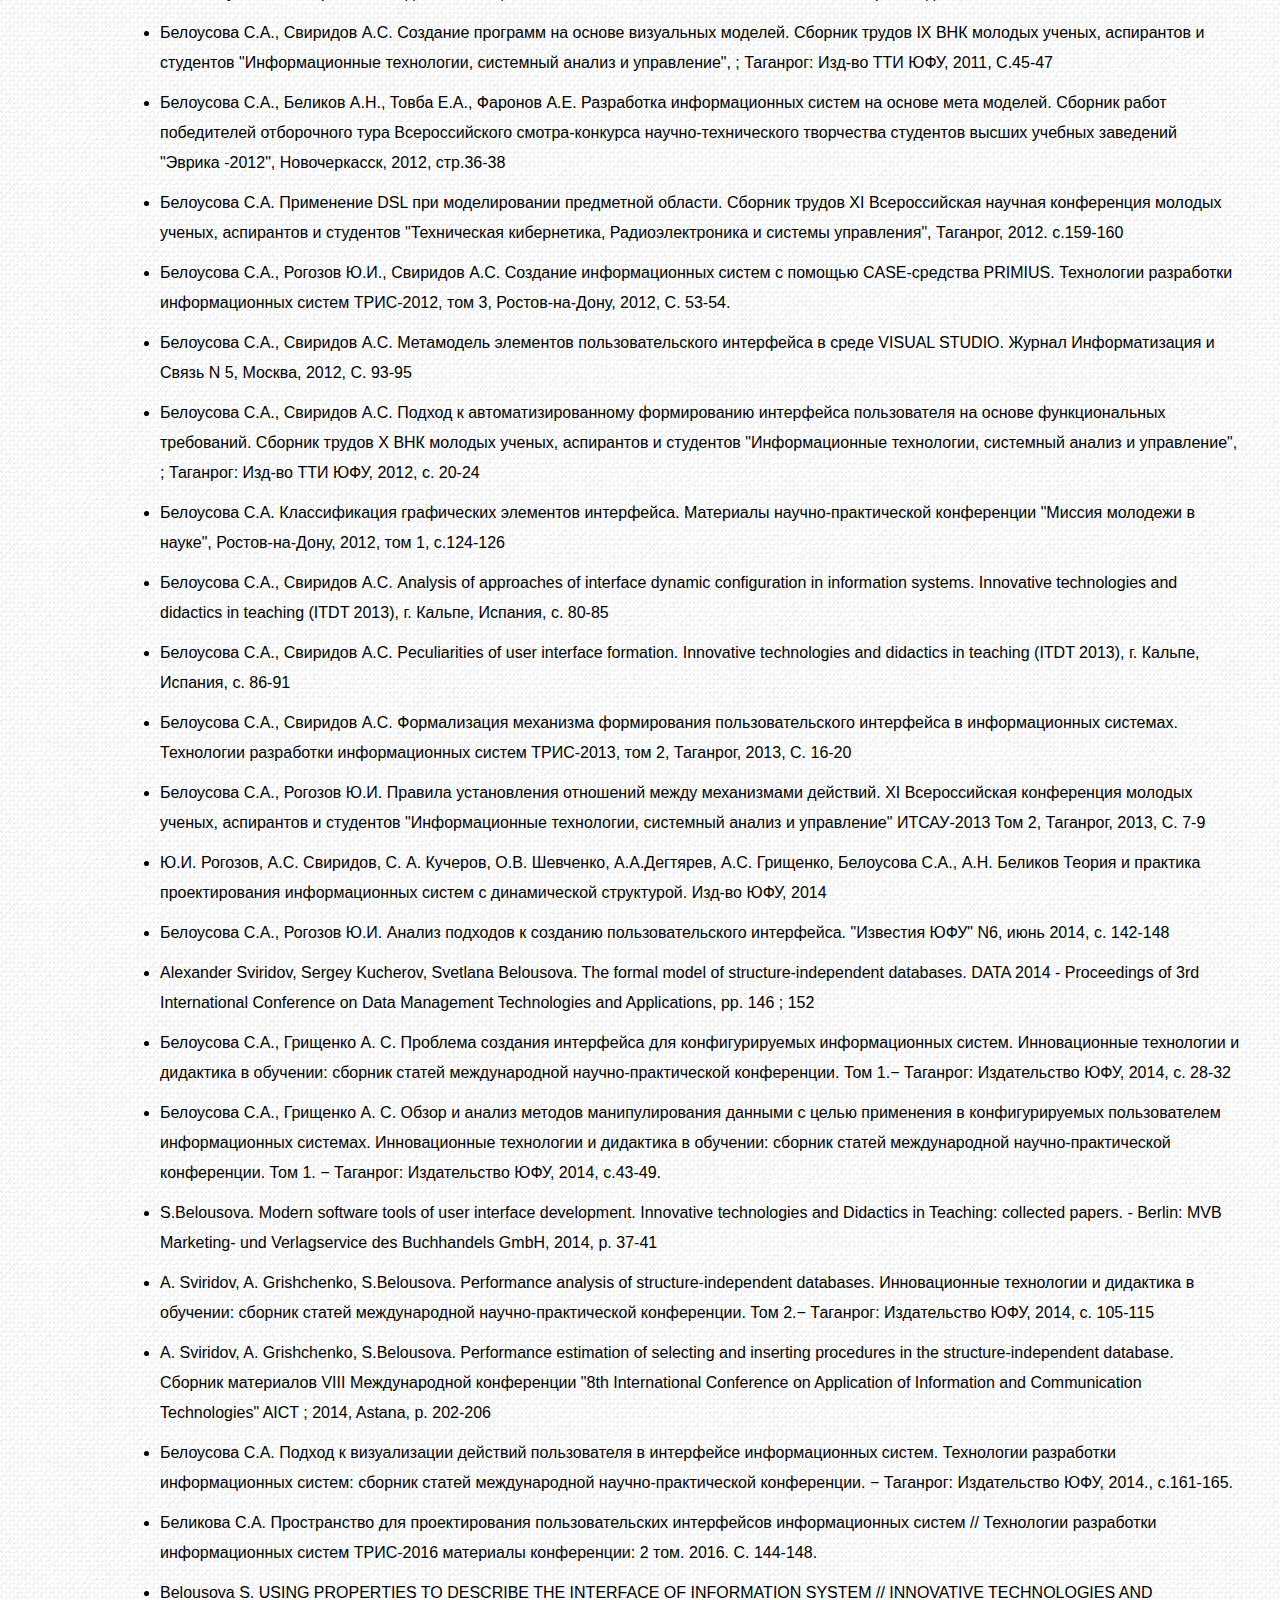
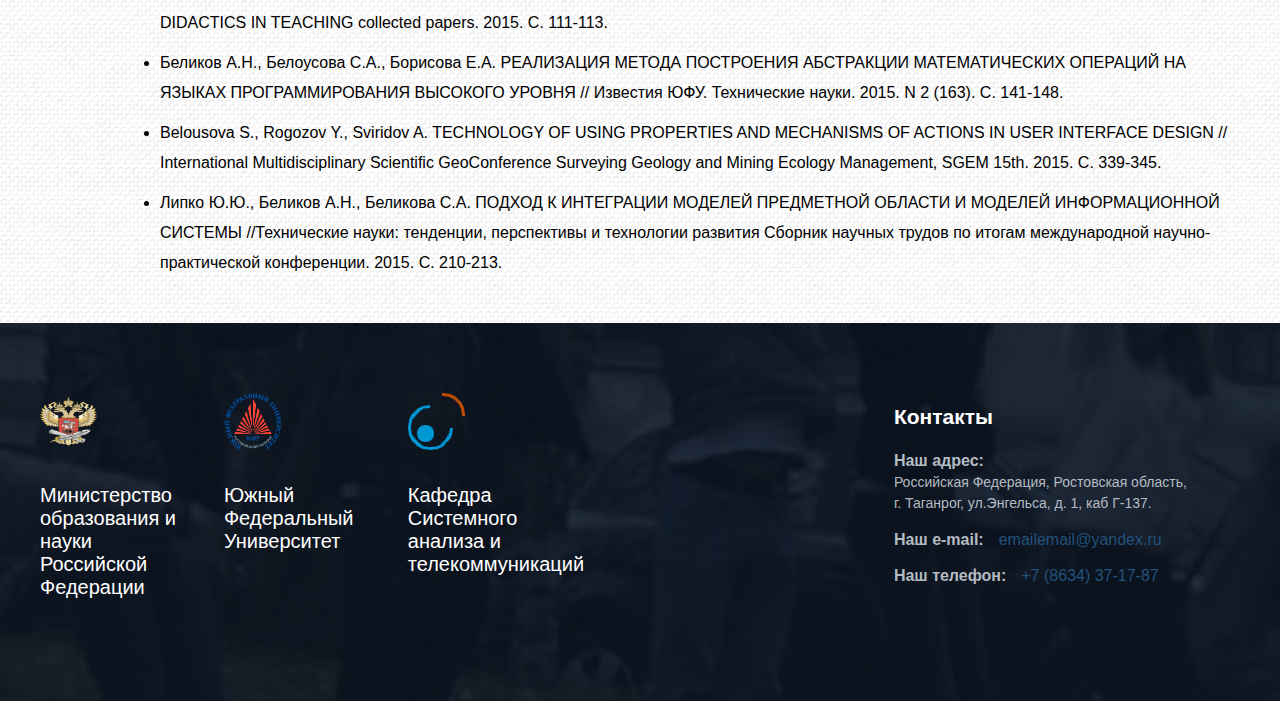
<file: workers-pages/belikova-page.html>
<!DOCTYPE html>
<html lang="en">

<head>
    <meta charset="utf-8">
    <title>Обучение САиТ</title>
    <link rel="stylesheet" href="../css/normalize.css">
    <link rel="stylesheet" href="../css/style.css">
</head>

<body>

    <div class="main-navigation">
        <div class="container">
            <div class="sfu-logo">
                <a href="http://sfedu.ru/" title="Перейти на сайт ЮФУ"> <img src="../img/header-sfu.png" alt="ЮФУ" width="65" height="59">
                </a>
            </div>
            <ul class="navigation-list">
                <a href="../index.html">
                    <li class="navigation-item main-page-item">Главная</li>
                </a>
                <a href="../index.html#news">
                    <li class="navigation-item">Новости</li>
                </a>
                <a href="../workers.html">
                    <li class="navigation-item">Сотрудники</li>
                </a>

                <a href="../index.html#aboutCathedra">
                    <li class="navigation-item">О кафедре</li>
                </a>
                <a href="../education.html">
                    <li class="navigation-item">Обучение</li>
                </a>

                <a href="#contacts">
                    <li class="navigation-item">Контакты</li>
                </a>
            </ul>
        </div>
    </div>

    <header class="main-header">
        <div class="container">
            <div class="company-name">
                <img src="../img/logo.png" alt="САИТ" width="57" height="57">
                <div class="company-name">
                    <h1 class="company-title">Кафедра Системного Анализа и Телекоммуникаций (САИТ) <span class="note">Южный Федеральный Университет</span></h1>
                </div>
            </div>
        </div>
    </header>

    <main class="main-workers">
<div class="container">

  <h1 class="workers-title">Беликова Светлана Алексеевна</h1>

<div class="worker-main">
  <div class="worker-photo">
    <img src="../img/worker-images/belikova.JPG" width="180" height="240">
  </div>
  <div class="worker-about">
    <div class="worker-profession">
      <p><a class="worker-place" href="http://sfedu.ru/www/stat_pages22.show?p=ELS/inf/D&x=ELS/-3000000000168">Кафедра системного анализа и телекоммуникаций</a> - Ассистент</p>
    </div>
    <div class="worker-contacts">
      <p class="working-adress">г. Таганрог, ул. Энгельса 1, Г-131</p>
      <p class="worker-email">E-mail: <span class="email">belousova@sfedu.ru s.belousova2011@gmail.com</span> </p>
    </div>

  </div>
<h2 class="worker-additional-title">Дополнительная информация</h2>
  <div class="worker-additional-information">
      <p class="birthday"><span class="bold">Дата рождения:</span> 06.05.1990</p>
    <p class="birthday-place"><span class="bold">Место рождения, начальное образование:</span>Ставропольский край, г. Минеральные Воды, Гимназия N103</p>

  <p class="worker-list-name"><span class="bold">Высшее образование:</span></p>
  <ul class="worker-education">
    <li>Бакалавр по направлению "Информатика и вычислительная техника"</li>
    <li>Магистр по направлению "Информатика и вычислительная техника"</li>
  </ul>
    <p class="worker-list-name"><span class="bold">Послевузовское образование:</span></p>
  <ul class="worker-education">
    <li>очная аспирантура по специальности 05.25.05 "Информационные системы и процессы"</li>
  </ul>
  <p class="science-interests"><span class="bold">Научные интересы:</span><br>Методы проектирования пользовательских интерфейсов, построение конфигурируемых информационных систем.</p>
  <p class="science-work"><span class="bold">Научная деятельность:</span><br>Разработка и исследование методов построения пользовательского интерфейса для конфигурируемых информационных систем</p>
  <p class="science-courses"><span class="bold">Читаемые курсы, проводимые лабораторные и практические занятия:</span><br>Компьютерная графика, Информационные системы управления предприятием, Инструменты управления проектами, Основы программирования платформы 1С:Предприятие.</p>
  <p class="worker-list-name"><span class="bold">Список трудов:</span></p>
      <ul class="labour-list">
        <li class="labour-list-item">Белоусова С.А., Бородянский Ю.М. Модель управления проектами на предприятии. Динамическое распределение сотрудников. Материалы ВНК "Актуальные вопросы исследования общественных и технических  систем" - часть 1 ; Таганрог: Изд-во ТТИ ЮФУ, 2011. ; С. 22-24</li>
        <li class="labour-list-item">Белоусова С.А., Свиридов А.С. Создание программ на основе визуальных моделей. Сборник трудов IX ВНК молодых ученых, аспирантов и студентов "Информационные технологии, системный анализ и управление", ; Таганрог: Изд-во ТТИ ЮФУ, 2011, С.45-47</li>
        <li class="labour-list-item">Белоусова С.А., Беликов А.Н.,  Товба Е.А., Фаронов А.Е. Разработка информационных систем на основе мета моделей. Сборник работ победителей отборочного тура Всероссийского смотра-конкурса научно-технического творчества студентов высших учебных заведений "Эврика -2012", Новочеркасск, 2012, стр.36-38</li>
        <li class="labour-list-item">Белоусова С.А. Применение DSL при моделировании предметной области. Сборник трудов XI Всероссийская научная конференция молодых ученых, аспирантов и студентов "Техническая кибернетика, Радиоэлектроника и системы управления", Таганрог, 2012. с.159-160</li>
        <li class="labour-list-item">Белоусова С.А., Рогозов Ю.И., Свиридов А.С. Создание информационных систем с помощью CASE-средства PRIMIUS. Технологии разработки информационных систем ТРИС-2012, том 3, Ростов-на-Дону, 2012, С. 53-54.</li>
        <li class="labour-list-item">Белоусова С.А., Свиридов А.С. Метамодель элементов пользовательского интерфейса в среде VISUAL STUDIO. Журнал Информатизация и Связь N 5, Москва, 2012, С. 93-95</li>
        <li class="labour-list-item">Белоусова С.А., Свиридов А.С. Подход к автоматизированному формированию интерфейса пользователя на основе функциональных требований. Сборник трудов X ВНК молодых ученых, аспирантов и студентов "Информационные технологии, системный анализ и управление", ; Таганрог: Изд-во ТТИ ЮФУ, 2012, с. 20-24</li>
        <li class="labour-list-item">Белоусова С.А. Классификация графических элементов интерфейса. Материалы научно-практической конференции "Миссия молодежи в науке", Ростов-на-Дону, 2012, том 1, с.124-126</li>
        <li class="labour-list-item">Белоусова С.А., Свиридов А.С. Analysis of approaches of interface dynamic configuration in information systems. Innovative technologies and didactics in teaching (ITDT 2013), г. Кальпе, Испания, с. 80-85</li>
        <li class="labour-list-item">Белоусова С.А., Свиридов А.С. Peculiarities of user interface formation. Innovative technologies and didactics in teaching (ITDT 2013), г. Кальпе, Испания, с. 86-91</li>
        <li class="labour-list-item">Белоусова С.А., Свиридов А.С. Формализация механизма формирования пользовательского интерфейса в информационных системах. Технологии разработки информационных систем ТРИС-2013, том 2, Таганрог, 2013, С. 16-20</li>
        <li class="labour-list-item">Белоусова С.А., Рогозов Ю.И. Правила установления отношений между механизмами действий. XI Всероссийская конференция молодых ученых, аспирантов и студентов "Информационные технологии, системный анализ и управление" ИТСАУ-2013 Том 2, Таганрог, 2013, С. 7-9</li>
        <li class="labour-list-item">Ю.И. Рогозов, А.С. Свиридов, С. А. Кучеров, О.В. Шевченко, А.А.Дегтярев, А.С. Грищенко, Белоусова С.А., А.Н. Беликов Теория и практика проектирования информационных систем с динамической структурой. Изд-во ЮФУ, 2014</li>
        <li class="labour-list-item">Белоусова С.А., Рогозов Ю.И. Анализ подходов к созданию пользовательского интерфейса. "Известия ЮФУ" N6, июнь 2014, с. 142-148</li>
        <li class="labour-list-item">Alexander Sviridov, Sergey Kucherov, Svetlana Belousova. The formal model of structure-independent databases. DATA 2014 - Proceedings of 3rd International Conference on Data Management Technologies and Applications, pp. 146 ; 152</li>
        <li class="labour-list-item">Белоусова С.А., Грищенко А. С. Проблема создания интерфейса для конфигурируемых информационных систем. Инновационные технологии и дидактика в обучении: сборник статей международной научно-практической конференции. Том 1.− Таганрог: Издательство ЮФУ, 2014, с. 28-32</li>
        <li class="labour-list-item">Белоусова С.А., Грищенко А. С. Обзор и анализ методов манипулирования данными с целью применения в конфигурируемых пользователем информационных системах. Инновационные технологии и дидактика в обучении: сборник статей международной научно-практической конференции. Том 1. − Таганрог: Издательство ЮФУ, 2014, с.43-49.</li>
        <li class="labour-list-item">S.Belousova. Modern software tools of user interface development. Innovative technologies and Didactics in Teaching: collected papers. - Berlin: MVB Marketing- und Verlagservice des Buchhandels GmbH, 2014, p. 37-41</li>
        <li class="labour-list-item">A. Sviridov, A. Grishchenko, S.Belousova. Performance analysis of structure-independent databases. Инновационные технологии и дидактика в обучении: сборник статей международной научно-практической конференции. Том 2.− Таганрог: Издательство ЮФУ, 2014, с. 105-115</li>
        <li class="labour-list-item">A. Sviridov, A. Grishchenko, S.Belousova. Performance estimation of selecting and inserting procedures in the structure-independent database. Сборник материалов VIII Международной конференции "8th International Conference on Application of Information and Communication Technologies" AICT ; 2014, Astana, p. 202-206</li>
        <li class="labour-list-item">Белоусова С.А. Подход к визуализации действий пользователя в интерфейсе информационных систем. Технологии разработки информационных систем: сборник статей международной научно-практической конференции. − Таганрог: Издательство ЮФУ, 2014., с.161-165.</li>
        <li class="labour-list-item">Беликова С.А. Пространство для проектирования пользовательских интерфейсов информационных систем // Технологии разработки информационных систем ТРИС-2016 материалы конференции: 2 том. 2016. С. 144-148.</li>
        <li class="labour-list-item">Belousova S. USING PROPERTIES TO DESCRIBE THE INTERFACE OF INFORMATION SYSTEM // INNOVATIVE TECHNOLOGIES AND DIDACTICS IN TEACHING collected papers. 2015. С. 111-113.</li>
        <li class="labour-list-item">Беликов А.Н., Белоусова С.А., Борисова Е.А. РЕАЛИЗАЦИЯ МЕТОДА ПОСТРОЕНИЯ АБСТРАКЦИИ МАТЕМАТИЧЕСКИХ ОПЕРАЦИЙ НА ЯЗЫКАХ ПРОГРАММИРОВАНИЯ ВЫСОКОГО УРОВНЯ // Известия ЮФУ. Технические науки. 2015. N 2 (163). С. 141-148.</li>
        <li class="labour-list-item">Belousova S., Rogozov Y., Sviridov A. TECHNOLOGY OF USING PROPERTIES AND MECHANISMS OF ACTIONS IN USER INTERFACE DESIGN // International Multidisciplinary Scientific GeoConference Surveying Geology and Mining Ecology Management, SGEM 15th. 2015. С. 339-345.</li>
        <li class="labour-list-item">Липко Ю.Ю., Беликов А.Н., Беликова С.А. ПОДХОД К ИНТЕГРАЦИИ МОДЕЛЕЙ ПРЕДМЕТНОЙ ОБЛАСТИ И МОДЕЛЕЙ ИНФОРМАЦИОННОЙ СИСТЕМЫ //Технические науки: тенденции, перспективы и технологии развития Сборник научных трудов по итогам международной научно-практической конференции. 2015. С. 210-213.</li>
</ul>
</div>
</div>
  </div>
    </main>

    <footer class="main-footer">
      <div class="container">
        <div class="footer-logos">
        <a href="http://минобрнауки.рф" title="Перейти на сайт минобр.рф">
          <div class="footer-logo">
            <img src="../img/minobr-logo.png" alt="Министерство образования РФ" width="57" height="57">
            <p class="logo-description">Министерство образования и науки Российской Федерации</p>
          </div>
        </a>
        <a href="http://sfedu.ru" title="Перейти на сайт ЮФУ">
          <div class="footer-logo">
            <img src="../img/sfu-logo.png" alt="ЮФУ" width="57" height="57">
            <p class="logo-description">Южный Федеральный Университет</p>
          </div>
        </a>
        <a href="index.html" title="На главную">
          <div class="footer-logo">
            <img src="../img/logo.png" alt="Кафедра САИТ ЮФУ" width="57" height="57">
            <p class="logo-description">Кафедра Системного анализа и телекоммуникаций</p>
          </div>
        </a>
        </div>


      <div class="footer-contacts">
        <h3 id = "contacts" class="contacts-name">Контакты</h3>
        <div class="adress"><span class="contacts-title">Наш адрес:</span><br>Российская Федерация, Ростовская область,  г. Таганрог, ул.Энгельса, д. 1, каб Г-137.</div>
        <div class="email"><span class="contacts-title">Наш e-mail:</span>emailemail@yandex.ru</div>
        <div class="phone"><span class="contacts-title">Наш телефон:</span>+7 (8634) 37-17-87</div>
      </div>
  </div>

    </footer>

</body>

</html>
</file>
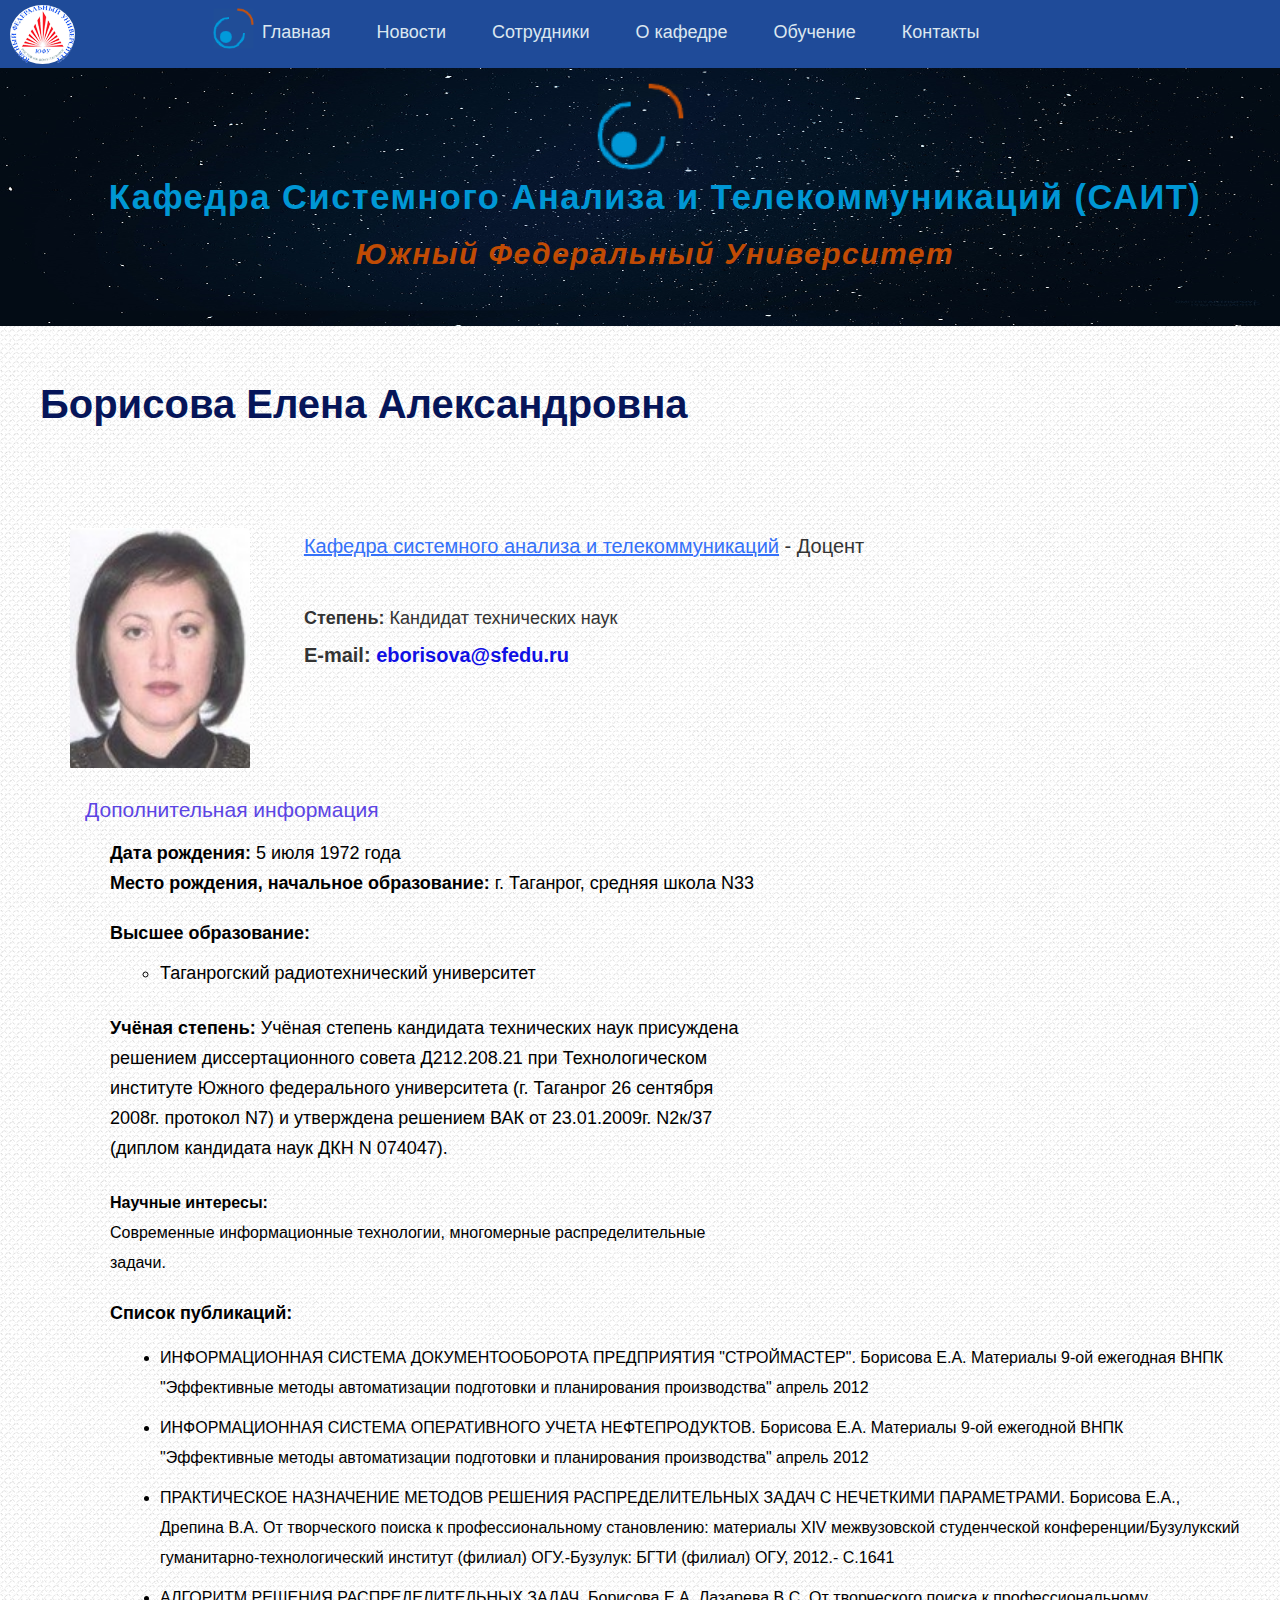
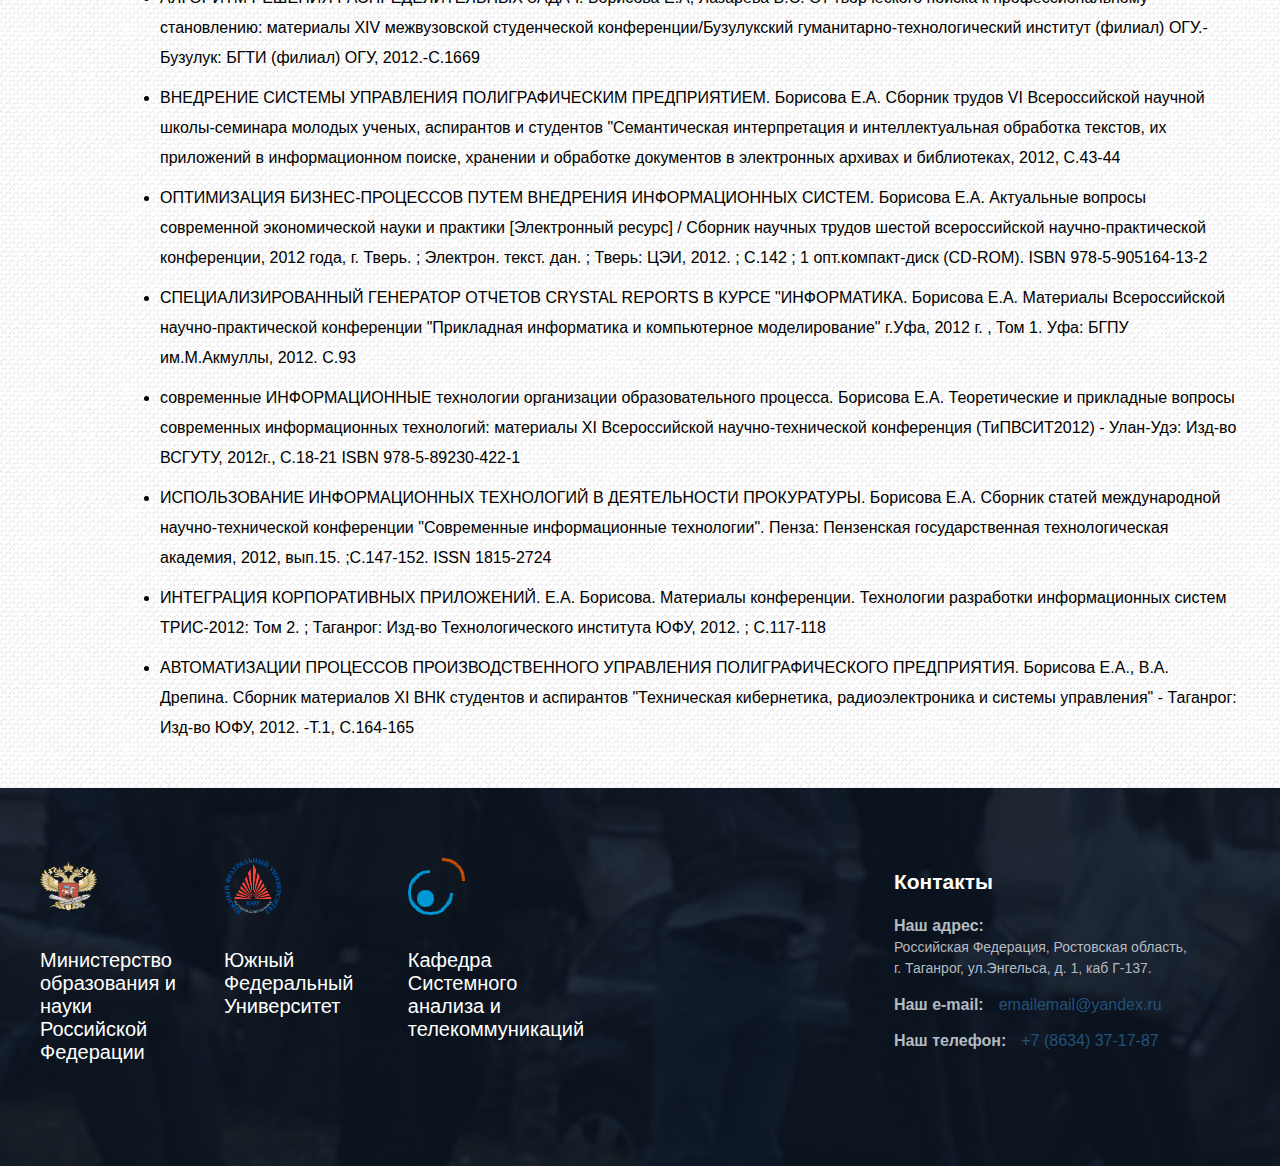
<file: workers-pages/borisova-page.html>
<!DOCTYPE html>
<html lang="en">

<head>
    <meta charset="utf-8">
    <title>Обучение САиТ</title>
    <link rel="stylesheet" href="../css/normalize.css">
    <link rel="stylesheet" href="../css/style.css">
</head>

<body>

    <div class="main-navigation">
        <div class="container">
            <div class="sfu-logo">
                <a href="http://sfedu.ru/" title="Перейти на сайт ЮФУ"> <img src="../img/header-sfu.png" alt="ЮФУ" width="65" height="59">
                </a>
            </div>
            <ul class="navigation-list">
                <a href="../index.html">
                    <li class="navigation-item main-page-item">Главная</li>
                </a>
                <a href="../index.html#news">
                    <li class="navigation-item">Новости</li>
                </a>
                <a href="../workers.html">
                    <li class="navigation-item">Сотрудники</li>
                </a>

                <a href="../index.html#aboutCathedra">
                    <li class="navigation-item">О кафедре</li>
                </a>
                <a href="../education.html">
                    <li class="navigation-item">Обучение</li>
                </a>

                <a href="#contacts">
                    <li class="navigation-item">Контакты</li>
                </a>
            </ul>
        </div>
    </div>

    <header class="main-header">
        <div class="container">
            <div class="company-name">
                <img src="../img/logo.png" alt="САИТ" width="57" height="57">
                <div class="company-name">
                    <h1 class="company-title">Кафедра Системного Анализа и Телекоммуникаций (САИТ) <span class="note">Южный Федеральный Университет</span></h1>
                </div>
            </div>
        </div>
    </header>

    <main class="main-workers">
<div class="container">

  <h1 class="workers-title">Борисова Елена Александровна</h1>

<div class="worker-main">
  <div class="worker-photo">
    <img src="../img/worker-images/borisova.jpg" width="180" height="240">
  </div>
  <div class="worker-about">
    <div class="worker-profession">
      <p><a class="worker-place" href="http://sfedu.ru/www/stat_pages22.show?p=ELS/inf/D&x=ELS/-3000000000168">Кафедра системного анализа и телекоммуникаций</a> - Доцент</p>
    </div>
    <p class="worker-position"><span class="bold">Степень:</span> Кандидат технических наук</p>
    <div class="worker-contacts">
      <p class="worker-email">E-mail: <span class="email">eborisova@sfedu.ru</span> </p>
    </div>

  </div>
<h2 class="worker-additional-title">Дополнительная информация</h2>
  <div class="worker-additional-information">
      <p class="birthday"><span class="bold">Дата рождения:</span> 5 июля 1972 года</p>
    <p class="birthday-place"><span class="bold">Место рождения, начальное образование:</span> г. Таганрог, средняя школа N33</p>
<p class="worker-list-name"><span class="bold">Высшее образование:</span></p>
  <ul class="worker-education">
    <li>Таганрогский радиотехнический университет</li>
  </ul>
  <p class="science-achievements"><span class="bold">Учёная степень: </span>Учёная степень кандидата технических наук присуждена решением диссертационного совета Д212.208.21 при Технологическом институте Южного федерального университета (г. Таганрог 26 сентября 2008г. протокол N7) и утверждена решением ВАК от 23.01.2009г. N2к/37 (диплом кандидата наук ДКН N 074047).</p>

  <p class="science-interests"><span class="bold">Научные интересы:</span><br>Современные информационные технологии, многомерные распределительные задачи.</p>

  <p class="worker-list-name"><span class="bold">Список публикаций:</span></p>
      <ul class="labour-list">
     <li class="labour-list-item">ИНФОРМАЦИОННАЯ СИСТЕМА ДОКУМЕНТООБОРОТА ПРЕДПРИЯТИЯ "СТРОЙМАСТЕР". Борисова Е.А. Материалы 9-ой ежегодная ВНПК "Эффективные методы автоматизации подготовки и планирования производства" апрель 2012</li>
     <li class="labour-list-item">ИНФОРМАЦИОННАЯ СИСТЕМА ОПЕРАТИВНОГО УЧЕТА НЕФТЕПРОДУКТОВ. Борисова Е.А. Материалы 9-ой ежегодной ВНПК "Эффективные методы автоматизации подготовки и планирования производства" апрель 2012</li>
     <li class="labour-list-item">ПРАКТИЧЕСКОЕ НАЗНАЧЕНИЕ МЕТОДОВ РЕШЕНИЯ РАСПРЕДЕЛИТЕЛЬНЫХ ЗАДАЧ С НЕЧЕТКИМИ ПАРАМЕТРАМИ. Борисова Е.А., Дрепина В.А. От творческого поиска к профессиональному становлению: материалы XIV межвузовской студенческой конференции/Бузулукский гуманитарно-технологический институт (филиал) ОГУ.-Бузулук: БГТИ (филиал) ОГУ, 2012.- С.1641</li>
     <li class="labour-list-item">АЛГОРИТМ РЕШЕНИЯ РАСПРЕДЕЛИТЕЛЬНЫХ ЗАДАЧ. Борисова Е.А,  Лазарева В.С. От творческого поиска к профессиональному становлению: материалы XIV межвузовской студенческой конференции/Бузулукский гуманитарно-технологический институт (филиал) ОГУ.-Бузулук: БГТИ (филиал) ОГУ, 2012.-С.1669</li>
     <li class="labour-list-item">ВНЕДРЕНИЕ СИСТЕМЫ УПРАВЛЕНИЯ ПОЛИГРАФИЧЕСКИМ ПРЕДПРИЯТИЕМ. Борисова Е.А. Сборник трудов VI Всероссийской научной  школы-семинара молодых ученых, аспирантов и студентов "Семантическая интерпретация и интеллектуальная обработка текстов,  их приложений в информационном поиске, хранении и обработке документов в электронных архивах и библиотеках, 2012, С.43-44</li>
     <li class="labour-list-item">ОПТИМИЗАЦИЯ БИЗНЕС-ПРОЦЕССОВ ПУТЕМ ВНЕДРЕНИЯ ИНФОРМАЦИОННЫХ СИСТЕМ. Борисова Е.А. Актуальные вопросы современной экономической науки и практики [Электронный ресурс] / Сборник научных трудов шестой всероссийской научно-практической конференции, 2012 года, г. Тверь. ; Электрон. текст. дан. ; Тверь: ЦЭИ, 2012. ; С.142 ; 1 опт.компакт-диск (CD-ROM).  ISBN 978-5-905164-13-2</li>
     <li class="labour-list-item">СПЕЦИАЛИЗИРОВАННЫЙ ГЕНЕРАТОР ОТЧЕТОВ CRYSTAL REPORTS В КУРСЕ "ИНФОРМАТИКА. Борисова Е.А. Материалы Всероссийской научно-практической конференции "Прикладная информатика и компьютерное моделирование"  г.Уфа, 2012 г. , Том 1. Уфа: БГПУ им.М.Акмуллы, 2012. С.93</li>
     <li class="labour-list-item">современные ИНФОРМАЦИОННЫЕ технологии организации образовательного процесса. Борисова Е.А. Теоретические и прикладные вопросы современных информационных технологий: материалы XI Всероссийской научно-технической конференция (ТиПВСИТ2012) - Улан-Удэ: Изд-во ВСГУТУ, 2012г., С.18-21  ISBN 978-5-89230-422-1</li>
     <li class="labour-list-item">ИСПОЛЬЗОВАНИЕ ИНФОРМАЦИОННЫХ ТЕХНОЛОГИЙ В ДЕЯТЕЛЬНОСТИ ПРОКУРАТУРЫ. Борисова Е.А. Сборник статей международной научно-технической конференции "Современные информационные технологии". Пенза: Пензенская государственная технологическая академия, 2012, вып.15. ;С.147-152.  ISSN 1815-2724</li>
     <li class="labour-list-item">ИНТЕГРАЦИЯ КОРПОРАТИВНЫХ ПРИЛОЖЕНИЙ. Е.А. Борисова. Материалы конференции. Технологии разработки  информационных систем ТРИС-2012: Том 2. ; Таганрог: Изд-во Технологического института ЮФУ, 2012. ; С.117-118</li>
     <li class="labour-list-item">АВТОМАТИЗАЦИИ ПРОЦЕССОВ ПРОИЗВОДСТВЕННОГО УПРАВЛЕНИЯ ПОЛИГРАФИЧЕСКОГО ПРЕДПРИЯТИЯ. Борисова Е.А., В.А. Дрепина. Сборник материалов XI ВНК студентов и аспирантов "Техническая кибернетика, радиоэлектроника и системы управления" - Таганрог: Изд-во ЮФУ, 2012. -Т.1, С.164-165</li>
</ul>
</div>
</div>
  </div>
    </main>

    <footer class="main-footer">
      <div class="container">
        <div class="footer-logos">
        <a href="http://минобрнауки.рф" title="Перейти на сайт минобр.рф">
          <div class="footer-logo">
            <img src="../img/minobr-logo.png" alt="Министерство образования РФ" width="57" height="57">
            <p class="logo-description">Министерство образования и науки Российской Федерации</p>
          </div>
        </a>
        <a href="http://sfedu.ru" title="Перейти на сайт ЮФУ">
          <div class="footer-logo">
            <img src="../img/sfu-logo.png" alt="ЮФУ" width="57" height="57">
            <p class="logo-description">Южный Федеральный Университет</p>
          </div>
        </a>
        <a href="index.html" title="На главную">
          <div class="footer-logo">
            <img src="../img/logo.png" alt="Кафедра САИТ ЮФУ" width="57" height="57">
            <p class="logo-description">Кафедра Системного анализа и телекоммуникаций</p>
          </div>
        </a>
        </div>


      <div class="footer-contacts">
        <h3 id = "contacts" class="contacts-name">Контакты</h3>
        <div class="adress"><span class="contacts-title">Наш адрес:</span><br>Российская Федерация, Ростовская область,  г. Таганрог, ул.Энгельса, д. 1, каб Г-137.</div>
        <div class="email"><span class="contacts-title">Наш e-mail:</span>emailemail@yandex.ru</div>
        <div class="phone"><span class="contacts-title">Наш телефон:</span>+7 (8634) 37-17-87</div>
      </div>
  </div>

    </footer>

</body>

</html>
</file>
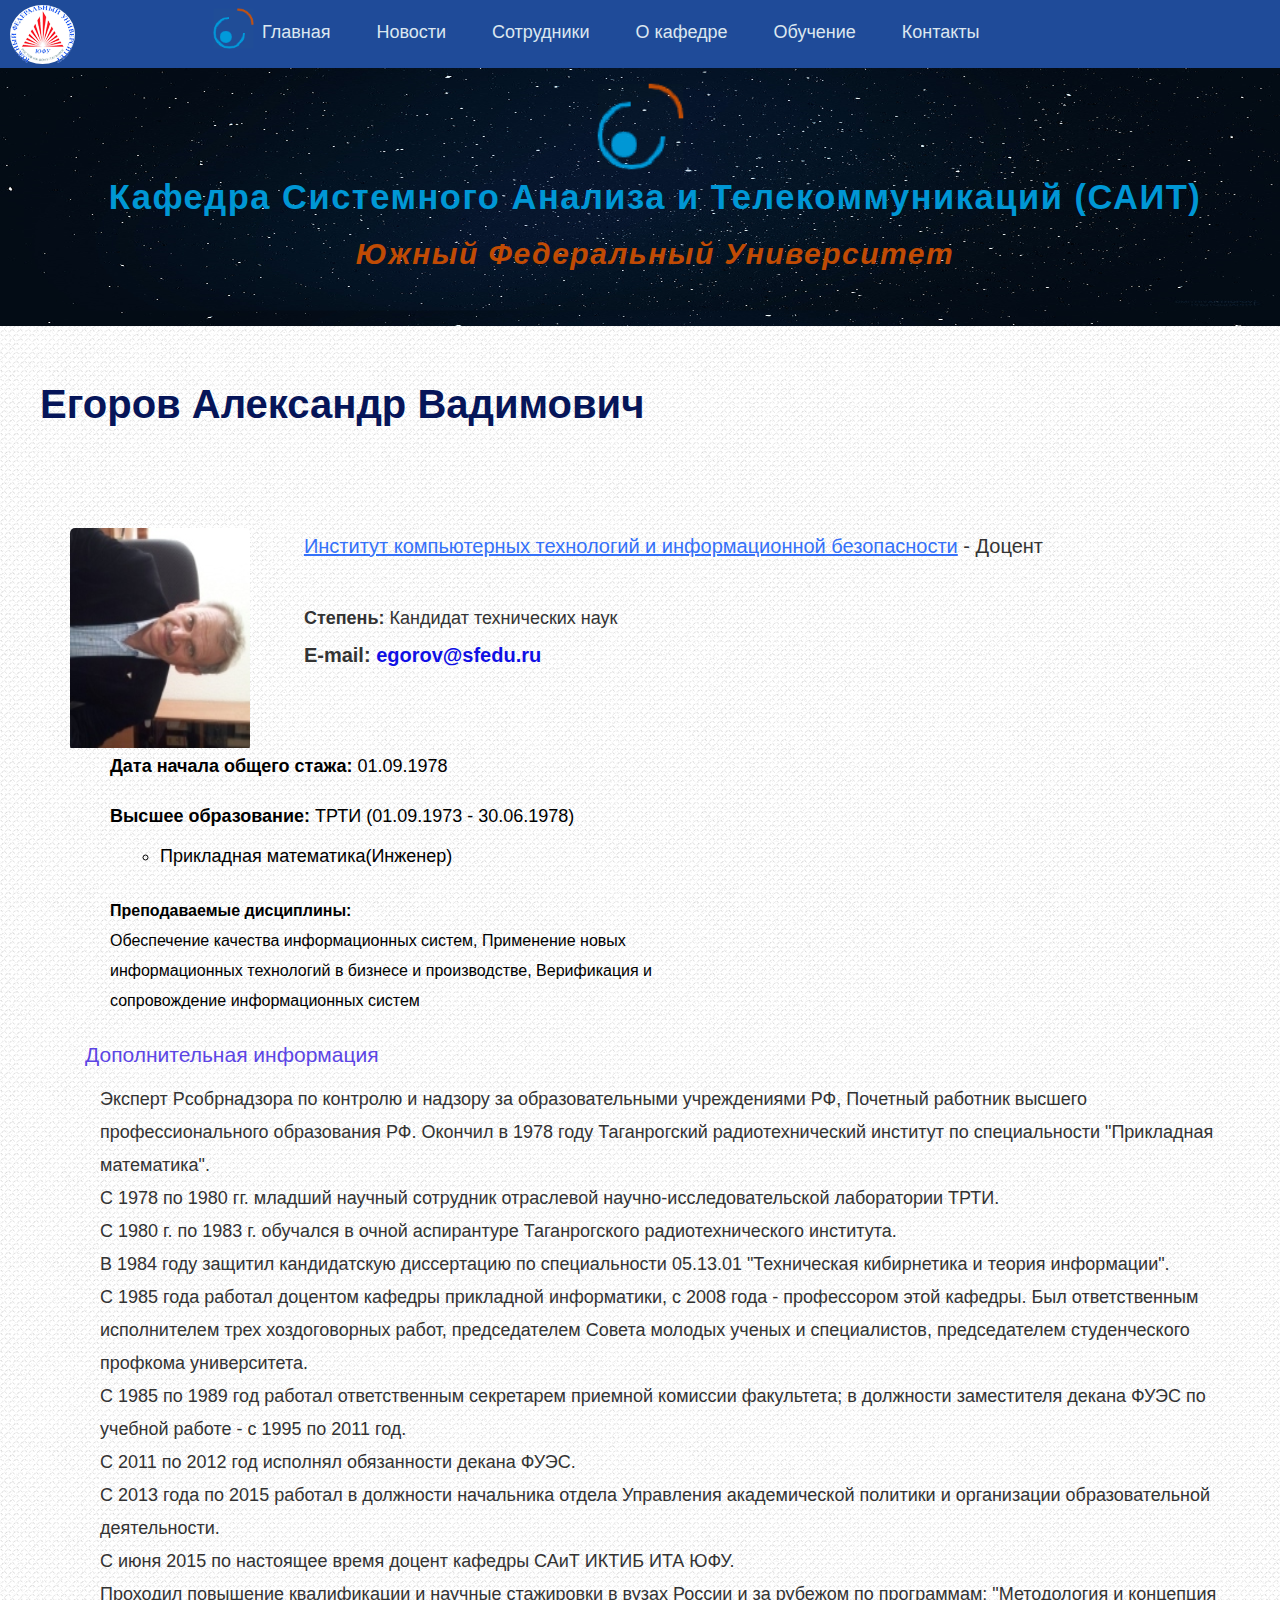
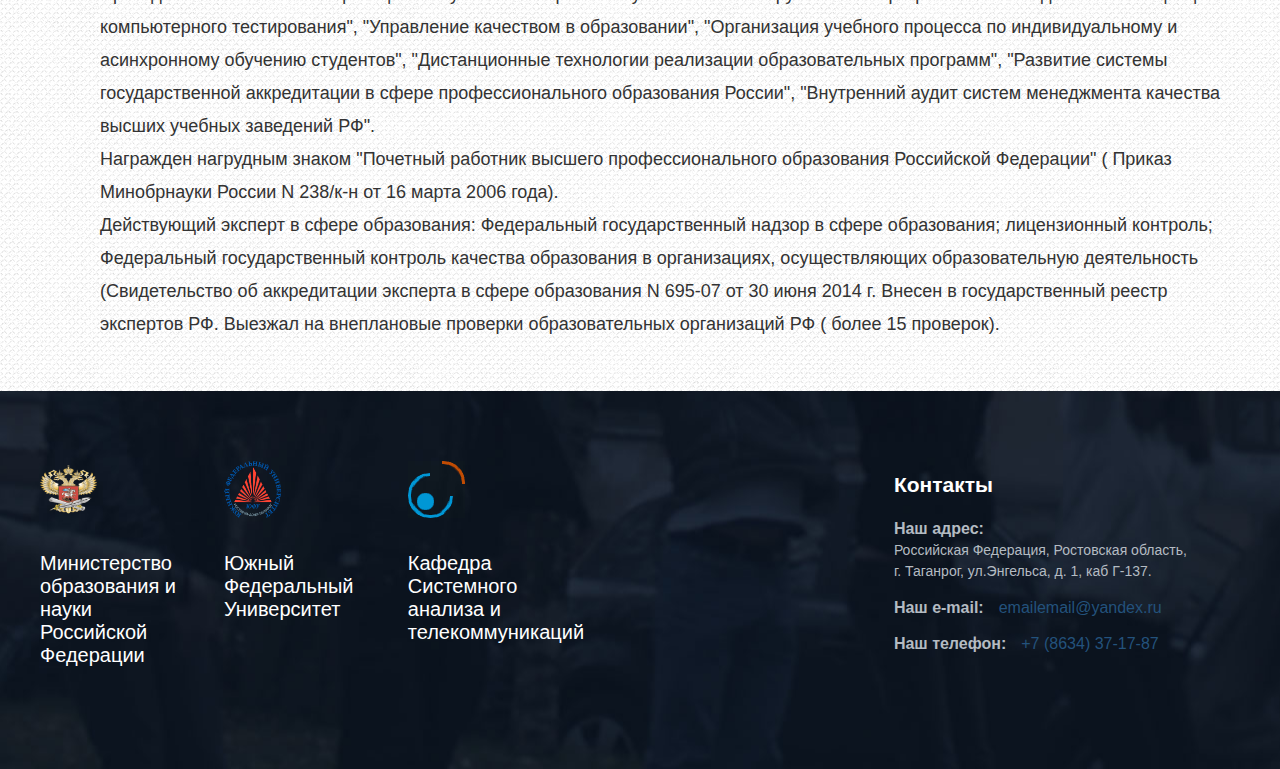
<file: workers-pages/egorov-page.html>
<!DOCTYPE html>
<html lang="en">

<head>
    <meta charset="utf-8">
    <title>Обучение САиТ</title>
    <link rel="stylesheet" href="../css/normalize.css">
    <link rel="stylesheet" href="../css/style.css">
</head>

<body>

    <div class="main-navigation">
        <div class="container">
            <div class="sfu-logo">
                <a href="http://sfedu.ru/" title="Перейти на сайт ЮФУ"> <img src="../img/header-sfu.png" alt="ЮФУ" width="65" height="59">
                </a>
            </div>
            <ul class="navigation-list">
                <a href="../index.html">
                    <li class="navigation-item main-page-item">Главная</li>
                </a>
                <a href="../index.html#news">
                    <li class="navigation-item">Новости</li>
                </a>
                <a href="../workers.html">
                    <li class="navigation-item">Сотрудники</li>
                </a>

                <a href="../index.html#aboutCathedra">
                    <li class="navigation-item">О кафедре</li>
                </a>
                <a href="../education.html">
                    <li class="navigation-item">Обучение</li>
                </a>

                <a href="#contacts">
                    <li class="navigation-item">Контакты</li>
                </a>
            </ul>
        </div>
    </div>

    <header class="main-header">
        <div class="container">
            <div class="company-name">
                <img src="../img/logo.png" alt="САИТ" width="57" height="57">
                <div class="company-name">
                    <h1 class="company-title">Кафедра Системного Анализа и Телекоммуникаций (САИТ) <span class="note">Южный Федеральный Университет</span></h1>
                </div>
            </div>
        </div>
    </header>

    <main class="main-workers">
<div class="container">

  <h1 class="workers-title">Егоров Александр Вадимович</h1>

<div class="worker-main">
  <div class="worker-photo">
    <img src="../img/worker-images/egorov.jpg" width="180" height="220">
  </div>
  <div class="worker-about">
    <div class="worker-profession">
      <p><a class="worker-place" href="http://sfedu.ru/www/stat_pages22.show?p=ELS/inf/D&x=ELS/-3000000000168">Институт компьютерных технологий и информационной безопасности</a> - Доцент</p>
    </div>
    <p class="worker-position"><span class="bold">Степень:</span> Кандидат технических наук</p>
    <div class="worker-contacts">
      <p class="worker-email">E-mail: <span class="email">egorov@sfedu.ru</span> </p>
    </div>

  </div>

  <div class="worker-additional-information">
      <p class="birthday"><span class="bold">Дата начала общего стажа:</span> 01.09.1978</p>
<p class="worker-list-name"><span class="bold">Высшее образование:</span> ТРТИ (01.09.1973 - 30.06.1978)</p>
  <ul class="worker-education">
    <li>Прикладная математика(Инженер)</li>
  </ul>
  <p class="science-courses"><span class="bold">Преподаваемые дисциплины:</span><br> Обеспечение качества информационных систем, Применение новых информационных технологий в бизнесе и производстве, Верификация и сопровождение информационных систем</p>

</div>
<h2 class="worker-additional-title">Дополнительная информация</h2>
<p class="common-information">Эксперт Рсобрнадзора по контролю и надзору за образовательными учреждениями РФ,
Почетный работник высшего профессионального образования РФ.

Окончил в 1978 году Таганрогский радиотехнический институт по специальности "Прикладная математика".<br>С 1978 по 1980 гг. младший научный сотрудник отраслевой научно-исследовательской лаборатории ТРТИ. <br> С 1980 г. по 1983 г. обучался в очной аспирантуре Таганрогского радиотехнического института.<br>В 1984 году защитил кандидатскую диссертацию по специальности 05.13.01 "Техническая кибирнетика и теория информации".

<br>С 1985 года работал доцентом кафедры прикладной информатики, с 2008 года - профессором этой кафедры.  Был ответственным исполнителем трех хоздоговорных работ, председателем Совета молодых ученых и специалистов, председателем студенческого профкома университета.<br> С 1985 по 1989 год работал ответственным секретарем приемной комиссии факультета; в должности заместителя декана ФУЭС по учебной работе - с 1995 по 2011 год.

<br>С 2011 по 2012 год исполнял обязанности декана ФУЭС.

<br>С 2013 года по 2015 работал в должности начальника отдела Управления академической политики и организации образовательной деятельности.

<br>С июня 2015 по настоящее время доцент кафедры САиТ ИКТИБ ИТА ЮФУ.

<br>Проходил повышение квалификации и научные стажировки в вузах России и за рубежом по программам: "Методология и концепция компьютерного тестирования", "Управление качеством в образовании", "Организация учебного процесса по индивидуальному и асинхронному обучению студентов", "Дистанционные технологии реализации образовательных программ", "Развитие системы государственной аккредитации в сфере профессионального образования России", "Внутренний аудит систем  менеджмента качества высших учебных заведений РФ".

<br>Награжден нагрудным знаком "Почетный работник высшего профессионального образования Российской Федерации" ( Приказ Минобрнауки России N 238/к-н от 16 марта 2006 года).

<br> Действующий эксперт в сфере образования: Федеральный государственный надзор в сфере образования; лицензионный контроль; Федеральный государственный контроль качества образования в организациях, осуществляющих образовательную деятельность (Свидетельство об аккредитации эксперта в сфере образования N 695-07 от 30 июня 2014 г. Внесен в государственный реестр экспертов РФ. Выезжал на внеплановые проверки образовательных организаций РФ ( более 15 проверок).</p>
</div>
  </div>
    </main>

    <footer class="main-footer">
      <div class="container">
        <div class="footer-logos">
        <a href="http://минобрнауки.рф" title="Перейти на сайт минобр.рф">
          <div class="footer-logo">
            <img src="../img/minobr-logo.png" alt="Министерство образования РФ" width="57" height="57">
            <p class="logo-description">Министерство образования и науки Российской Федерации</p>
          </div>
        </a>
        <a href="http://sfedu.ru" title="Перейти на сайт ЮФУ">
          <div class="footer-logo">
            <img src="../img/sfu-logo.png" alt="ЮФУ" width="57" height="57">
            <p class="logo-description">Южный Федеральный Университет</p>
          </div>
        </a>
        <a href="index.html" title="На главную">
          <div class="footer-logo">
            <img src="../img/logo.png" alt="Кафедра САИТ ЮФУ" width="57" height="57">
            <p class="logo-description">Кафедра Системного анализа и телекоммуникаций</p>
          </div>
        </a>
        </div>


      <div class="footer-contacts">
        <h3 id = "contacts" class="contacts-name">Контакты</h3>
        <div class="adress"><span class="contacts-title">Наш адрес:</span><br>Российская Федерация, Ростовская область,  г. Таганрог, ул.Энгельса, д. 1, каб Г-137.</div>
        <div class="email"><span class="contacts-title">Наш e-mail:</span>emailemail@yandex.ru</div>
        <div class="phone"><span class="contacts-title">Наш телефон:</span>+7 (8634) 37-17-87</div>
      </div>
  </div>

    </footer>

</body>

</html>
</file>
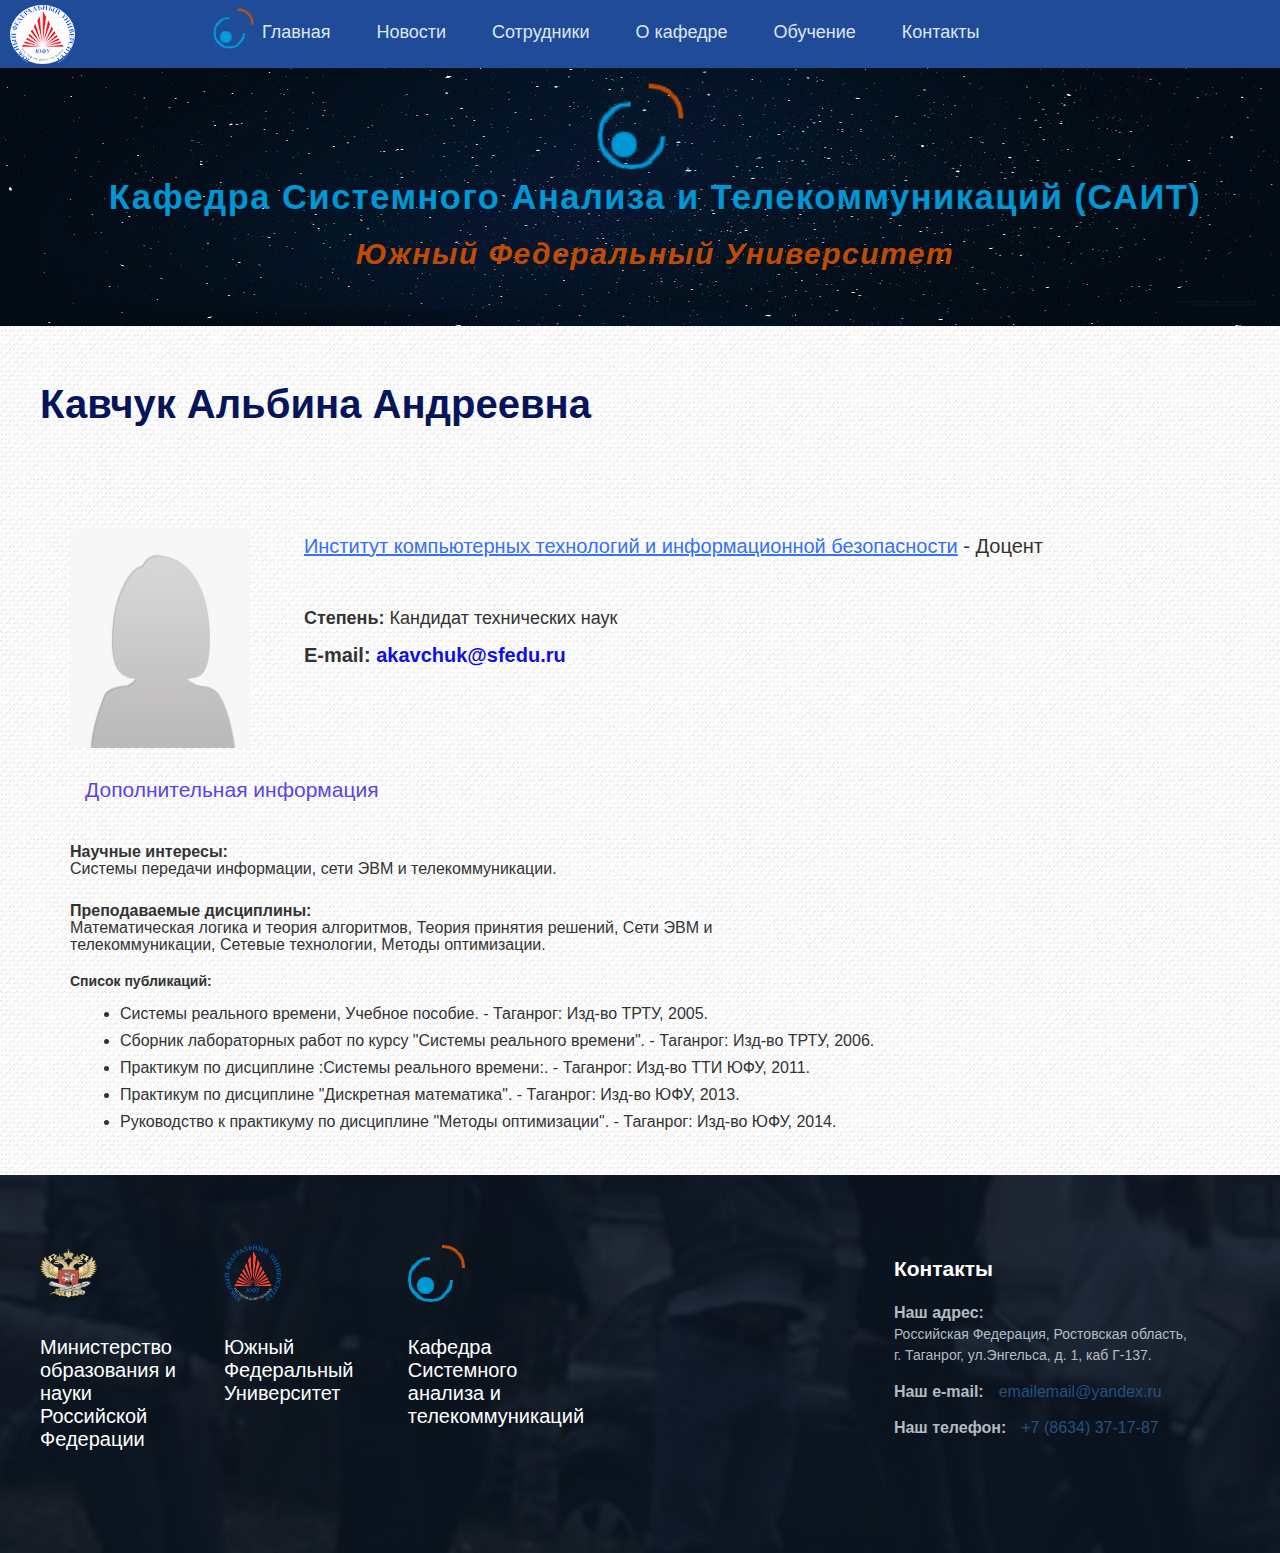
<file: workers-pages/kavchuk-page.html>
<!DOCTYPE html>
<html lang="en">

<head>
    <meta charset="utf-8">
    <title>Обучение САиТ</title>
    <link rel="stylesheet" href="../css/normalize.css">
    <link rel="stylesheet" href="../css/style.css">
</head>

<body>

    <div class="main-navigation">
        <div class="container">
            <div class="sfu-logo">
                <a href="http://sfedu.ru/" title="Перейти на сайт ЮФУ"> <img src="../img/header-sfu.png" alt="ЮФУ" width="65" height="59">
                </a>
            </div>
            <ul class="navigation-list">
                <a href="../index.html">
                    <li class="navigation-item main-page-item">Главная</li>
                </a>
                <a href="../index.html#news">
                    <li class="navigation-item">Новости</li>
                </a>
                <a href="../workers.html">
                    <li class="navigation-item">Сотрудники</li>
                </a>

                <a href="../index.html#aboutCathedra">
                    <li class="navigation-item">О кафедре</li>
                </a>
                <a href="../education.html">
                    <li class="navigation-item">Обучение</li>
                </a>

                <a href="#contacts">
                    <li class="navigation-item">Контакты</li>
                </a>
            </ul>
        </div>
    </div>

    <header class="main-header">
        <div class="container">
            <div class="company-name">
                <img src="../img/logo.png" alt="САИТ" width="57" height="57">
                <div class="company-name">
                    <h1 class="company-title">Кафедра Системного Анализа и Телекоммуникаций (САИТ) <span class="note">Южный Федеральный Университет</span></h1>
                </div>
            </div>
        </div>
    </header>

    <main class="main-workers">
<div class="container">

  <h1 class="workers-title">Кавчук Альбина Андреевна</h1>

<div class="worker-main">
  <div class="worker-photo">
    <img src="../img/worker-images/nophoto.jpg" width="180" height="220">
  </div>
  <div class="worker-about">
    <div class="worker-profession">
      <p><a class="worker-place" href="http://sfedu.ru/www/stat_pages22.show?p=ELS/inf/D&x=ELS/-3000000000168">Институт компьютерных технологий и информационной безопасности</a> - Доцент</p>
    </div>
    <p class="worker-position"><span class="bold">Степень:</span> Кандидат технических наук</p>
    <div class="worker-contacts">
      <p class="worker-email">E-mail: <span class="email">akavchuk@sfedu.ru</span> </p>
    </div>

  </div>
  <h2 class="worker-additional-title">Дополнительная информация</h2>
<p class="science-interests"><span class="bold">Научные интересы:</span><br>Системы передачи информации, сети ЭВМ и телекоммуникации.</p>
<p class="science-courses"><span class="bold">Преподаваемые дисциплины:</span><br> Математическая логика и теория алгоритмов, Теория принятия решений, Сети ЭВМ и телекоммуникации, Сетевые технологии, Методы оптимизации.</p>
<p class="worker-list-name"><span class="bold">Список публикаций:</span></p>
    <ul class="labour-list">
  <li class="labour-list-item">Системы реального времени, Учебное пособие. - Таганрог: Изд-во ТРТУ, 2005.</li>
  <li class="labour-list-item">Сборник лабораторных работ по курсу "Системы реального времени". - Таганрог: Изд-во ТРТУ, 2006.</li>
  <li class="labour-list-item">Практикум по дисциплине :Системы реального времени:. - Таганрог: Изд-во ТТИ ЮФУ, 2011.</li>
  <li class="labour-list-item">Практикум по дисциплине "Дискретная математика". - Таганрог: Изд-во ЮФУ, 2013.</li>
  <li class="labour-list-item">Руководство к практикуму по дисциплине "Методы оптимизации". - Таганрог: Изд-во ЮФУ, 2014.</li>
</ul>
</div>

</div>
  </div>
    </main>

    <footer class="main-footer">
      <div class="container">
        <div class="footer-logos">
        <a href="http://минобрнауки.рф" title="Перейти на сайт минобр.рф">
          <div class="footer-logo">
            <img src="../img/minobr-logo.png" alt="Министерство образования РФ" width="57" height="57">
            <p class="logo-description">Министерство образования и науки Российской Федерации</p>
          </div>
        </a>
        <a href="http://sfedu.ru" title="Перейти на сайт ЮФУ">
          <div class="footer-logo">
            <img src="../img/sfu-logo.png" alt="ЮФУ" width="57" height="57">
            <p class="logo-description">Южный Федеральный Университет</p>
          </div>
        </a>
        <a href="index.html" title="На главную">
          <div class="footer-logo">
            <img src="../img/logo.png" alt="Кафедра САИТ ЮФУ" width="57" height="57">
            <p class="logo-description">Кафедра Системного анализа и телекоммуникаций</p>
          </div>
        </a>
        </div>


      <div class="footer-contacts">
        <h3 id = "contacts" class="contacts-name">Контакты</h3>
        <div class="adress"><span class="contacts-title">Наш адрес:</span><br>Российская Федерация, Ростовская область,  г. Таганрог, ул.Энгельса, д. 1, каб Г-137.</div>
        <div class="email"><span class="contacts-title">Наш e-mail:</span>emailemail@yandex.ru</div>
        <div class="phone"><span class="contacts-title">Наш телефон:</span>+7 (8634) 37-17-87</div>
      </div>
  </div>

    </footer>

</body>

</html>
</file>
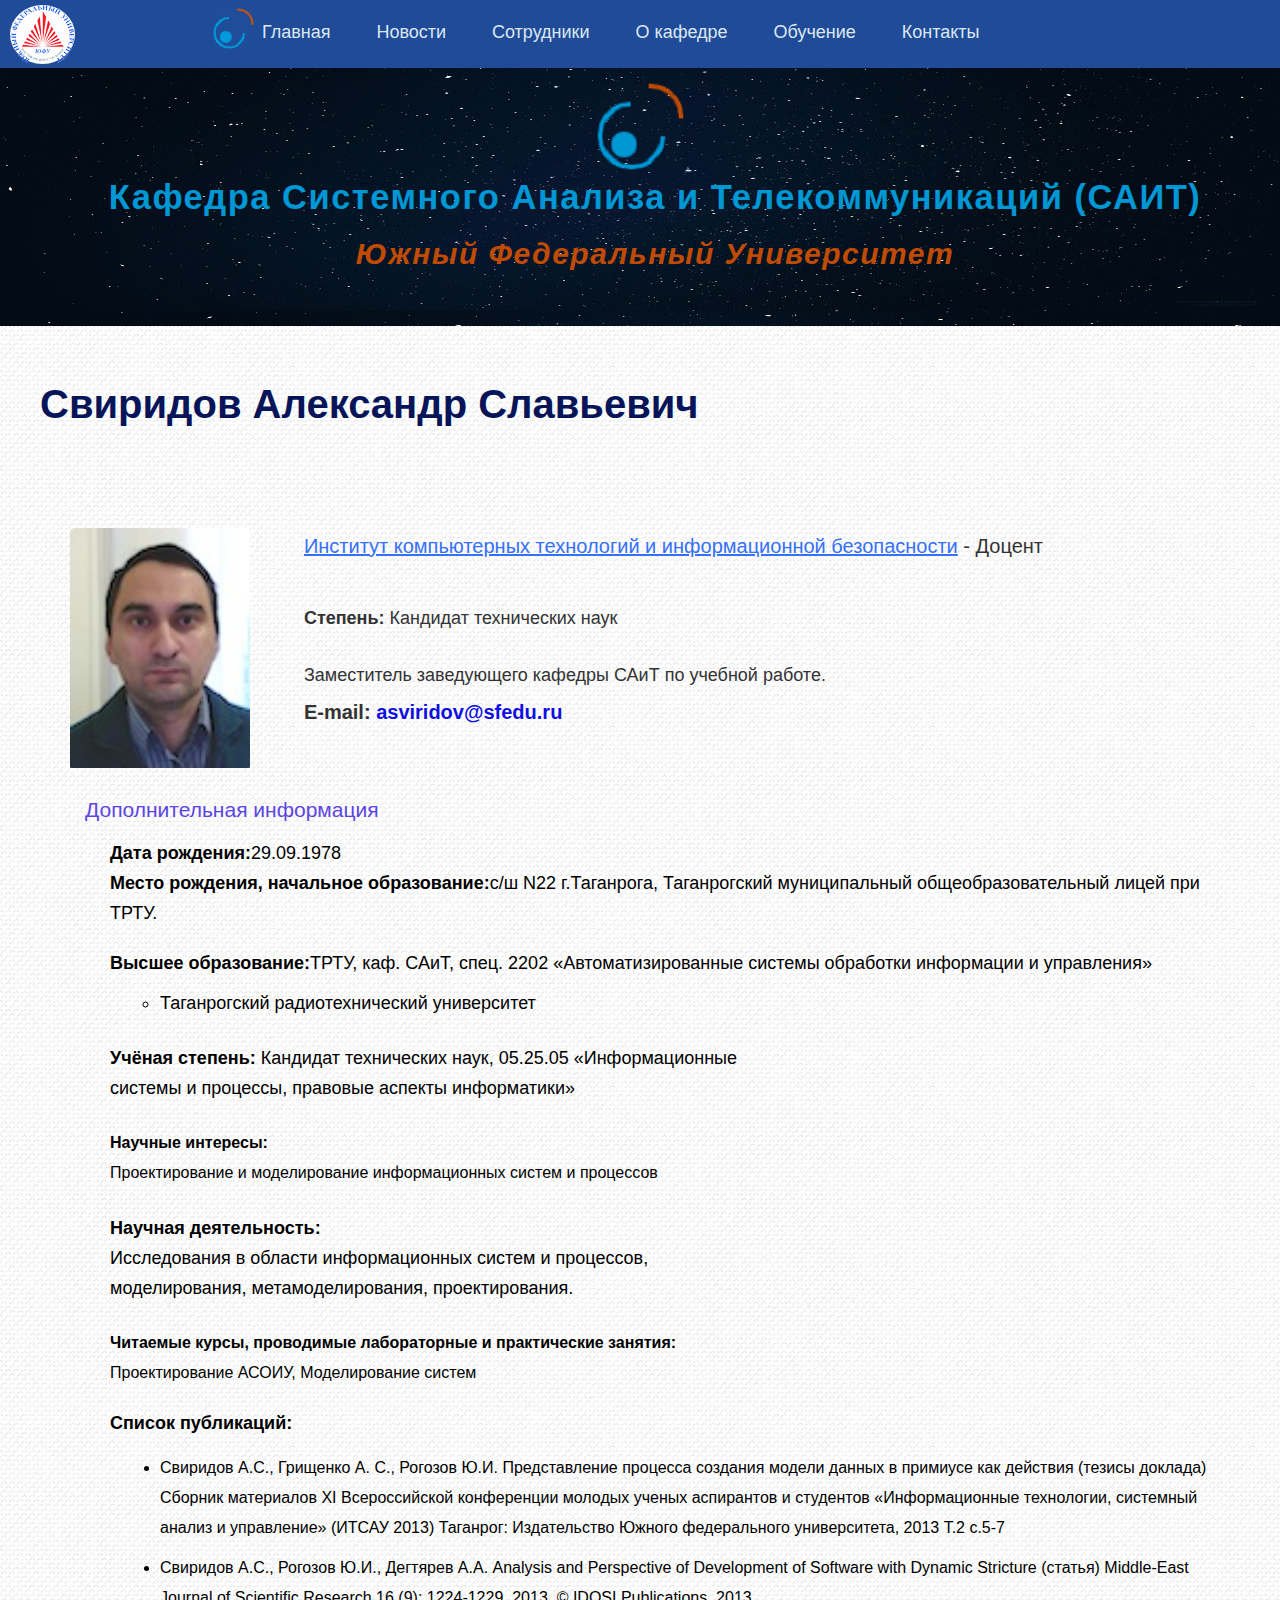
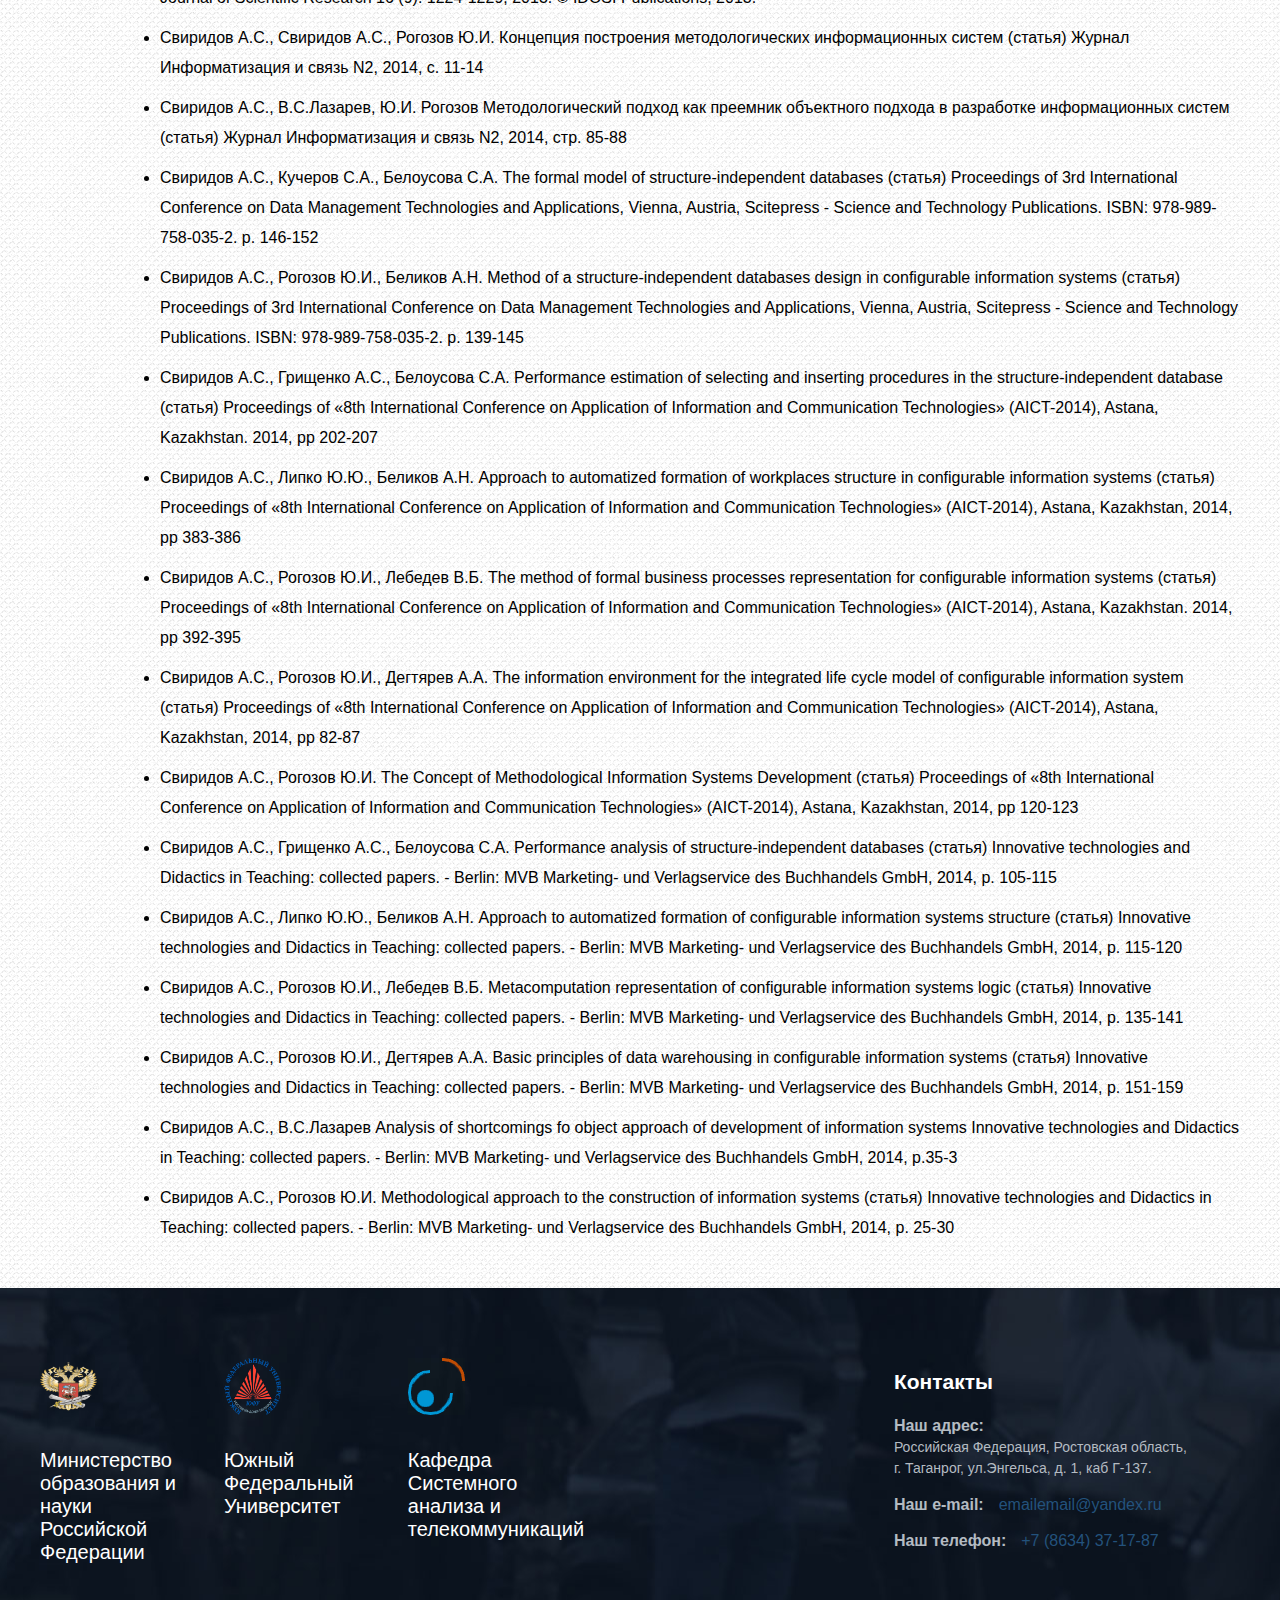
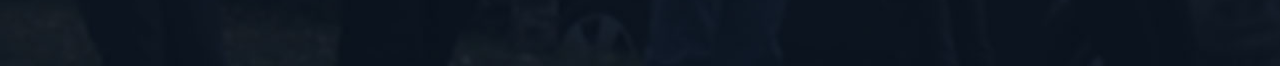
<file: workers-pages/sviridov-page.html>
<!DOCTYPE html>
<html lang="en">

<head>
    <meta charset="utf-8">
    <title>Обучение САиТ</title>
    <link rel="stylesheet" href="../css/normalize.css">
    <link rel="stylesheet" href="../css/style.css">
</head>

<body>

    <div class="main-navigation">
        <div class="container">
            <div class="sfu-logo">
                <a href="http://sfedu.ru/" title="Перейти на сайт ЮФУ"> <img src="../img/header-sfu.png" alt="ЮФУ" width="65" height="59">
                </a>
            </div>
            <ul class="navigation-list">
                <a href="../index.html">
                    <li class="navigation-item main-page-item">Главная</li>
                </a>
                <a href="../index.html#news">
                    <li class="navigation-item">Новости</li>
                </a>
                <a href="../workers.html">
                    <li class="navigation-item">Сотрудники</li>
                </a>

                <a href="../index.html#aboutCathedra">
                    <li class="navigation-item">О кафедре</li>
                </a>
                <a href="../education.html">
                    <li class="navigation-item">Обучение</li>
                </a>

                <a href="#contacts">
                    <li class="navigation-item">Контакты</li>
                </a>
            </ul>
        </div>
    </div>

    <header class="main-header">
        <div class="container">
            <div class="company-name">
                <img src="../img/logo.png" alt="САИТ" width="57" height="57">
                <div class="company-name">
                    <h1 class="company-title">Кафедра Системного Анализа и Телекоммуникаций (САИТ) <span class="note">Южный Федеральный Университет</span></h1>
                </div>
            </div>
        </div>
    </header>

    <main class="main-workers">
<div class="container">

  <h1 class="workers-title">Свиридов Александр Славьевич</h1>

<div class="worker-main">
  <div class="worker-photo">
    <img src="../img/worker-images/sviridov.jpg" width="180" height="240">
  </div>
  <div class="worker-about">
    <div class="worker-profession">
      <p><a class="worker-place" href="http://sfedu.ru/www/stat_pages22.show?p=ELS/inf/D&x=ELS/-3000000000876">Институт компьютерных технологий и информационной безопасности</a> - Доцент</p>
    </div>
    <p class="worker-position"><span class="bold">Степень:</span> Кандидат технических наук</p>
    <p class="worker-position">Заместитель заведующего кафедры САиТ по учебной работе.</p>
    <div class="worker-contacts">
      <p class="worker-email">E-mail: <span class="email">asviridov@sfedu.ru</span> </p>
    </div>

  </div>
<h2 class="worker-additional-title">Дополнительная информация</h2>
  <div class="worker-additional-information">
      <p class="birthday"><span class="bold">Дата рождения:</span>29.09.1978</p>
    <p class="birthday-place"><span class="bold">Место рождения, начальное образование:</span>с/ш N22 г.Таганрога, Таганрогский муниципальный общеобразовательный лицей при ТРТУ.</p>
<p class="worker-list-name"><span class="bold">Высшее образование:</span>ТРТУ, каф. САиТ, спец. 2202 «Автоматизированные системы обработки информации и управления»</p>
  <ul class="worker-education">
    <li>Таганрогский радиотехнический университет</li>
  </ul>
  <p class="science-achievements"><span class="bold">Учёная степень: </span>Кандидат технических наук, 05.25.05 «Информационные системы и процессы, правовые аспекты информатики»</p>
  <p class="science-interests"><span class="bold">Научные интересы:</span><br>Проектирование  и моделирование информационных систем и процессов</p>
    <p class="science-work"><span class="bold">Научная деятельность:</span><br>Исследования в области информационных систем и процессов, моделирования, метамоделирования, проектирования.</p>
      <p class="science-courses"><span class="bold">Читаемые курсы, проводимые лабораторные и практические занятия:</span><br>Проектирование АСОИУ, Моделирование систем</p>

  <p class="worker-list-name"><span class="bold">Список публикаций:</span></p>
      <ul class="labour-list">
     <li class="labour-list-item">Свиридов А.С., Грищенко А. С., Рогозов Ю.И. Представление процесса создания модели данных в примиусе как действия (тезисы доклада) Сборник материалов ХI Всероссийской конференции молодых ученых аспирантов и студентов «Информационные технологии, системный анализ и управление» (ИТСАУ 2013) Таганрог:  Издательство  Южного  федерального  университета,  2013 Т.2 c.5-7</li>
     <li class="labour-list-item">Свиридов А.С., Рогозов Ю.И.,  Дегтярев А.А.   Analysis and Perspective of Development of Software with Dynamic Stricture (статья) Middle-East Journal of Scientific Research 16 (9): 1224-1229, 2013. © IDOSI Publications, 2013. </li>
     <li class="labour-list-item">Свиридов А.С., Свиридов А.С., Рогозов Ю.И.   Концепция построения методологических информационных систем (статья) Журнал Информатизация и связь N2, 2014, с. 11-14</li>
     <li class="labour-list-item">Свиридов А.С., В.С.Лазарев, Ю.И. Рогозов   Методологический подход как преемник объектного подхода в разработке информационных систем (статья)  Журнал Информатизация и связь N2, 2014, стр. 85-88</li>
     <li class="labour-list-item">Свиридов А.С., Кучеров С.А., Белоусова С.А.   The formal model of structure-independent databases (статья) Proceedings of 3rd International Conference on Data Management Technologies and Applications, Vienna, Austria, Scitepress - Science and Technology Publications. ISBN: 978-989-758-035-2. p. 146-152</li>
     <li class="labour-list-item">Свиридов А.С., Рогозов Ю.И., Беликов А.Н.     Method of a structure-independent databases design in configurable information systems (статья)    Proceedings of 3rd International Conference on Data Management Technologies and Applications, Vienna, Austria, Scitepress - Science and Technology Publications. ISBN: 978-989-758-035-2. p. 139-145</li>
     <li class="labour-list-item">Свиридов А.С., Грищенко А.С., Белоусова С.А.  Performance estimation of selecting and inserting procedures in the structure-independent database (статья) Proceedings of «8th International Conference on Application of Information and Communication Technologies» (AICT-2014), Astana, Kazakhstan. 2014, pp 202-207</li>
     <li class="labour-list-item">Свиридов А.С., Липко Ю.Ю., Беликов А.Н.       Approach to automatized formation of workplaces structure in configurable information systems (статья) Proceedings of «8th International Conference on Application of Information and Communication Technologies» (AICT-2014), Astana, Kazakhstan, 2014, pp 383-386</li>
     <li class="labour-list-item">Свиридов А.С., Рогозов Ю.И., Лебедев В.Б.       The method of formal business processes representation for configurable information systems (статья)  Proceedings of «8th International Conference on Application of Information and Communication Technologies» (AICT-2014), Astana, Kazakhstan. 2014, pp 392-395</li>
     <li class="labour-list-item">Свиридов А.С., Рогозов Ю.И., Дегтярев А.А.    The information environment for the integrated life cycle model of configurable information system (статья) Proceedings of «8th International Conference on Application of Information and Communication Technologies» (AICT-2014), Astana, Kazakhstan, 2014, pp 82-87</li>
     <li class="labour-list-item"> Свиридов А.С., Рогозов Ю.И.  The Concept of Methodological Information Systems Development (статья)  Proceedings of «8th International Conference on Application of Information and Communication Technologies» (AICT-2014), Astana, Kazakhstan, 2014, pp 120-123</li>
     <li class="labour-list-item">Свиридов А.С., Грищенко А.С., Белоусова С.А.           Performance analysis of structure-independent databases (статья)   Innovative technologies and Didactics in Teaching: collected papers. - Berlin: MVB Marketing- und Verlagservice des Buchhandels GmbH, 2014, p. 105-115</li>
     <li class="labour-list-item">Свиридов А.С., Липко Ю.Ю., Беликов А.Н.       Approach to automatized formation  of configurable information systems structure (статья)            Innovative technologies and Didactics in Teaching: collected papers. - Berlin: MVB Marketing- und Verlagservice des Buchhandels GmbH, 2014, p. 115-120</li>
     <li class="labour-list-item">Свиридов А.С., Рогозов Ю.И., Лебедев В.Б.       Metacomputation representation of configurable information systems logic (статья)    Innovative technologies and Didactics in Teaching: collected papers. - Berlin: MVB Marketing- und Verlagservice des Buchhandels GmbH, 2014, p. 135-141</li>
     <li class="labour-list-item">Свиридов А.С., Рогозов Ю.И., Дегтярев А.А.    Basic principles of data warehousing in configurable information systems (статья)   Innovative technologies and Didactics in Teaching: collected papers. - Berlin: MVB Marketing- und Verlagservice des Buchhandels GmbH, 2014, p. 151-159</li>
     <li class="labour-list-item">Свиридов А.С., В.С.Лазарев          Analysis of shortcomings fo object approach of development of information systems   Innovative technologies and Didactics in Teaching: collected papers. - Berlin: MVB Marketing- und Verlagservice des Buchhandels GmbH, 2014, p.35-3</li>
     <li class="labour-list-item">Свиридов А.С., Рогозов Ю.И.       Methodological approach to the construction of information systems (статья)         Innovative technologies and Didactics in Teaching: collected papers. - Berlin: MVB Marketing- und Verlagservice des Buchhandels GmbH, 2014, p. 25-30</li>

</ul>
</div>
</div>
  </div>
    </main>

    <footer class="main-footer">
      <div class="container">
        <div class="footer-logos">
        <a href="http://минобрнауки.рф" title="Перейти на сайт минобр.рф">
          <div class="footer-logo">
            <img src="../img/minobr-logo.png" alt="Министерство образования РФ" width="57" height="57">
            <p class="logo-description">Министерство образования и науки Российской Федерации</p>
          </div>
        </a>
        <a href="http://sfedu.ru" title="Перейти на сайт ЮФУ">
          <div class="footer-logo">
            <img src="../img/sfu-logo.png" alt="ЮФУ" width="57" height="57">
            <p class="logo-description">Южный Федеральный Университет</p>
          </div>
        </a>
        <a href="index.html" title="На главную">
          <div class="footer-logo">
            <img src="../img/logo.png" alt="Кафедра САИТ ЮФУ" width="57" height="57">
            <p class="logo-description">Кафедра Системного анализа и телекоммуникаций</p>
          </div>
        </a>
        </div>


      <div class="footer-contacts">
        <h3 id = "contacts" class="contacts-name">Контакты</h3>
        <div class="adress"><span class="contacts-title">Наш адрес:</span><br>Российская Федерация, Ростовская область,  г. Таганрог, ул.Энгельса, д. 1, каб Г-137.</div>
        <div class="email"><span class="contacts-title">Наш e-mail:</span>emailemail@yandex.ru</div>
        <div class="phone"><span class="contacts-title">Наш телефон:</span>+7 (8634) 37-17-87</div>
      </div>
  </div>

    </footer>

</body>

</html>
</file>
<file: css/style.css>
body {
  font-family: "Helvetica Neue",Helvetica,Arial,sans-serif;
  font-size: 14px;
  line-height: 17px;
  color: #333;
  background-color: #fff;
  background-image: url("../img/pattern/3.png");
}
.container {
  width: 1200px;
  margin: 0 auto;
}
ul {
  margin: 0;
  padding: 0;
  list-style: none;
}
h1,h2,h3, p {
  margin: 0;
}
a {
  text-decoration: none;
  color: #fff;
  outline: none;
}
.bold {
  font-weight: bold;
}

.main-navigation {
  background-color: #1F4B99;
  margin-bottom: 0px;
  padding-top: 5px;
  padding-bottom: 8px;
  position: fixed;
  width: 100%;
  top: 0;
  z-index: 101;
}
.main-navigation .container {
  position: relative;
}

.main-navigation .sfu-logo {
  display: inline-block;
  width: 65px;
  height: 59px;
  position: absolute;
  top: 0;
  left: -30px;
  border-radius: 50%;
  background-color: #fff;
  }

  .sfu-logo:hover {
    opacity: 0.7;
    transition: 1.5s;
  }


.main-navigation .navigation-list {
  width: 870px;
  margin: 0 auto;
}

.navigation-list .active-page li {
  background-color: #4672C0;
  border-radius: 25px;
}

.main-navigation .navigation-item {
  display: inline-block;
  padding: 19px 21px;
  font-size: 18px;
  font-weight: 500;
  color: #dce7f0;
}

.main-navigation .navigation-item:hover {
  background-color: #4672C0;
  border-radius: 25px;
}
.main-navigation .navigation-item:not(.activeLi):active {
  background-color: #3367C0;
  color: #fff;
}

.navigation-item.main-page-item {
  padding-left: 57px;
  position: relative;
}

.main-page-item::before {
  content: "";
  width: 57px;
  height: 57px;
  position: absolute;
  top: -5px;
  left: 0;
  transform: scale(0.7);
  background-image: url("../img/logo.png");
}

.main-header {
  width: 100%;
  padding: 45px 0;
  margin-top: 53px;
  margin-bottom: 20px;
  background-image: url("../img/fon1.jpg");
  background-position: left;
  background-repeat: round;
}
.company-name {
  display: inline-block;
  vertical-align: top;
}
.company-name  img {
  display: block;
  margin: 0 auto;
  transform: scale(1.5);
  cursor: pointer;
  transition-duration: 1s;
}

.company-name  img:hover {
  transform: rotate(-300deg) scale(1.5);

}
.company-name  img:active {
  transform: rotate(300deg) scale(1.5);
}


.main-header .company-title {
  display: inline-block;
  padding-top: 15px;
  padding-left: 30px;
  font-size: 34.5px;
  line-height: 55px;
  text-align: center;
  color: #1F4B99;
  color: #0097D5;
  vertical-align: top;
  letter-spacing: 1.5px;
}
.company-title .note {
  font-size: 30px;
  font-style: italic;
  color: #C04B04;
}

/*Слайдер*/

.slider {
  width: 1400px;
  margin: 0 auto;
  position: relative;
}

.slider .slider-controls {
  position: absolute;
  bottom: 10px;
  left: 50%;
  z-index: 15;
  width: 60%;
  padding-left: 0;
  margin-left: -30%;
  text-align: center;
  list-style: none;
}

.slider-controls .slide-indicator {
  display: inline-block;
  width: 20px;
  height: 20px;
  margin: 2px;
  text-indent: -999px;
  cursor: pointer;
  border: 1px solid #fff;
  border-radius: 10px;
}

.slide-indicator-active {
  background-color: #fff;
}
.slide-active {
  display: block!important;
}

.slides {
  height: 500px;
  position: relative;
}

.slides .slide {
  display: none;
}
.slides .slide1 {
  width: 1200px;
  height: 500px;
  margin: 0 auto;
  position: relative;
  border-radius: 20px;
  background-image: url("../img/slide5.jpg");
  background-repeat: round;
}
.slide1 .slide-text {
  width: 450px;
  position: absolute;
  bottom: 50px;
  right: 20px;
  font-size: 28px;
  font-weight: bold;
  color: #061559;
  text-align: center;
  line-height: 30px;
}
.slides .slide2 {
  width: 1200px;
  height: 500px;
  margin: 0 auto;
  border-radius: 20px;
  background-image: url("../img/slide4.jpg");
  background-repeat: round;
}
.slides .slide3 {
  width: 1200px;
  height: 500px;
  margin: 0 auto;
  border-radius: 20px;
  background-image: url("../img/slide3.jpg");
  background-repeat: round;

}

section.cathedra-news {
  padding-top: 70px;
  margin-bottom: 100px;
}
.cathedra-news .news-headline {
  margin-bottom: 50px;
  text-align: center;
  font-size: 35px;
  color: #061559;
}
.cathedra-news .news-item {
  margin-bottom: 40px;
}

.news-item .item-photo {
  display: inline-block;
  vertical-align: top;
}
.news-item .item-content {
  display: inline-block;
  width: 800px;
  padding-left: 30px;
  vertical-align: top;
}

.item-content .content-headline {
  padding-top: 10px;
  padding-bottom: 17px;
  color: #2a6496;
  font-size: 23px;
}
.item-content .content-text {
  width: 700px;
  padding-bottom: 12px;
  color: #363636;
  line-height: 21px;
  font-size: 18px;
}
.item-content .content-event {
  color: #363636;
  font-size: 19px;
  font-weight: bold;
}
.content-event .weekday {
  font-weight: normal;
}

.about-cathedra {
  padding-top: 80px;
}

.cathedra-title {
  margin-bottom: 50px;
  font-size: 35px;
  font-weight: bold;
  text-align: left;
  color: #061559;
}

.cathedra-text {
display: inline-block;
width: 870px;
font-size: 20px;
line-height: 33px;
text-align: left;
margin-bottom: 60px;
margin-right: 70px;
vertical-align: top;
}



#calendar {
  display: inline-block;
  width: 200px;
  height: 200px;
  vertical-align: top;
}
#calendar .date {
  font-weight: bold;
  font-size: 20px;
  margin-bottom: 15px;
}
#calendar table {
  border-collapse: collapse;
}

#calendar td,
#calendar th {
  border: 1px solid black;
  padding: 8px;
  text-align: center;
}

#calendar th {
  font-weight: bold;
  background-color: #E6E6E6;
}




footer.main-footer {
  width: 100%;
  padding-bottom: 100px;
  background: url("../img/footer_bg.jpg") repeat-x center;
}
.main-footer .container {
  padding-top: 70px;
}

.main-footer .footer-logos {
  display: inline-block;
  width: 580px;
  margin-right: 270px;
}

.footer-logos .footer-logo {
  display: inline-block;
  width: 150px;
  margin-right: 30px;
  vertical-align: top;
}

.footer-logo:hover img{
  opacity: 0.7;
}
.footer-logo:hover  .logo-description {
  text-decoration: underline;
}

.footer-logo .logo-description {
  width: 150px;
  padding-top: 30px;
  font-size: 20px;
  line-height: 23px;
  text-align: left;
  color: #fff;
}

.footer-contacts {
  display: inline-block;
  padding-top: 15px;
  vertical-align: top;
  width: 300px;
}
.footer-contacts .contacts-name {
  margin-bottom: 25px;
  color: #fff;
  font-size: 21px;
  }
.footer-contacts .contacts-title {
  color: #b4bbc2;
  font-size: 16px;
  font-weight: bold;
  line-height: 21px;
  padding-right: 15px;
}

.footer-contacts .adress {
  margin-bottom: 15px;
  color: #b4bbc2;
  line-height: 21px;
}

.footer-contacts .email,
.footer-contacts .phone {
  margin-bottom: 15px;
  font-size: 16px;
  color: #23527c;
}

/*Education-page*/

.main-education .container {
  padding-top: 50px;
}

.enrolling-title {
  padding-bottom: 40px;
  color: rgb(6, 21, 89);
  font-size: 35px;
}
.enrolling-table {
  width: 900px;
  margin-bottom: 60px;
  margin-left: 60px;
  border: 2px solid #000;
}
.enrolling-table-row:nth-child(1),
.enrolling-table-row:nth-child(4) {
  border-bottom: 2px solid #000;
}
.enrolling-table th {
  background-color: #E0E0FA;
  font-size: 15px;
}

.enrolling-table th,
.enrolling-table td {
  padding: 10px 10px;
  border: 1px solid #000;
  text-align: center;
}

.main-education .education-title {
  font-size: 40px;
  padding-bottom: 90px;
  color: #061559;
}
.main-education a.direction {
  font-size: 20px;
  color: #091E80;
  text-decoration: none;
}
.main-education a.direction:hover {
   color: #88A3E4;
}
 .main-education a.direction:active {
    color: #4672C0;
  }

.main-education a.direction h3 {
  padding-bottom: 50px;
}

.main-education  .direction-text {
  font-size: 18px;
  line-height: 29px;
  padding-left: 30px;
  margin-bottom: 50px;
}

/*Education-direction-pages*/
.direction-title {
padding-bottom: 60px;
font-size: 31px;
 color: #061559;
}
.education-programm {
  padding-left: 20px;
}
.education-programm .direction-programm {
  padding-bottom: 40px;
  font-size: 23px;
  color: #3251B8;
}
.education-programm .programm-lider {
  width: 930px;
  padding-bottom: 30px;
  font-size: 18px;
  line-height: 33px;
  text-align: left;
}
.education-programm .programm-period {
  padding-bottom: 30px;
  font-size: 18px;
  line-height: 33px;
}

.about-programm {
  padding-left: 20px;
}

.about-programm > li {
  padding-left: 30px;
  padding-bottom: 50px;
}
.about-programm .programm-languages {
  font-size: 18px;
}

.about-programm .programm-description-list {
  padding-left: 40px;
  list-style:circle;
}
.programm-title {
  padding-bottom: 50px;
  font-size: 25px;
}
.programm-description-list  .programm-description-item {
  margin-bottom: 45px;
}
.programm-description-item .item-title {
  font-size: 20px;
  padding-bottom: 15px;
}
.programm-description-item .item-text {
  width: 800px;
  font-size: 18px;
  padding-left: 20px;
  line-height: 31px;
}

.about-programm-item .programm-content {
  width: 950px;
  padding-left: 40px;
  font-size: 18px;
  line-height: 31px;
}

.direction-list-title {
  padding-top: 30px;
  padding-left: 35px;
  padding-bottom: 35px;
  font-size: 21px;
}
.direction-list {
  padding-left: 80px;
  padding-bottom: 25px;
  list-style: circle;
}

.direction-list-item {
  padding-bottom: 20px;
  font-size: 18px;
  line-height: 25px;
}
p.programm-period + ul.direction-list {
  list-style: disc;
}

.direction-list .sub-list {
  padding-left: 30px;
  list-style: circle;
}
.direction-list a {
  color: #081C77;
  text-decoration: underline;
}

.sub-list-item {
  padding: 11px 5px;
  line-height: 27px;
}
.sub-list-item:first-child {
  padding-top: 18px;
}
.sub-paragraph {
  padding-left: 25px;
  padding-bottom: 35px;
  font-size: 17px;
  line-height: 24px;
}
.additional-paragraph {
  padding: 20px 0px 30px 35px;
  font-size: 18px;
  line-height: 26px;

}
.short-contains .item-text {
  padding-top: 20px;
  padding-left: 25px;
  padding-bottom: 20px;
  line-height: 27px;
}

/*Workers-page*/

.workers-title {
  font-size: 40px;
  padding-top: 50px;
  padding-bottom: 90px;
  color: #061559;
}
.workers-table {
  width: 100%;
  padding-left: 30px;
  margin-bottom: 70px;
}
.workers-table-row {
  border: 1px solid #000;
}
.workers-table-row td a {
  display: block;
  width: 100%;
  padding: 15px 45px;
  font-size: 18px;
  color: #000;
  letter-spacing: 1px;

}
.workers-table-row td:hover {
  background-color: #D5D5F9;
}
.workers-table-row td:active {
  opacity: 0.7;
}

/*Workers*/

.worker-main {
  padding-top: 25px;
  padding-left: 30px;
}
.worker-photo {
  display: inline-block;
  border-radius: 5px;
  font-size: 16px;
  vertical-align: top;
  overflow: hidden;
}
.worker-about {
  display: inline-block;
  padding-top: 10px;
  padding-left: 50px;
  font-size: 18px;
  vertical-align: top;
}
.worker-profession {
  font-size: 20px;
  margin-bottom: 35px;
}
.worker-profession .worker-place {
  color: #3571F9;
  text-decoration: underline;
}
.worker-profession .worker-place:hover {
  color: #0606C9;
}
.worker-profession .worker-place:active {
  opacity: 0.6;
}
.worker-position {
  padding-top: 20px;
  padding-bottom: 20px;
}

.worker-contacts .working-adress {
  font-size: 20px;
  margin-bottom: 35px;
}
.worker-contacts .worker-email {
  font-size: 20px;
  font-weight: bolder;
}
.worker-email .email {
  color: #0F0FE4;
}
.worker-additional-title{
  margin-bottom: 20px;
  padding-top: 30px;
  font-weight: normal;
  padding-left: 15px;
  color: #5C45E4;
  font-size: 21px;
}
.worker-additional-information {
  line-height: 30px;
  font-size: 18px;
  padding-left: 40px;
  color: black;
}
.science-interests,
.science-courses {
  font-size: 16px;
}

.common-information {
  padding-left: 30px;
  padding-bottom: 50px;
  font-size: 18px;
  line-height: 33px;
}

p.worker-list-name {
  padding-top: 20px;
  padding-bottom: 10px;
}
ul.worker-education {
  list-style: circle;
  padding-left: 50px;
}
[class^="science-"] {
  width: 650px;
  padding-top: 25px;
}
.labour-list {
  font-size: 16px;
  list-style: disc;
  padding-left: 50px;
  margin-bottom: 40px;
}
.labour-list li {
  padding: 5px 0;
}
</file>
